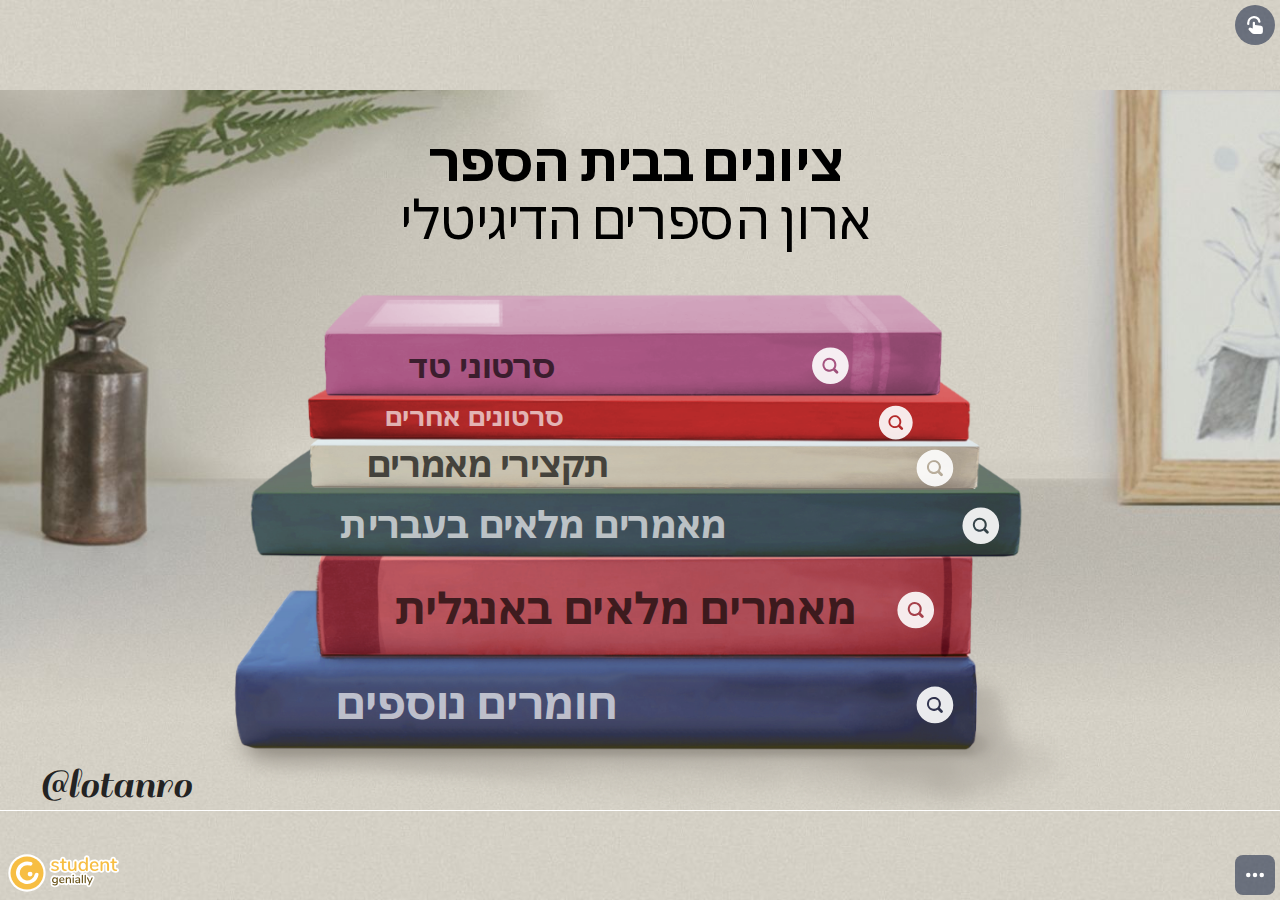
<file: index.html>
<!DOCTYPE html><html lang="en"><head><meta http-equiv="Content-Type" content="text/html; charset=utf-8"><meta name="viewport" content="width=device-width,initial-scale=1,shrink-to-fit=no"><meta name="theme-color" content="#000000"><meta name="robots" content="noindex, nofollow"><link rel="icon" href="favicon.ico" type="image/x-icon"><link rel="shortcut icon" href="favicon.ico" type="image/x-icon"><link href="css/view.0.0.61.css" rel="stylesheet"><title>Grades Board</title><link href="css/main.edc02693.css" rel="stylesheet"><link rel="stylesheet" href="css/css.css" media="all"><link rel="stylesheet" href="css/css_1.css" media="all"><link rel="stylesheet" href="css/css_3.css" media="all"><link rel="stylesheet" href="css/css_2.css" media="all"><link rel="stylesheet" href="css/css_4.css" media="all"><style>body,
      html {
        padding: 0 !important;
      }</style></head><body><noscript>You need to enable JavaScript to run this app.</noscript><script>window.dataBase64="[base64]/[base64]/[base64]/[base64]/[base64]/[base64]/[base64]/[base64]/[base64]/[base64]",window.dataParsed=atob(window.dataBase64),window.dataGeniallyOffline=JSON.parse(window.dataParsed)</script><input type="hidden" id="offline-62283743853e2f0012f13289" value="true"><div class="container-wrapper-genially" style="position: relative; min-height: 400px; width: 100%;"><video class="loader-genially" autoplay="" loop="" playsinline="playsInline" muted="" style="position: absolute;top: 45%;left: 50%;transform: translate(-50%, -50%);width: 120px;height: 120px;margin-bottom: 10%"><source src="panel-loader-low.mp4" type="video/mp4">Your browser does not support the video tag.</video><div id="62283743853e2f0012f13289" class="genially-embed" style="margin: 0px auto; position: relative; height: auto; width: 100%;"></div></div><script type="text/javascript" src="static/js/offline-runtime.82ccefbe.js"></script><script type="text/javascript" src="static/js/main.ed89c8c9.js"></script><div style="display: none;"><img src="images/cabc7a66-0fb6-471d-95d9-0afd75e60574.png" style="opacity: 0"> <img src="images/e9ac0aa6-f958-4b31-9c3e-4727370f33cb.png" style="opacity: 0"> <img src="images/d3d17122-2167-48ef-9b73-5a3cd474050d.png" style="opacity: 0"> <img src="images/f5315089-006f-460a-bf35-8b3fa639a7d4.png" style="opacity: 0"> <img src="images/f01d68bf-e1cf-47db-aa02-7c324e6bbb29.png" style="opacity: 0"> <img src="images/f284afda-c5d4-45a6-bcd0-8a23d98afd18.jpeg" style="opacity: 0"> <img src="images/0843c4f2-fbd9-4ba3-b500-b8868c4a6be2.jpeg" style="opacity: 0"> <img src="images/fc25707c-3206-4771-807c-ff1d92ea974a.jpeg" style="opacity: 0"> <img src="images/89aff023-073d-474e-bc8c-a2d95f885cf4.jpeg" style="opacity: 0"> <img src="images/a1774478-9651-4f0e-a847-08fb15ab2729.jpeg" style="opacity: 0"> <img src="images/34eaff42-ecdd-4ed8-a103-b60f37d99701.jpeg" style="opacity: 0"> <img src="images/mosca-edu.svg" style="opacity: 0"> <img src="images/genially-education-text-2.svg" style="opacity: 0"> <img src="images/03605311-7ea8-4c02-ad93-6fcdc2667f9e.jpeg" style="opacity: 0"> <img src="images/2b00d00d-737b-44d1-a12e-745ca4aa1683.jpeg" style="opacity: 0"> <img src="images/8149ddaf-c786-495f-a9fb-0a688d9c3824.png" style="opacity: 0"></div></body></html>
</file>
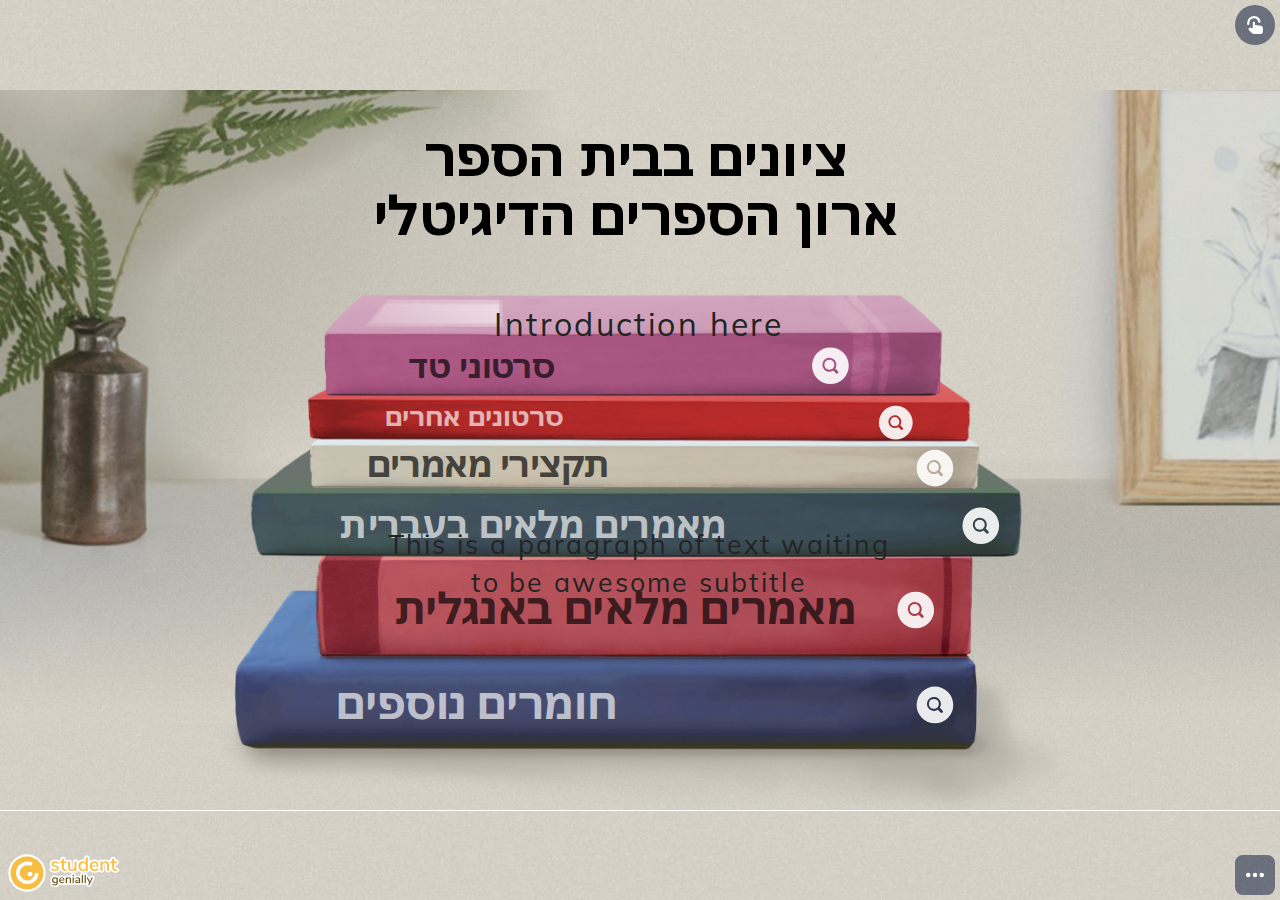
<file: genially_62283743853e2f0012f13289/genially.html>
<!DOCTYPE html><html lang="en"><head><meta http-equiv="Content-Type" content="text/html; charset=utf-8"><meta name="viewport" content="width=device-width,initial-scale=1,shrink-to-fit=no"><meta name="theme-color" content="#000000"><meta name="robots" content="noindex, nofollow"><link rel="icon" href="favicon.ico" type="image/x-icon"><link rel="shortcut icon" href="favicon.ico" type="image/x-icon"><link href="css/view.0.0.61.css" rel="stylesheet"><title>Grades Board</title><link href="css/main.451e556f.css" rel="stylesheet"><link rel="stylesheet" href="css/css_1.css" media="all"><link rel="stylesheet" href="css/css.css" media="all"><link rel="stylesheet" href="css/css_4.css" media="all"><link rel="stylesheet" href="css/css_2.css" media="all"><link rel="stylesheet" href="css/css_3.css" media="all"><style>body,
      html {
        padding: 0 !important;
      }</style></head><body><noscript>You need to enable JavaScript to run this app.</noscript><script>window.dataBase64="[base64]/[base64]/[base64]/[base64]/[base64]/[base64]/[base64]",window.dataParsed=atob(window.dataBase64),window.dataGeniallyOffline=JSON.parse(window.dataParsed)</script><input type="hidden" id="offline-62283743853e2f0012f13289" value="true"><div class="container-wrapper-genially" style="position: relative; min-height: 400px; width: 100%;"><video class="loader-genially" autoplay="" loop="" playsinline="playsInline" muted="" style="position: absolute;top: 45%;left: 50%;transform: translate(-50%, -50%);width: 120px;height: 120px;margin-bottom: 10%"><source src="panel-loader-low.mp4" type="video/mp4">Your browser does not support the video tag.</video><div id="62283743853e2f0012f13289" class="genially-embed" style="margin: 0px auto; position: relative; height: auto; width: 100%;"></div></div><script type="text/javascript" src="static/js/offline-runtime.3bff54df.js"></script><script type="text/javascript" src="static/js/main.25582266.js"></script><div style="display: none;"><img src="images/cabc7a66-0fb6-471d-95d9-0afd75e60574.png" style="opacity: 0"> <img src="images/e9ac0aa6-f958-4b31-9c3e-4727370f33cb.png" style="opacity: 0"> <img src="images/d3d17122-2167-48ef-9b73-5a3cd474050d.png" style="opacity: 0"> <img src="images/f5315089-006f-460a-bf35-8b3fa639a7d4.png" style="opacity: 0"> <img src="images/f01d68bf-e1cf-47db-aa02-7c324e6bbb29.png" style="opacity: 0"> <img src="images/f284afda-c5d4-45a6-bcd0-8a23d98afd18.jpeg" style="opacity: 0"> <img src="images/0843c4f2-fbd9-4ba3-b500-b8868c4a6be2.jpeg" style="opacity: 0"> <img src="images/fc25707c-3206-4771-807c-ff1d92ea974a.jpeg" style="opacity: 0"> <img src="images/89aff023-073d-474e-bc8c-a2d95f885cf4.jpeg" style="opacity: 0"> <img src="images/a1774478-9651-4f0e-a847-08fb15ab2729.jpeg" style="opacity: 0"> <img src="images/34eaff42-ecdd-4ed8-a103-b60f37d99701.jpeg" style="opacity: 0"> <img src="images/mosca-edu.svg" style="opacity: 0"> <img src="images/genially-education-text-2.svg" style="opacity: 0"> <img src="images/03605311-7ea8-4c02-ad93-6fcdc2667f9e.jpeg" style="opacity: 0"> <img src="images/2b00d00d-737b-44d1-a12e-745ca4aa1683.jpeg" style="opacity: 0"> <img src="images/8149ddaf-c786-495f-a9fb-0a688d9c3824.png" style="opacity: 0"></div></body></html>
</file>
<file: css/view.0.0.61.css>
body {
  margin: 0;
  width: 100%;
  display: flex;
  align-items: center; }

html,
body {
  height: 100%;
  max-height: 100%; }

.genially-embed {
  max-height: 100vh;
  height: 100% !important; }

@media only screen and (orientation: landscape) {
  body.is-ios {
    min-height: 101vh; } }

#onetrust-pc-sdk {
  font-family: Source Sans Pro; }
  #onetrust-pc-sdk .ot-pc-footer-logo {
    display: none; }

#onetrust-consent-sdk {
  font-family: Source Sans Pro; }
  #onetrust-consent-sdk #onetrust-policy #onetrust-policy-title {
    font-size: 18px;
    font-style: normal;
    font-weight: 700;
    line-height: 24px;
    letter-spacing: 0.1px;
    text-align: left;
    color: #ffffff;
    padding-bottom: 8px; }
  #onetrust-consent-sdk #onetrust-policy #onetrust-policy-text {
    font-style: normal;
    font-weight: normal;
    font-size: 12px;
    line-height: 16px;
    letter-spacing: 0.2px;
    color: #ffffff;
    padding-bottom: 40px; }
  #onetrust-consent-sdk #onetrust-button-group #onetrust-accept-btn-handler {
    font-style: normal;
    font-weight: bold;
    font-size: 12px;
    line-height: 16px;
    text-align: center;
    letter-spacing: 0.2px;
    color: #ffffff; }
  #onetrust-consent-sdk #onetrust-button-group #onetrust-pc-btn-handler {
    font-style: normal;
    font-weight: normal;
    font-size: 12px;
    line-height: 16px;
    text-align: center;
    letter-spacing: 0.2px;
    text-decoration-line: underline;
    color: #ffffff;
    margin: 0;
    background: rgba(0, 0, 0, 0); }
  #onetrust-consent-sdk #onetrust-banner-sdk {
    background: rgba(0, 15, 51, 0.9);
    border-radius: 8px;
    animation-duration: 0.5s !important; }
    #onetrust-consent-sdk #onetrust-banner-sdk a {
      color: white; }
      #onetrust-consent-sdk #onetrust-banner-sdk a:hover {
        color: #f2f4fc; }
</file>
<file: css/main.edc02693.css>
.tpd-tooltip{-webkit-font-smoothing:antialiased;-webkit-tap-highlight-color:rgba(0,0,0,0);box-sizing:initial;font-family:Roboto,sans-serif;line-height:1.42857143;outline-color:#000;outline-style:none;outline-width:0;position:absolute}.tpd-tooltip [class^=tpd-]{box-sizing:inherit}.tpd-content-wrapper{float:left;height:100%;left:0;overflow:hidden;position:absolute;top:0;width:100%}.tpd-content-relative,.tpd-content-relative-padder,.tpd-content-spacer{float:left;position:relative}.tpd-content-relative{width:100%}.tpd-content{box-sizing:border-box!important;clear:both;color:#fff;float:left;font-size:12px;font-stretch:normal;font-style:normal;font-weight:400;letter-spacing:.2px;line-height:1.33;padding:10px;position:relative}.tpd-has-inner-close .tpd-content-relative .tpd-content{padding-right:0!important}.tpd-tooltip .tpd-content-no-padding{padding:0!important}.tpd-title-wrapper{float:left;overflow:hidden;position:relative}.tpd-title-spacer{float:left}.tpd-title-relative,.tpd-title-relative-padder{float:left;position:relative}.tpd-title-relative{width:100%}.tpd-title{box-sizing:border-box!important;color:#fff;float:left;font-size:11px;font-weight:700;line-height:16px;padding:10px;position:relative;text-transform:uppercase}.tpd-has-title-close .tpd-title{padding-right:0!important}.tpd-close{color:#fff;cursor:pointer;height:28px;overflow:hidden;position:absolute;right:0;top:0;width:28px}.tpd-close-icon{float:left;font-family:Arial,Baskerville,monospace;font-size:28px;font-style:normal;font-weight:400;height:28px;line-height:28px;text-align:center;text-decoration:none;width:28px}.tpd-frames,.tpd-skin{left:0;position:absolute;top:0}.tpd-frames .tpd-frame{clear:both;display:none;float:left;height:100%;width:100%}.tpd-visible-frame-bottom .tpd-frame-bottom,.tpd-visible-frame-left .tpd-frame-left,.tpd-visible-frame-right .tpd-frame-right,.tpd-visible-frame-top .tpd-frame-top{display:block}.tpd-backgrounds{transform-origin:0 0}.tpd-background-shadow,.tpd-backgrounds{height:100%;left:0;position:absolute;top:0;width:100%}.tpd-background-shadow{background-color:initial;pointer-events:none}.tpd-no-shadow .tpd-skin .tpd-background-shadow{box-shadow:none!important}.tpd-background-box{height:100%;left:0;overflow:hidden;position:absolute;top:0;width:100%}.tpd-no-stem .tpd-background-box,.tpd-no-stem .tpd-shift-stem{display:none}.tpd-no-stem .tpd-background-box-top{display:block}.tpd-background-box-shift,.tpd-background-box-shift-further{float:left;height:100%;position:relative;width:100%}.tpd-background{background:none;-webkit-background-clip:padding-box;background-clip:padding-box;border:1px solid hsla(0,0%,100%,.1);border-radius:4px!important;clear:both;float:left}.tpd-background-loading{display:none}.tpd-no-radius .tpd-skin .tpd-frames .tpd-frame .tpd-backgrounds .tpd-background{border-radius:0}.tpd-background-content,.tpd-background-title{background-color:#232323;clear:both;float:left;width:100%}.tpd-background-border-hack{border-style:solid;height:100%;left:0;position:absolute;top:0;width:100%}.tpd-background-box-top{top:0}.tpd-background-box-bottom{bottom:0}.tpd-background-box-left{left:0}.tpd-background-box-right{right:0}.tpd-shift-stem{left:0;overflow:hidden;position:absolute;top:0}.tpd-shift-stem-side{display:none!important;position:absolute}.tpd-frame-bottom .tpd-shift-stem-side,.tpd-frame-top .tpd-shift-stem-side{width:100%}.tpd-frame-left .tpd-shift-stem-side,.tpd-frame-right .tpd-shift-stem-side{height:100%}.tpd-stem{height:8px;left:0;margin-left:3px;margin-top:2px;overflow:hidden;position:absolute;top:0;transform-origin:0 0;width:16px}.tpd-tooltip .tpd-skin .tpd-frames .tpd-frame .tpd-shift-stem .tpd-stem-reset{margin:0!important}.tpd-stem-spacer{height:100%;left:0;position:absolute;top:0;width:100%}.tpd-stem-reset .tpd-stem-spacer{margin-top:0}.tpd-stem-point{left:50%;position:absolute;top:0;width:100px}.tpd-stem-downscale,.tpd-stem-transform{float:left;height:100%;position:relative;transform-origin:0 0;width:100%}.tpd-stem-side{float:left;height:100%;overflow:hidden;position:relative;width:50%}.tpd-stem-side-inversed{transform:scaleX(-1)}.tpd-stem-triangle{border-bottom-style:solid;border-left-color:transparent;border-left-style:solid;height:0;left:0;position:absolute;top:0;width:0}.tpd-stem-border{background-color:#fff;border-right:0 solid #fff;width:20px}.tpd-stem-border,.tpd-stem-border-corner{height:100%;left:50%;position:absolute;top:0}.tpd-stem-border-corner{border-right-style:solid;border-right-width:0}.tpd-stem *{zoom:1;z-index:0}.tpd-stem-border-center-offset,.tpd-stem-border-center-offset-inverse{float:left;height:100%;overflow:hidden;position:relative;width:100%}.tpd-stem-notransform{float:left;height:100%;position:relative;width:100%}.tpd-stem-notransform .tpd-stem-border{float:left;height:100%;left:0;margin:0;position:relative;top:0}.tpd-stem-notransform .tpd-stem-border-center{position:absolute}.tpd-stem-notransform .tpd-stem-border-corner{background:#fff;border:0;left:auto;top:auto}.tpd-stem-notransform .tpd-stem-border-center,.tpd-stem-notransform .tpd-stem-triangle{border:0;height:0;left:50%}.tpd-stem-transform-left{transform:rotate(-90deg) scaleX(-1)}.tpd-stem-transform-right{transform:rotate(90deg) translateY(-100%)}.tpd-stem-transform-bottom{transform:scaleY(-1) translateY(-100%)}.tpd-spinner{height:36px;left:50%;position:absolute;top:50%;width:46px}.tpd-spinner-spin{animation:tpd-spinner-animation 1.1s linear infinite;border:2px solid rgba(0,0,0,.2);border-left-color:#000;border-style:solid!important;border-width:2px!important;box-sizing:border-box!important;float:left;margin:8px 0 0 13px;position:relative;text-indent:-9999em}.tpd-spinner-spin,.tpd-spinner-spin:after{border-radius:50%;height:20px;width:20px}@keyframes tpd-spinner-animation{0%{transform:rotate(0deg)}to{transform:rotate(1turn)}}.tpd-is-loading .tpd-background,.tpd-is-loading .tpd-content-wrapper,.tpd-is-loading .tpd-title-wrapper{display:none}.tpd-is-loading .tpd-background-loading{display:block}.tpd-tooltip-measuring{left:0;max-width:100%;position:absolute;top:0;width:100%}.tpd-tooltip-measuring .tpd-skin,.tpd-tooltip-measuring .tpd-spinner{display:none}.tpd-tooltip-measuring .tpd-content-wrapper,.tpd-tooltip-measuring .tpd-title-wrapper{display:block}.tpd-tooltip a,.tpd-tooltip a:hover{color:grey;text-decoration:underline}.tpd-tooltip a:hover{color:#6c6c6c}.tpd-size-medium .tpd-content,.tpd-size-medium .tpd-title{font-size:11px;line-height:16px;padding:10px}.tpd-size-medium .tpd-background{border-radius:4px}.tpd-size-medium .tpd-stem{height:8px;margin-left:6px;margin-top:2px;width:16px}.tpd-size-medium.tpd-no-radius .tpd-stem{margin-left:10px}.tpd-size-medium .tpd-close{margin:4px 2px}.tpd-size-medium .tpd-spinner{height:36px;width:50px}.tpd-size-medium .tpd-spinner-spin{margin:8px 0 0 15px}.tpd-size-medium .tpd-spinner-spin,.tpd-size-medium .tpd-spinner-spin:after{height:20px;width:20px}.tpd-skin-dark .tpd-close,.tpd-skin-dark .tpd-content,.tpd-skin-dark .tpd-title{color:#fff}.tpd-skin-dark .tpd-background-content,.tpd-skin-dark .tpd-background-title{background-color:#232323}.tpd-skin-dark .tpd-background{border-color:hsla(0,0%,100%,.1);border-width:1px}.tpd-skin-dark .tpd-title-wrapper{border-bottom:1px solid #404040}.tpd-skin-dark .tpd-spinner-spin{border-color:hsla(0,0%,100%,.2) hsla(0,0%,100%,.2) hsla(0,0%,100%,.2) #fff}.tpd-skin-dark a{color:#ccc}.tpd-skin-dark a:hover{color:silver}.tpd-skin-light .tpd-close,.tpd-skin-light .tpd-content,.tpd-skin-light .tpd-title{color:#333}.tpd-skin-light .tpd-background-content{background-color:#fff}.tpd-skin-light .tpd-background{border-color:#fff;border-width:1px}.tpd-skin-light .tpd-background-title{background-color:#f7f7f7}.tpd-skin-light .tpd-title-wrapper{border-bottom:1px solid silver}.tpd-skin-light .tpd-background-shadow{box-shadow:0 1px 4px 0 rgba(0,15,51,.2)}.tpd-skin-light.tpd-no-shadow .tpd-background{border-color:hsla(0,0%,39%,.3)}.tpd-skin-light .tpd-spinner-spin{border-color:rgba(51,51,51,.2) rgba(51,51,51,.2) rgba(51,51,51,.2) #333}.tpd-skin-light a{color:grey}.tpd-skin-light a:hover{color:#6c6c6c}.tpd-content p{margin-bottom:0;margin-top:0}.tpd-content{max-width:400px}.tpd-content img[style*="float: right"]{margin:5px 0 0 15px}.tpd-content iframe,.tpd-content img{max-width:100%}.tpd-tooltip img,.tpd-tooltip img:not([src*=".svg"]){width:auto}.tpd-content-wrapper{overflow:visible}.tpd-stem-border-corner{height:0!important}.tpd-stem-border-center{border:none!important}.tpd-background-border-hack{border-color:#fff!important;border-radius:4px!important;border-style:none!important;border:0}.tpd-stem-border-center-offset-inverse{margin-top:3px!important}.tpd-content-spacer{box-shadow:none;width:100%!important}.tpd-tooltip.tpd-skin-genially-view .tpd-close,.tpd-tooltip.tpd-skin-genially-view .tpd-content,.tpd-tooltip.tpd-skin-genially-view .tpd-title{color:#fff!important}.tpd-tooltip.tpd-skin-genially-view .tpd-content-wrapper .tpd-content-spacer .tpd-content-relative .tpd-content-relative-padder .tpd-content{min-width:32px;text-align:center}.tpd-tooltip.tpd-skin-genially-view .tpd-frame .tpd-shift-stem .tpd-stem .tpd-stem-triangle{border-bottom-color:#000f33!important;border-left-width:8px!important;border-right-width:8px!important;border-top-color:#000f33!important;border-top-width:8px!important;margin-left:0!important}.tpd-tooltip.tpd-skin-genially-view .tpd-frame .tpd-shift-stem .tpd-stem .tpd-stem-notransform{height:4px!important;width:0!important}.tpd-tooltip.tpd-skin-genially-view .tpd-content,.tpd-tooltip.tpd-skin-genially-view .tpd-title{margin-top:1px;padding:4px 8px!important}.tpd-tooltip.tpd-skin-genially-view .tpd-background-content{background-color:#000f33!important}.tpd-tooltip.tpd-skin-genially-view .tpd-background{background-color:#000f33!important;border:none!important;border-radius:4px}.tpd-tooltip.tpd-skin-genially-view .tpd-background-title{background-color:#000f33!important}.tpd-tooltip.tpd-skin-genially-view .tpd-title-wrapper{border:none!important}.tpd-tooltip.tpd-skin-genially-view .tpd-background-shadow{box-shadow:0 1px 4px 0 rgba(0,15,51,.2)}.tpd-tooltip.tpd-skin-genially-view .tpd-spinner-spin{border-color:rgba(0,0,0,.2) rgba(0,0,0,.2) rgba(0,0,0,.2) #000}.tpd-tooltip.tpd-skin-genially-view a,.tpd-tooltip.tpd-skin-genially-view a:hover{color:#fff!important}@font-face{font-family:Source Sans Pro;font-stretch:normal;font-style:normal;font-weight:400;src:local(SourceSansPro-Regular),url(../fonts/SourceSansPro-Regular.efa76f8326aa5cee3bdd.ttf) format("truetype")}@font-face{font-family:Source Sans Pro;font-stretch:normal;font-style:normal;font-weight:600;src:local(SourceSansPro-SemiBold),url(../fonts/SourceSansPro-SemiBold.43cc81b496222dc9ce3c.ttf) format("truetype")}@font-face{font-family:Source Sans Pro;font-stretch:normal;font-style:normal;font-weight:700;src:local(SourceSansPro-Bold),url(../fonts/SourceSansPro-Bold.12e6acd2589d00c9d0aa.ttf) format("truetype")}@font-face{font-family:Source Sans Pro;font-stretch:normal;font-style:normal;font-weight:900;src:local(SourceSansPro-Black),url(../fonts/SourceSansPro-Black.d286fd54526d9eff4dac.ttf) format("truetype")}.container-wrapper-genially{align-items:center;background-color:#fff;background-position:50%;background-repeat:repeat;background-size:cover;display:flex;font-family:Source Sans Pro,sans-serif;height:100%;justify-content:center;width:100%}.container-wrapper-genially .light-color{color:#fff}.container-wrapper-genially .light-bg{background-color:#fff}.container-wrapper-genially .gray1-color{color:#000f33}.container-wrapper-genially .gray1-bg{background-color:#000f33}.container-wrapper-genially .gray2-color{color:#696b74}.container-wrapper-genially .gray2-bg{background-color:#696b74}.container-wrapper-genially .gray3-color{color:#a3a5ae}.container-wrapper-genially .gray3-bg{background-color:#a3a5ae}.container-wrapper-genially .gray4-color{color:#c0c2cc}.container-wrapper-genially .gray4-bg{background-color:#c0c2cc}.container-wrapper-genially .gray5-color{color:#f2f4fc}.container-wrapper-genially .gray5-bg{background-color:#f2f4fc}.container-wrapper-genially .success-color{color:#696b74}.container-wrapper-genially .success-bg{background-color:#696b74}.container-wrapper-genially .info-color{color:rgba(0,15,51,.5)}.container-wrapper-genially .info-bg{background-color:rgba(0,15,51,.5)}.container-wrapper-genially .favourite-color{color:#f2c038}.container-wrapper-genially .favourite-bg{background-color:#f2c038}.container-wrapper-genially .white-color{color:#fff}.container-wrapper-genially .white-bg{background-color:#fff}.container-wrapper-genially .snow-color{color:#f2f4fc}.container-wrapper-genially .snow-bg{background-color:#f2f4fc}.container-wrapper-genially .cloud-color{color:#e0e2eb}.container-wrapper-genially .cloud-bg{background-color:#e0e2eb}.container-wrapper-genially .smoke-color{color:#c0c2cc}.container-wrapper-genially .smoke-bg{background-color:#c0c2cc}.container-wrapper-genially .cement-color{color:#a3a5ae}.container-wrapper-genially .cement-bg{background-color:#a3a5ae}.container-wrapper-genially .coal-color{color:#696b74}.container-wrapper-genially .coal-bg{background-color:#696b74}.container-wrapper-genially .black-color{color:#000f33}.container-wrapper-genially .black-bg{background-color:#000f33}.container-wrapper-genially .black90-color{color:rgba(0,15,51,.9)}.container-wrapper-genially .black90-bg{background-color:rgba(0,15,51,.9)}.container-wrapper-genially .black80-color{color:rgba(0,15,51,.8)}.container-wrapper-genially .black80-bg{background-color:rgba(0,15,51,.8)}.container-wrapper-genially .black50-color{color:rgba(0,15,51,.5)}.container-wrapper-genially .black50-bg{background-color:rgba(0,15,51,.5)}.container-wrapper-genially .black30-color{color:rgba(0,15,51,.3)}.container-wrapper-genially .black30-bg{background-color:rgba(0,15,51,.3)}.container-wrapper-genially .black20-color{color:rgba(0,15,51,.2)}.container-wrapper-genially .black20-bg{background-color:rgba(0,15,51,.2)}.container-wrapper-genially .black15-color{color:rgba(0,15,51,.15)}.container-wrapper-genially .black15-bg{background-color:rgba(0,15,51,.15)}.container-wrapper-genially .white90-color{color:hsla(0,0%,100%,.9)}.container-wrapper-genially .white90-bg{background-color:hsla(0,0%,100%,.9)}.container-wrapper-genially .white50-color{color:hsla(0,0%,100%,.5)}.container-wrapper-genially .white50-bg{background-color:hsla(0,0%,100%,.5)}.container-wrapper-genially .white30-color{color:hsla(0,0%,100%,.3)}.container-wrapper-genially .white30-bg{background-color:hsla(0,0%,100%,.3)}.container-wrapper-genially .white20-color{color:hsla(0,0%,100%,.2)}.container-wrapper-genially .white20-bg{background-color:hsla(0,0%,100%,.2)}.container-wrapper-genially .white15-color{color:hsla(0,0%,100%,.15)}.container-wrapper-genially .white15-bg{background-color:hsla(0,0%,100%,.15)}.container-wrapper-genially .danger-color{color:#ff4c4c}.container-wrapper-genially .danger-bg{background-color:#ff4c4c}.container-wrapper-genially .primary-color{color:#525fff}.container-wrapper-genially .primary-bg{background-color:#525fff}.container-wrapper-genially body.draft{height:auto}.container-wrapper-genially .genially-view-draft-wrapper{background-color:#f2f4fc;font-family:Source Sans Pro,sans-serif;height:100%;width:100%}.container-wrapper-genially .genially-view-draft-wrapper .genially-view-draft-sidebar{align-items:center;background-color:#f2f4fc;display:flex;flex:66px 1;height:66px;justify-content:flex-start;min-height:66px;width:100%}.container-wrapper-genially .genially-view-draft-wrapper .genially-view-draft-sidebar .genially-view-draft-logo{align-items:center;display:flex;flex-flow:row nowrap;height:36px;justify-content:center;margin-left:2%;-webkit-user-select:none;user-select:none;width:119px}.container-wrapper-genially .genially-view-draft-wrapper .genially-view-draft-sidebar .genially-view-draft-logo .genially-view-draft-logo-complete{max-height:30px}.container-wrapper-genially .genially-view-draft-wrapper .genially-view-draft-content{align-items:flex-start;display:flex;flex-direction:row;justify-content:center}.container-wrapper-genially .genially-view-draft-wrapper .genially-view-draft-content .genially-view-draft-image-container{display:flex;height:310px;margin:5% 6%;order:2;width:310px}.container-wrapper-genially .genially-view-draft-wrapper .genially-view-draft-content .genially-view-draft-image-container .genially-view-draft-image{height:inherit;width:inherit}.container-wrapper-genially .genially-view-draft-wrapper .genially-view-draft-content .genially-view-draft-text-container{align-items:flex-start;display:flex;flex-direction:column;justify-content:flex-start;margin:5% 6%;order:1}.container-wrapper-genially .genially-view-draft-wrapper .genially-view-draft-content .genially-view-draft-text-container .genially-view-draft-title{margin-top:17px}.container-wrapper-genially .genially-view-draft-wrapper .genially-view-draft-content .genially-view-draft-text-container .genially-view-draft-paragraph{margin-top:22px;max-width:392px}.container-wrapper-genially .genially-view-draft-wrapper .genially-view-draft-content .genially-view-draft-text-container .genially-styled-view-draft-btn-primary{margin-top:57px}.container-wrapper-genially .genially-embed[max-width~="720px"] .genially-view-draft-wrapper .genially-view-draft-content{align-items:center;flex-direction:column;justify-content:center}.container-wrapper-genially .genially-embed[max-width~="720px"] .genially-view-draft-wrapper .genially-view-draft-content .genially-view-draft-image-container{height:200px;margin-bottom:0;min-height:200px;order:1;width:200px}.container-wrapper-genially .genially-embed[max-width~="720px"] .genially-view-draft-wrapper .genially-view-draft-content .genially-view-draft-text-container{align-items:center;min-height:365px;order:2}.container-wrapper-genially .genially-embed[max-width~="720px"] .genially-view-draft-wrapper .genially-view-draft-content .genially-view-draft-text-container .genially-styled-view-draft-btn-primary{margin-top:33px}div:not(.modal-content)>.card-iframe{height:inherit;width:inherit}div:not(.modal-content)>.card-iframe iframe{max-height:100%!important;max-width:100%!important}@font-face{font-display:swap;font-family:_fb_;font-style:normal;font-weight:400;src:url(../fonts/05.woff2) format("woff2"),url(../fonts/05.woff) format("woff"),url(../fonts/05.ttf) format("truetype");unicode-range:u+0-fffd}@font-face{font-display:swap;font-family:_fb_;font-style:normal;font-weight:700;src:url(../fonts/02.woff2) format("woff2"),url(../fonts/02.woff) format("woff"),url(../fonts/02.ttf) format("truetype");unicode-range:u+0-fffd}@font-face{font-display:swap;font-family:_fb_;font-style:italic;font-weight:400;src:url(../fonts/04.woff2) format("woff2"),url(../fonts/04.woff) format("woff"),url(../fonts/04.ttf) format("truetype");unicode-range:u+0-fffd}@font-face{font-display:swap;font-family:_fb_;font-style:italic;font-weight:700;src:url(../fonts/03.woff2) format("woff2"),url(../fonts/03.woff) format("woff"),url(../fonts/03.ttf) format("truetype");unicode-range:u+0-fffd}@font-face{font-display:swap;font-family:_fb_;font-style:normal;font-weight:400;src:url(../fonts/7E.woff2) format("woff2"),url(../fonts/7E.woff) format("woff"),url(../fonts/7E-quadratic.woff) format("woff"),url(../fonts/7E.otf) format("truetype");unicode-range:u+2190-2b1a}@font-face{font-display:swap;font-family:_fb_;font-style:normal;font-weight:700;src:url(../fonts/7D.woff2) format("woff2"),url(../fonts/7D.woff) format("woff"),url(../fonts/7D-quadratic.woff) format("woff"),url(../fonts/7D.otf) format("truetype");unicode-range:u+2190-2b1a}@font-face{font-display:swap;font-family:_fb_;font-style:italic;font-weight:400;src:url(../fonts/7E.woff2) format("woff2"),url(../fonts/7E.woff) format("woff"),url(../fonts/7E-quadratic.woff) format("woff"),url(../fonts/7E.otf) format("truetype");unicode-range:u+2190-2b1a}@font-face{font-display:swap;font-family:_fb_;font-style:italic;font-weight:700;src:url(../fonts/7D.woff2) format("woff2"),url(../fonts/7D.woff) format("woff"),url(../fonts/7D-quadratic.woff) format("woff"),url(../fonts/7D.otf) format("truetype");unicode-range:u+2190-2b1a}@font-face{font-display:swap;font-family:_fb_;font-style:normal;font-weight:400;src:url(../fonts/17.woff2) format("woff2"),url(../fonts/17.woff) format("woff"),url(../fonts/17-quadratic.woff) format("woff"),url(../fonts/17.otf) format("truetype");unicode-range:u+11??,u+2002-2003,u+20dd-20de,u+2160-217b,u+2e80-9fd0,u+a960-a97c,u+ac00-fa6d,u+fe10-fe19,u+fe30-fe6b,u+ff01-ffee,u+1f100-2f9f4}@font-face{font-display:swap;font-family:_fb_;font-style:normal;font-weight:700;src:url(../fonts/16.woff2) format("woff2"),url(../fonts/16.woff) format("woff"),url(../fonts/16-quadratic.woff) format("woff"),url(../fonts/16.otf) format("truetype");unicode-range:u+11??,u+2002-2003,u+20dd-20de,u+2160-217b,u+2e80-9fd0,u+a960-a97c,u+ac00-fa6d,u+fe10-fe19,u+fe30-fe6b,u+ff01-ffee,u+1f100-2f9f4}@font-face{font-display:swap;font-family:_fb_;font-style:italic;font-weight:400;src:url(../fonts/17.woff2) format("woff2"),url(../fonts/17.woff) format("woff"),url(../fonts/17-quadratic.woff) format("woff"),url(../fonts/17.otf) format("truetype");unicode-range:u+11??,u+2002-2003,u+20dd-20de,u+2160-217b,u+2e80-9fd0,u+a960-a97c,u+ac00-fa6d,u+fe10-fe19,u+fe30-fe6b,u+ff01-ffee,u+1f100-2f9f4}@font-face{font-display:swap;font-family:_fb_;font-style:italic;font-weight:700;src:url(../fonts/16.woff2) format("woff2"),url(../fonts/16.woff) format("woff"),url(../fonts/16-quadratic.woff) format("woff"),url(../fonts/16.otf) format("truetype");unicode-range:u+11??,u+2002-2003,u+20dd-20de,u+2160-217b,u+2e80-9fd0,u+a960-a97c,u+ac00-fa6d,u+fe10-fe19,u+fe30-fe6b,u+ff01-ffee,u+1f100-2f9f4}@font-face{font-display:swap;font-family:_fb_;font-style:normal;font-weight:400;src:url(../fonts/61.woff2) format("woff2"),url(../fonts/61.woff) format("woff"),url(../fonts/61.ttf) format("truetype");unicode-range:u+d82-df4,u+111e1-111f4}@font-face{font-display:swap;font-family:_fb_;font-style:normal;font-weight:700;src:url(../fonts/60.woff2) format("woff2"),url(../fonts/60.woff) format("woff"),url(../fonts/60.ttf) format("truetype");unicode-range:u+d82-df4,u+111e1-111f4}@font-face{font-display:swap;font-family:_fb_;font-style:italic;font-weight:400;src:url(../fonts/61.woff2) format("woff2"),url(../fonts/61.woff) format("woff"),url(../fonts/61.ttf) format("truetype");unicode-range:u+d82-df4,u+111e1-111f4}@font-face{font-display:swap;font-family:_fb_;font-style:italic;font-weight:700;src:url(../fonts/60.woff2) format("woff2"),url(../fonts/60.woff) format("woff"),url(../fonts/60.ttf) format("truetype");unicode-range:u+d82-df4,u+111e1-111f4}@font-face{font-display:swap;font-family:_fb_;font-style:normal;font-weight:400;src:url(../fonts/24.woff2) format("woff2"),url(../fonts/24.woff) format("woff"),url(../fonts/24.ttf) format("truetype");unicode-range:u+900-97f,u+1cd0-1cf9,u+a830-a8fd}@font-face{font-display:swap;font-family:_fb_;font-style:normal;font-weight:700;src:url(../fonts/23.woff2) format("woff2"),url(../fonts/23.woff) format("woff"),url(../fonts/23.ttf) format("truetype");unicode-range:u+900-97f,u+1cd0-1cf9,u+a830-a8fd}@font-face{font-display:swap;font-family:_fb_;font-style:italic;font-weight:400;src:url(../fonts/24.woff2) format("woff2"),url(../fonts/24.woff) format("woff"),url(../fonts/24.ttf) format("truetype");unicode-range:u+900-97f,u+1cd0-1cf9,u+a830-a8fd}@font-face{font-display:swap;font-family:_fb_;font-style:italic;font-weight:700;src:url(../fonts/23.woff2) format("woff2"),url(../fonts/23.woff) format("woff"),url(../fonts/23.ttf) format("truetype");unicode-range:u+900-97f,u+1cd0-1cf9,u+a830-a8fd}@font-face{font-display:swap;font-family:_fb_;font-style:normal;font-weight:400;src:url(../fonts/4C.woff2) format("woff2"),url(../fonts/4C.woff) format("woff"),url(../fonts/4C.ttf) format("truetype");unicode-range:u+1000-109f,u+a9e0-aa7f}@font-face{font-display:swap;font-family:_fb_;font-style:normal;font-weight:700;src:url(../fonts/4B.woff2) format("woff2"),url(../fonts/4B.woff) format("woff"),url(../fonts/4B.ttf) format("truetype");unicode-range:u+1000-109f,u+a9e0-aa7f}@font-face{font-display:swap;font-family:_fb_;font-style:italic;font-weight:400;src:url(../fonts/4C.woff2) format("woff2"),url(../fonts/4C.woff) format("woff"),url(../fonts/4C.ttf) format("truetype");unicode-range:u+1000-109f,u+a9e0-aa7f}@font-face{font-display:swap;font-family:_fb_;font-style:italic;font-weight:700;src:url(../fonts/4B.woff2) format("woff2"),url(../fonts/4B.woff) format("woff"),url(../fonts/4B.ttf) format("truetype");unicode-range:u+1000-109f,u+a9e0-aa7f}@font-face{font-display:swap;font-family:_fb_;font-style:normal;font-weight:400;src:url(../fonts/0A.woff2) format("woff2"),url(../fonts/0A.woff) format("woff"),url(../fonts/0A.ttf) format("truetype");unicode-range:u+600-8ff,u+fb50-fdfd,u+fe70-fefc}@font-face{font-display:swap;font-family:_fb_;font-style:normal;font-weight:700;src:url(../fonts/09.woff2) format("woff2"),url(../fonts/09.woff) format("woff"),url(../fonts/09.ttf) format("truetype");unicode-range:u+600-8ff,u+fb50-fdfd,u+fe70-fefc}@font-face{font-display:swap;font-family:_fb_;font-style:italic;font-weight:400;src:url(../fonts/0A.woff2) format("woff2"),url(../fonts/0A.woff) format("woff"),url(../fonts/0A.ttf) format("truetype");unicode-range:u+600-8ff,u+fb50-fdfd,u+fe70-fefc}@font-face{font-display:swap;font-family:_fb_;font-style:italic;font-weight:700;src:url(../fonts/0A.woff2) format("woff2"),url(../fonts/0A.woff) format("woff"),url(../fonts/0A.ttf) format("truetype");unicode-range:u+600-8ff,u+fb50-fdfd,u+fe70-fefc}@font-face{font-display:swap;font-family:_fb_;font-style:italic;font-weight:700;src:url(../fonts/09.woff2) format("woff2"),url(../fonts/09.woff) format("woff"),url(../fonts/09.ttf) format("truetype");unicode-range:u+600-8ff,u+fb50-fdfd,u+fe70-fefc}@font-face{font-display:swap;font-family:_fb_;font-style:normal;font-weight:400;src:url(../fonts/2D.woff2) format("woff2"),url(../fonts/2D.woff) format("woff"),url(../fonts/2D.ttf) format("truetype");unicode-range:u+a81-af1}@font-face{font-display:swap;font-family:_fb_;font-style:normal;font-weight:700;src:url(../fonts/2C.woff2) format("woff2"),url(../fonts/2C.woff) format("woff"),url(../fonts/2C.ttf) format("truetype");unicode-range:u+a81-af1}@font-face{font-display:swap;font-family:_fb_;font-style:italic;font-weight:400;src:url(../fonts/2D.woff2) format("woff2"),url(../fonts/2D.woff) format("woff"),url(../fonts/2D.ttf) format("truetype");unicode-range:u+a81-af1}@font-face{font-display:swap;font-family:_fb_;font-style:italic;font-weight:700;src:url(../fonts/2C.woff2) format("woff2"),url(../fonts/2C.woff) format("woff"),url(../fonts/2C.ttf) format("truetype");unicode-range:u+a81-af1}@font-face{font-display:swap;font-family:_fb_;font-style:normal;font-weight:400;src:url(../fonts/12.woff2) format("woff2"),url(../fonts/12.woff) format("woff"),url(../fonts/12.ttf) format("truetype");unicode-range:u+951-952,u+964-965,u+980-9fb}@font-face{font-display:swap;font-family:_fb_;font-style:normal;font-weight:700;src:url(../fonts/11.woff2) format("woff2"),url(../fonts/11.woff) format("woff"),url(../fonts/11.ttf) format("truetype");unicode-range:u+951-952,u+964-965,u+980-9fb}@font-face{font-display:swap;font-family:_fb_;font-style:italic;font-weight:400;src:url(../fonts/12.woff2) format("woff2"),url(../fonts/12.woff) format("woff"),url(../fonts/12.ttf) format("truetype");unicode-range:u+951-952,u+964-965,u+980-9fb}@font-face{font-display:swap;font-family:_fb_;font-style:italic;font-weight:700;src:url(../fonts/11.woff2) format("woff2"),url(../fonts/11.woff) format("woff"),url(../fonts/11.ttf) format("truetype");unicode-range:u+951-952,u+964-965,u+980-9fb}@font-face{font-display:swap;font-family:_fb_;font-style:normal;font-weight:400;src:url(../fonts/72.woff2) format("woff2"),url(../fonts/72.woff) format("woff"),url(../fonts/72.ttf) format("truetype");unicode-range:u+c01-c7f}@font-face{font-display:swap;font-family:_fb_;font-style:normal;font-weight:700;src:url(../fonts/71.woff2) format("woff2"),url(../fonts/71.woff) format("woff"),url(../fonts/71.ttf) format("truetype");unicode-range:u+c01-c7f}@font-face{font-display:swap;font-family:_fb_;font-style:italic;font-weight:400;src:url(../fonts/72.woff2) format("woff2"),url(../fonts/72.woff) format("woff"),url(../fonts/72.ttf) format("truetype");unicode-range:u+c01-c7f}@font-face{font-display:swap;font-family:_fb_;font-style:italic;font-weight:700;src:url(../fonts/71.woff2) format("woff2"),url(../fonts/71.woff) format("woff"),url(../fonts/71.ttf) format("truetype");unicode-range:u+c01-c7f}@font-face{font-display:swap;font-family:_fb_;font-style:normal;font-weight:400;src:url(../fonts/56.woff2) format("woff2"),url(../fonts/56.woff) format("woff"),url(../fonts/56.ttf) format("truetype");unicode-range:u+b01-b77}@font-face{font-display:swap;font-family:_fb_;font-style:normal;font-weight:700;src:url(../fonts/55.woff2) format("woff2"),url(../fonts/55.woff) format("woff"),url(../fonts/55.ttf) format("truetype");unicode-range:u+b01-b77}@font-face{font-display:swap;font-family:_fb_;font-style:italic;font-weight:400;src:url(../fonts/56.woff2) format("woff2"),url(../fonts/56.woff) format("woff"),url(../fonts/56.ttf) format("truetype");unicode-range:u+b01-b77}@font-face{font-display:swap;font-family:_fb_;font-style:italic;font-weight:700;src:url(../fonts/55.woff2) format("woff2"),url(../fonts/55.woff) format("woff"),url(../fonts/55.ttf) format("truetype");unicode-range:u+b01-b77}@font-face{font-display:swap;font-family:_fb_;font-style:normal;font-weight:400;src:url(../fonts/39.woff2) format("woff2"),url(../fonts/39.woff) format("woff"),url(../fonts/39.ttf) format("truetype");unicode-range:u+c82-cf2}@font-face{font-display:swap;font-family:_fb_;font-style:normal;font-weight:700;src:url(../fonts/38.woff2) format("woff2"),url(../fonts/38.woff) format("woff"),url(../fonts/38.ttf) format("truetype");unicode-range:u+c82-cf2}@font-face{font-display:swap;font-family:_fb_;font-style:italic;font-weight:400;src:url(../fonts/39.woff2) format("woff2"),url(../fonts/39.woff) format("woff"),url(../fonts/39.ttf) format("truetype");unicode-range:u+c82-cf2}@font-face{font-display:swap;font-family:_fb_;font-style:italic;font-weight:700;src:url(../fonts/38.woff2) format("woff2"),url(../fonts/38.woff) format("woff"),url(../fonts/38.ttf) format("truetype");unicode-range:u+c82-cf2}@font-face{font-display:swap;font-family:_fb_;font-style:normal;font-weight:400;src:url(../fonts/47.woff2) format("woff2"),url(../fonts/47.woff) format("woff"),url(../fonts/47.ttf) format("truetype");unicode-range:u+d02-d7f}@font-face{font-display:swap;font-family:_fb_;font-style:normal;font-weight:700;src:url(../fonts/46.woff2) format("woff2"),url(../fonts/46.woff) format("woff"),url(../fonts/46.ttf) format("truetype");unicode-range:u+d02-d7f}@font-face{font-display:swap;font-family:_fb_;font-style:italic;font-weight:400;src:url(../fonts/47.woff2) format("woff2"),url(../fonts/47.woff) format("woff"),url(../fonts/47.ttf) format("truetype");unicode-range:u+d02-d7f}@font-face{font-display:swap;font-family:_fb_;font-style:italic;font-weight:700;src:url(../fonts/46.woff2) format("woff2"),url(../fonts/46.woff) format("woff"),url(../fonts/46.ttf) format("truetype");unicode-range:u+d02-d7f}@font-face{font-display:swap;font-family:_fb_;font-style:normal;font-weight:400;src:url(../fonts/70.woff2) format("woff2"),url(../fonts/70.woff) format("woff"),url(../fonts/70.ttf) format("truetype");unicode-range:u+b82-bfa,u+1cda,u+2212,u+11303-1133c}@font-face{font-display:swap;font-family:_fb_;font-style:normal;font-weight:700;src:url(../fonts/6F.woff2) format("woff2"),url(../fonts/6F.woff) format("woff"),url(../fonts/6F.ttf) format("truetype");unicode-range:u+b82-bfa,u+1cda,u+2212,u+11303-1133c}@font-face{font-display:swap;font-family:_fb_;font-style:italic;font-weight:400;src:url(../fonts/70.woff2) format("woff2"),url(../fonts/70.woff) format("woff"),url(../fonts/70.ttf) format("truetype");unicode-range:u+b82-bfa,u+1cda,u+2212,u+11303-1133c}@font-face{font-display:swap;font-family:_fb_;font-style:italic;font-weight:700;src:url(../fonts/6F.woff2) format("woff2"),url(../fonts/6F.woff) format("woff"),url(../fonts/6F.ttf) format("truetype");unicode-range:u+b82-bfa,u+1cda,u+2212,u+11303-1133c}@font-face{font-display:swap;font-family:_fb_;font-style:normal;font-weight:400;src:url(../fonts/3D.woff2) format("woff2"),url(../fonts/3D.woff) format("woff"),url(../fonts/3D.ttf) format("truetype");unicode-range:u+1780-19ff}@font-face{font-display:swap;font-family:_fb_;font-style:normal;font-weight:700;src:url(../fonts/3C.woff2) format("woff2"),url(../fonts/3C.woff) format("woff"),url(../fonts/3C.ttf) format("truetype");unicode-range:u+1780-19ff}@font-face{font-display:swap;font-family:_fb_;font-style:italic;font-weight:400;src:url(../fonts/3D.woff2) format("woff2"),url(../fonts/3D.woff) format("woff"),url(../fonts/3D.ttf) format("truetype");unicode-range:u+1780-19ff}@font-face{font-display:swap;font-family:_fb_;font-style:italic;font-weight:700;src:url(../fonts/3C.woff2) format("woff2"),url(../fonts/3C.woff) format("woff"),url(../fonts/3C.ttf) format("truetype");unicode-range:u+1780-19ff}@font-face{font-display:swap;font-family:_fb_;font-style:normal;font-weight:400;src:url(../fonts/29.woff2) format("woff2"),url(../fonts/29.woff) format("woff"),url(../fonts/29.ttf) format("truetype");unicode-range:u+10a0-10ff,u+2d00-2d2d}@font-face{font-display:swap;font-family:_fb_;font-style:normal;font-weight:700;src:url(../fonts/28.woff2) format("woff2"),url(../fonts/28.woff) format("woff"),url(../fonts/28.ttf) format("truetype");unicode-range:u+10a0-10ff,u+2d00-2d2d}@font-face{font-display:swap;font-family:_fb_;font-style:italic;font-weight:400;src:url(../fonts/29.woff2) format("woff2"),url(../fonts/29.woff) format("woff"),url(../fonts/29.ttf) format("truetype");unicode-range:u+10a0-10ff,u+2d00-2d2d}@font-face{font-display:swap;font-family:_fb_;font-style:italic;font-weight:700;src:url(../fonts/28.woff2) format("woff2"),url(../fonts/28.woff) format("woff"),url(../fonts/28.ttf) format("truetype");unicode-range:u+10a0-10ff,u+2d00-2d2d}@font-face{font-display:swap;font-family:_fb_;font-style:normal;font-weight:400;src:url(../fonts/76.woff2) format("woff2"),url(../fonts/76.woff) format("woff"),url(../fonts/76.ttf) format("truetype");unicode-range:u+e01-e5b}@font-face{font-display:swap;font-family:_fb_;font-style:normal;font-weight:700;src:url(../fonts/75.woff2) format("woff2"),url(../fonts/75.woff) format("woff"),url(../fonts/75.ttf) format("truetype");unicode-range:u+e01-e5b}@font-face{font-display:swap;font-family:_fb_;font-style:italic;font-weight:400;src:url(../fonts/76.woff2) format("woff2"),url(../fonts/76.woff) format("woff"),url(../fonts/76.ttf) format("truetype");unicode-range:u+e01-e5b}@font-face{font-display:swap;font-family:_fb_;font-style:italic;font-weight:700;src:url(../fonts/75.woff2) format("woff2"),url(../fonts/75.woff) format("woff"),url(../fonts/75.ttf) format("truetype");unicode-range:u+e01-e5b}@font-face{font-display:swap;font-family:_fb_;font-style:normal;font-weight:400;src:url(../fonts/3F.woff2) format("woff2"),url(../fonts/3F.woff) format("woff"),url(../fonts/3F.ttf) format("truetype");unicode-range:u+e81-edf,u+200b-200d}@font-face{font-display:swap;font-family:_fb_;font-style:normal;font-weight:700;src:url(../fonts/3E.woff2) format("woff2"),url(../fonts/3E.woff) format("woff"),url(../fonts/3E.ttf) format("truetype");unicode-range:u+e81-edf,u+200b-200d}@font-face{font-display:swap;font-family:_fb_;font-style:italic;font-weight:400;src:url(../fonts/3F.woff2) format("woff2"),url(../fonts/3F.woff) format("woff"),url(../fonts/3F.ttf) format("truetype");unicode-range:u+e81-edf,u+200b-200d}@font-face{font-display:swap;font-family:_fb_;font-style:italic;font-weight:700;src:url(../fonts/3E.woff2) format("woff2"),url(../fonts/3E.woff) format("woff"),url(../fonts/3E.ttf) format("truetype");unicode-range:u+e81-edf,u+200b-200d}@font-face{font-display:swap;font-family:_fb_;font-style:normal;font-weight:400;src:url(../fonts/0C.woff2) format("woff2"),url(../fonts/0C.woff) format("woff"),url(../fonts/0C.ttf) format("truetype");unicode-range:u+531-58f,u+fb13-fb17}@font-face{font-display:swap;font-family:_fb_;font-style:normal;font-weight:700;src:url(../fonts/0B.woff2) format("woff2"),url(../fonts/0B.woff) format("woff"),url(../fonts/0B.ttf) format("truetype");unicode-range:u+531-58f,u+fb13-fb17}@font-face{font-display:swap;font-family:_fb_;font-style:italic;font-weight:400;src:url(../fonts/0C.woff2) format("woff2"),url(../fonts/0C.woff) format("woff"),url(../fonts/0C.ttf) format("truetype");unicode-range:u+531-58f,u+fb13-fb17}@font-face{font-display:swap;font-family:_fb_;font-style:italic;font-weight:700;src:url(../fonts/0B.woff2) format("woff2"),url(../fonts/0B.woff) format("woff"),url(../fonts/0B.ttf) format("truetype");unicode-range:u+531-58f,u+fb13-fb17}@font-face{font-display:swap;font-family:_fb_;font-style:normal;font-weight:400;src:url(../fonts/32.woff2) format("woff2"),url(../fonts/32.woff) format("woff"),url(../fonts/32.ttf) format("truetype");unicode-range:u+591-5f4,u+200c-200f,u+25cc,u+fb1d-fb4f}@font-face{font-display:swap;font-family:_fb_;font-style:normal;font-weight:700;src:url(../fonts/31.woff2) format("woff2"),url(../fonts/31.woff) format("woff"),url(../fonts/31.ttf) format("truetype");unicode-range:u+591-5f4,u+200c-200f,u+25cc,u+fb1d-fb4f}@font-face{font-display:swap;font-family:_fb_;font-style:italic;font-weight:400;src:url(../fonts/32.woff2) format("woff2"),url(../fonts/32.woff) format("woff"),url(../fonts/32.ttf) format("truetype");unicode-range:u+591-5f4,u+200c-200f,u+25cc,u+fb1d-fb4f}@font-face{font-display:swap;font-family:_fb_;font-style:italic;font-weight:700;src:url(../fonts/31.woff2) format("woff2"),url(../fonts/31.woff) format("woff"),url(../fonts/31.ttf) format("truetype");unicode-range:u+591-5f4,u+200c-200f,u+25cc,u+fb1d-fb4f}@font-face{font-display:swap;font-family:_fb_;font-style:normal;font-weight:400;src:url(../fonts/2F.woff2) format("woff2"),url(../fonts/2F.woff) format("woff"),url(../fonts/2F.ttf) format("truetype");unicode-range:u+a01-a75,u+2013-20b9,u+feff}@font-face{font-display:swap;font-family:_fb_;font-style:normal;font-weight:700;src:url(../fonts/2E.woff2) format("woff2"),url(../fonts/2E.woff) format("woff"),url(../fonts/2E.ttf) format("truetype");unicode-range:u+a01-a75,u+2013-20b9,u+feff}@font-face{font-display:swap;font-family:_fb_;font-style:italic;font-weight:400;src:url(../fonts/2F.woff2) format("woff2"),url(../fonts/2F.woff) format("woff"),url(../fonts/2F.ttf) format("truetype");unicode-range:u+a01-a75,u+2013-20b9,u+feff}@font-face{font-display:swap;font-family:_fb_;font-style:italic;font-weight:700;src:url(../fonts/2E.woff2) format("woff2"),url(../fonts/2E.woff) format("woff"),url(../fonts/2E.ttf) format("truetype");unicode-range:u+a01-a75,u+2013-20b9,u+feff}@font-face{font-display:swap;font-family:_fb_;font-style:normal;font-weight:400;src:url(../fonts/27.woff2) format("woff2"),url(../fonts/27.woff) format("woff"),url(../fonts/27.ttf) format("truetype");unicode-range:u+1200-1399,u+22ee,u+2d80-2dde,u+ab01-ab2e}@font-face{font-display:swap;font-family:_fb_;font-style:normal;font-weight:700;src:url(../fonts/26.woff2) format("woff2"),url(../fonts/26.woff) format("woff"),url(../fonts/26.ttf) format("truetype");unicode-range:u+1200-1399,u+22ee,u+2d80-2dde,u+ab01-ab2e}@font-face{font-display:swap;font-family:_fb_;font-style:italic;font-weight:400;src:url(../fonts/27.woff2) format("woff2"),url(../fonts/27.woff) format("woff"),url(../fonts/27.ttf) format("truetype");unicode-range:u+1200-1399,u+22ee,u+2d80-2dde,u+ab01-ab2e}@font-face{font-display:swap;font-family:_fb_;font-style:italic;font-weight:700;src:url(../fonts/26.woff2) format("woff2"),url(../fonts/26.woff) format("woff"),url(../fonts/26.ttf) format("truetype");unicode-range:u+1200-1399,u+22ee,u+2d80-2dde,u+ab01-ab2e}@font-face{font-family:Notification;font-style:normal;font-weight:400;src:url(../fonts/notification.3657084dc0419605a91c.eot);src:url(../fonts/notification.3657084dc0419605a91c.eot?#iefixs3g3t9) format("embedded-opentype"),url(../fonts/notification.c392cd33d9d9de730f9d.woff) format("woff"),url(../fonts/notification.c5d9251ea82e42f75381.ttf) format("truetype"),url(../images/notification.5d0158671dd860c714c4.svg) format("svg")}@font-face{font-family:genially-icon-font;font-style:normal;font-weight:400;src:url(../fonts/genially-icon-font.7208d419b5b168dddc33.ttf) format("truetype")}.genially-embed .notification-container,.genially-ssr .notification-container{-webkit-backface-visibility:hidden;backface-visibility:hidden;box-sizing:border-box;max-height:calc(100% - 30px);overflow-x:hidden;overflow-y:auto;padding:0;position:fixed;right:0;top:0;width:417px;z-index:999999}.genially-embed .notification,.genially-ssr .notification{background-color:#ccc;border-radius:3px;box-shadow:0 -2px 4px 0 rgba(0,0,0,.2);box-sizing:border-box;color:#fff;cursor:pointer;font-size:13px;line-height:1.7;margin-top:1px;opacity:.75;position:relative}.genially-embed .notification .title,.genially-ssr .notification .title{font-size:18px;font-weight:700;line-height:1.7;margin:0 0 5px}.genially-embed .notification:first-of-type,.genially-ssr .notification:first-of-type{margin-top:0}.genially-embed .notification:focus,.genially-embed .notification:hover,.genially-ssr .notification:focus,.genially-ssr .notification:hover{opacity:.8}.genially-embed .notification .notification-message,.genially-ssr .notification .notification-message{align-items:center;display:flex;height:auto;min-height:44px;padding-bottom:15px;padding-left:35px;padding-top:15px}.genially-embed .notification .message,.genially-ssr .notification .message{display:inline-block;overflow:hidden;padding-right:1px}.genially-embed .notification-enter,.genially-ssr .notification-enter{transform:translate3d(0,-100%,0);visibility:hidden}.genially-embed .notification-enter.notification-enter-active,.genially-ssr .notification-enter.notification-enter-active{transform:translateZ(0);transition:all .4s;visibility:visible}.genially-embed .notification-leave,.genially-ssr .notification-leave{transform:translateZ(0);visibility:visible}.genially-embed .notification-leave.notification-leave-active,.genially-ssr .notification-leave.notification-leave-active{transform:translate3d(0,-100%,0);transition:all .4s;visibility:hidden}.genially-embed .notification:before,.genially-ssr .notification:before{display:flex;font-family:Notification,genially-icon-font,serif;font-size:13px;height:13px;left:13px;line-height:1.7;position:absolute;text-align:center;top:calc(50% - 10px);width:13px}.genially-embed .notification-success,.genially-ssr .notification-success{background-color:rgba(35,35,35,.8)}.genially-embed .notification-success:before,.genially-ssr .notification-success:before{color:#fff;content:"";opacity:1}.genially-embed .notification-warning,.genially-ssr .notification-warning{background-color:rgba(35,35,35,.8)}.genially-embed .notification-warning:before,.genially-ssr .notification-warning:before{color:#f68e62;content:""}.genially-embed .notification-error,.genially-ssr .notification-error{background-color:rgba(35,35,35,.8)}.genially-embed .notification-error:before,.genially-ssr .notification-error:before{color:#ff4c4c;content:""}@keyframes notification-loader{0%{transform:rotate(0deg)}to{transform:rotate(1turn)}}.genially-embed .notification-info,.genially-ssr .notification-info{background-color:rgba(35,35,35,.8)}.genially-embed .notification-info:before,.genially-ssr .notification-info:before{align-items:center;animation:notification-loader 1s linear infinite;color:#fff;content:"l";display:flex;justify-content:center;transform-origin:center center}.genially-embed .notification-container-empty,.genially-ssr .notification-container-empty{visibility:hidden}@media(max-width:767px){.genially-embed .notification-container,.genially-ssr .notification-container{left:0;min-height:44px;padding:0;position:fixed;top:0;width:100%}.genially-embed .notification,.genially-ssr .notification{background:rgba(35,35,35,.8);border-radius:0;box-shadow:0 -2px 4px 0;color:#fff;font-family:Source Sans Pro,sans-serif;font-size:13px}.genially-embed .notification .notification-message,.genially-ssr .notification .notification-message{align-items:center;display:block;height:auto;line-height:normal;min-height:44px;padding-top:15px;text-align:center}.genially-embed .notification .message,.genially-ssr .notification .message{display:inline-block;overflow:hidden;padding:0}.genially-embed .notification:before,.genially-ssr .notification:before{bottom:0;font-size:13px}}.genially-embed{font-family:Source Sans Pro,sans-serif;height:100%;line-height:1.42857143;margin:0;width:100%;@import"../app/vendors/animate/animate.css"}.genially-embed .genially-animated-wrapper .genially-view-item{pointer-events:all}.genially-embed .provider-container{align-items:center;display:flex;height:100%;justify-content:center;width:100%}.genially-embed .router-container{height:100%;overflow:hidden;perspective:1200px;position:relative;width:100%}.genially-embed .pre-container{height:100%;overflow:hidden;perspective:1200px;position:absolute;width:100%}.genially-embed .pre-container .genially-view-route{height:100%;overflow:auto;position:absolute;width:100%;z-index:0}.genially-embed .pre-container .genially-view-route--animating{perspective:1200px}.genially-embed .pre-container .genially-view-route-hidden-scroll{overflow:hidden!important}.genially-embed .genially-view-slide-container{height:100%;left:0;margin:0 auto;overflow:hidden;position:absolute;top:0;transform:translateZ(0);transform-style:preserve-3d;width:100%;z-index:1}.genially-embed .genially-view-slide-container.genially-view-unselectable{-webkit-user-select:none;user-select:none}.genially-embed .genially-view-slide-container .genially-view-slide{-webkit-backface-visibility:hidden;backface-visibility:hidden;transform-style:preserve-3d}.genially-embed .genially-view-slide-container .genially-view-slide .genially-view-slide-wrapper-transform{height:100%;width:100%}.genially-embed .genially-view-group img,.genially-embed .genially-view-image img{display:block;max-width:100%}.genially-embed p{-webkit-margin-before:0;-webkit-margin-after:0;-webkit-margin-start:0;-webkit-margin-end:0;display:block}.genially-embed .genially-view-text{display:block;-webkit-line-break:after-white-space;line-break:after-white-space;outline:none}.genially-embed .genially-view-text.text-bold{font-weight:700!important}.genially-embed .genially-view-text.text-italic{font-style:italic}.genially-embed .genially-view-text.text-align-left{text-align:left}.genially-embed .genially-view-text.text-align-right{text-align:right}.genially-embed .genially-view-text.text-align-justify{text-align:justify}.genially-embed .genially-view-text.text-align-center{text-align:center}.genially-embed .genially-view-text.uppercase{text-transform:uppercase}.genially-embed .genially-view-text.text-effect-shadow{text-shadow:2px 2px 6px rgba(0,0,0,.5)!important}.genially-embed .genially-view-text.interparagraph_medium div,.genially-embed .genially-view-text.interparagraph_medium>div,.genially-embed .genially-view-text.interparagraph_medium>span{margin-top:.5em}.genially-embed .genially-view-text.interparagraph_medium div:first-child,.genially-embed .genially-view-text.interparagraph_medium>div:first-child,.genially-embed .genially-view-text.interparagraph_medium>span:first-child{margin-top:0}.genially-embed .genially-view-text.interparagraph_medium div,.genially-embed .genially-view-text.interparagraph_medium div span+b,.genially-embed .genially-view-text.interparagraph_medium div span+i,.genially-embed .genially-view-text.interparagraph_medium div span+li,.genially-embed .genially-view-text.interparagraph_medium div span+ol,.genially-embed .genially-view-text.interparagraph_medium div span+p,.genially-embed .genially-view-text.interparagraph_medium div span+span,.genially-embed .genially-view-text.interparagraph_medium div span+u,.genially-embed .genially-view-text.interparagraph_medium div span+ul,.genially-embed .genially-view-text.interparagraph_medium span+b,.genially-embed .genially-view-text.interparagraph_medium span+i,.genially-embed .genially-view-text.interparagraph_medium span+li,.genially-embed .genially-view-text.interparagraph_medium span+ol,.genially-embed .genially-view-text.interparagraph_medium span+p,.genially-embed .genially-view-text.interparagraph_medium span+span,.genially-embed .genially-view-text.interparagraph_medium span+u,.genially-embed .genially-view-text.interparagraph_medium span+ul,.genially-embed .genially-view-text.interparagraph_medium>div,.genially-embed .genially-view-text.interparagraph_medium>p{margin-top:.5em}.genially-embed .genially-view-text.interparagraph_medium div:first-child,.genially-embed .genially-view-text.interparagraph_medium>div:first-child,.genially-embed .genially-view-text.interparagraph_medium>p:first-child{margin-top:0}.genially-embed .genially-view-text.interparagraph_medium div,.genially-embed .genially-view-text.interparagraph_medium div p+b,.genially-embed .genially-view-text.interparagraph_medium div p+i,.genially-embed .genially-view-text.interparagraph_medium div p+li,.genially-embed .genially-view-text.interparagraph_medium div p+ol,.genially-embed .genially-view-text.interparagraph_medium div p+p,.genially-embed .genially-view-text.interparagraph_medium div p+span,.genially-embed .genially-view-text.interparagraph_medium div p+u,.genially-embed .genially-view-text.interparagraph_medium div p+ul,.genially-embed .genially-view-text.interparagraph_medium p+b,.genially-embed .genially-view-text.interparagraph_medium p+i,.genially-embed .genially-view-text.interparagraph_medium p+li,.genially-embed .genially-view-text.interparagraph_medium p+ol,.genially-embed .genially-view-text.interparagraph_medium p+p,.genially-embed .genially-view-text.interparagraph_medium p+span,.genially-embed .genially-view-text.interparagraph_medium p+u,.genially-embed .genially-view-text.interparagraph_medium p+ul,.genially-embed .genially-view-text.interparagraph_medium>b,.genially-embed .genially-view-text.interparagraph_medium>div{margin-top:.5em}.genially-embed .genially-view-text.interparagraph_medium div:first-child,.genially-embed .genially-view-text.interparagraph_medium>b:first-child,.genially-embed .genially-view-text.interparagraph_medium>div:first-child{margin-top:0}.genially-embed .genially-view-text.interparagraph_medium b+b,.genially-embed .genially-view-text.interparagraph_medium b+i,.genially-embed .genially-view-text.interparagraph_medium b+li,.genially-embed .genially-view-text.interparagraph_medium b+ol,.genially-embed .genially-view-text.interparagraph_medium b+p,.genially-embed .genially-view-text.interparagraph_medium b+span,.genially-embed .genially-view-text.interparagraph_medium b+u,.genially-embed .genially-view-text.interparagraph_medium b+ul,.genially-embed .genially-view-text.interparagraph_medium div,.genially-embed .genially-view-text.interparagraph_medium div b+b,.genially-embed .genially-view-text.interparagraph_medium div b+i,.genially-embed .genially-view-text.interparagraph_medium div b+li,.genially-embed .genially-view-text.interparagraph_medium div b+ol,.genially-embed .genially-view-text.interparagraph_medium div b+p,.genially-embed .genially-view-text.interparagraph_medium div b+span,.genially-embed .genially-view-text.interparagraph_medium div b+u,.genially-embed .genially-view-text.interparagraph_medium div b+ul,.genially-embed .genially-view-text.interparagraph_medium>div,.genially-embed .genially-view-text.interparagraph_medium>i{margin-top:.5em}.genially-embed .genially-view-text.interparagraph_medium div:first-child,.genially-embed .genially-view-text.interparagraph_medium>div:first-child,.genially-embed .genially-view-text.interparagraph_medium>i:first-child{margin-top:0}.genially-embed .genially-view-text.interparagraph_medium div,.genially-embed .genially-view-text.interparagraph_medium div i+b,.genially-embed .genially-view-text.interparagraph_medium div i+i,.genially-embed .genially-view-text.interparagraph_medium div i+li,.genially-embed .genially-view-text.interparagraph_medium div i+ol,.genially-embed .genially-view-text.interparagraph_medium div i+p,.genially-embed .genially-view-text.interparagraph_medium div i+span,.genially-embed .genially-view-text.interparagraph_medium div i+u,.genially-embed .genially-view-text.interparagraph_medium div i+ul,.genially-embed .genially-view-text.interparagraph_medium i+b,.genially-embed .genially-view-text.interparagraph_medium i+i,.genially-embed .genially-view-text.interparagraph_medium i+li,.genially-embed .genially-view-text.interparagraph_medium i+ol,.genially-embed .genially-view-text.interparagraph_medium i+p,.genially-embed .genially-view-text.interparagraph_medium i+span,.genially-embed .genially-view-text.interparagraph_medium i+u,.genially-embed .genially-view-text.interparagraph_medium i+ul,.genially-embed .genially-view-text.interparagraph_medium>div,.genially-embed .genially-view-text.interparagraph_medium>u{margin-top:.5em}.genially-embed .genially-view-text.interparagraph_medium div:first-child,.genially-embed .genially-view-text.interparagraph_medium>div:first-child,.genially-embed .genially-view-text.interparagraph_medium>u:first-child{margin-top:0}.genially-embed .genially-view-text.interparagraph_medium div,.genially-embed .genially-view-text.interparagraph_medium div u+b,.genially-embed .genially-view-text.interparagraph_medium div u+i,.genially-embed .genially-view-text.interparagraph_medium div u+li,.genially-embed .genially-view-text.interparagraph_medium div u+ol,.genially-embed .genially-view-text.interparagraph_medium div u+p,.genially-embed .genially-view-text.interparagraph_medium div u+span,.genially-embed .genially-view-text.interparagraph_medium div u+u,.genially-embed .genially-view-text.interparagraph_medium div u+ul,.genially-embed .genially-view-text.interparagraph_medium u+b,.genially-embed .genially-view-text.interparagraph_medium u+i,.genially-embed .genially-view-text.interparagraph_medium u+li,.genially-embed .genially-view-text.interparagraph_medium u+ol,.genially-embed .genially-view-text.interparagraph_medium u+p,.genially-embed .genially-view-text.interparagraph_medium u+span,.genially-embed .genially-view-text.interparagraph_medium u+u,.genially-embed .genially-view-text.interparagraph_medium u+ul,.genially-embed .genially-view-text.interparagraph_medium>div,.genially-embed .genially-view-text.interparagraph_medium>ul{margin-top:.5em}.genially-embed .genially-view-text.interparagraph_medium div:first-child,.genially-embed .genially-view-text.interparagraph_medium>div:first-child,.genially-embed .genially-view-text.interparagraph_medium>ul:first-child{margin-top:0}.genially-embed .genially-view-text.interparagraph_medium div,.genially-embed .genially-view-text.interparagraph_medium div ul+b,.genially-embed .genially-view-text.interparagraph_medium div ul+i,.genially-embed .genially-view-text.interparagraph_medium div ul+li,.genially-embed .genially-view-text.interparagraph_medium div ul+ol,.genially-embed .genially-view-text.interparagraph_medium div ul+p,.genially-embed .genially-view-text.interparagraph_medium div ul+span,.genially-embed .genially-view-text.interparagraph_medium div ul+u,.genially-embed .genially-view-text.interparagraph_medium div ul+ul,.genially-embed .genially-view-text.interparagraph_medium ul+b,.genially-embed .genially-view-text.interparagraph_medium ul+i,.genially-embed .genially-view-text.interparagraph_medium ul+li,.genially-embed .genially-view-text.interparagraph_medium ul+ol,.genially-embed .genially-view-text.interparagraph_medium ul+p,.genially-embed .genially-view-text.interparagraph_medium ul+span,.genially-embed .genially-view-text.interparagraph_medium ul+u,.genially-embed .genially-view-text.interparagraph_medium ul+ul,.genially-embed .genially-view-text.interparagraph_medium>div,.genially-embed .genially-view-text.interparagraph_medium>ol{margin-top:.5em}.genially-embed .genially-view-text.interparagraph_medium div:first-child,.genially-embed .genially-view-text.interparagraph_medium>div:first-child,.genially-embed .genially-view-text.interparagraph_medium>ol:first-child{margin-top:0}.genially-embed .genially-view-text.interparagraph_medium div,.genially-embed .genially-view-text.interparagraph_medium div ol+b,.genially-embed .genially-view-text.interparagraph_medium div ol+i,.genially-embed .genially-view-text.interparagraph_medium div ol+li,.genially-embed .genially-view-text.interparagraph_medium div ol+ol,.genially-embed .genially-view-text.interparagraph_medium div ol+p,.genially-embed .genially-view-text.interparagraph_medium div ol+span,.genially-embed .genially-view-text.interparagraph_medium div ol+u,.genially-embed .genially-view-text.interparagraph_medium div ol+ul,.genially-embed .genially-view-text.interparagraph_medium ol+b,.genially-embed .genially-view-text.interparagraph_medium ol+i,.genially-embed .genially-view-text.interparagraph_medium ol+li,.genially-embed .genially-view-text.interparagraph_medium ol+ol,.genially-embed .genially-view-text.interparagraph_medium ol+p,.genially-embed .genially-view-text.interparagraph_medium ol+span,.genially-embed .genially-view-text.interparagraph_medium ol+u,.genially-embed .genially-view-text.interparagraph_medium ol+ul,.genially-embed .genially-view-text.interparagraph_medium>div,.genially-embed .genially-view-text.interparagraph_medium>li{margin-top:.5em}.genially-embed .genially-view-text.interparagraph_medium div:first-child,.genially-embed .genially-view-text.interparagraph_medium>div:first-child,.genially-embed .genially-view-text.interparagraph_medium>li:first-child{margin-top:0}.genially-embed .genially-view-text.interparagraph_medium div li+b,.genially-embed .genially-view-text.interparagraph_medium div li+i,.genially-embed .genially-view-text.interparagraph_medium div li+li,.genially-embed .genially-view-text.interparagraph_medium div li+ol,.genially-embed .genially-view-text.interparagraph_medium div li+p,.genially-embed .genially-view-text.interparagraph_medium div li+span,.genially-embed .genially-view-text.interparagraph_medium div li+u,.genially-embed .genially-view-text.interparagraph_medium div li+ul,.genially-embed .genially-view-text.interparagraph_medium li+b,.genially-embed .genially-view-text.interparagraph_medium li+i,.genially-embed .genially-view-text.interparagraph_medium li+li,.genially-embed .genially-view-text.interparagraph_medium li+ol,.genially-embed .genially-view-text.interparagraph_medium li+p,.genially-embed .genially-view-text.interparagraph_medium li+span,.genially-embed .genially-view-text.interparagraph_medium li+u,.genially-embed .genially-view-text.interparagraph_medium li+ul{margin-top:.5em}.genially-embed .genially-view-text.interparagraph_big div,.genially-embed .genially-view-text.interparagraph_big>div,.genially-embed .genially-view-text.interparagraph_big>span{margin-top:1.125em}.genially-embed .genially-view-text.interparagraph_big div:first-child,.genially-embed .genially-view-text.interparagraph_big>div:first-child,.genially-embed .genially-view-text.interparagraph_big>span:first-child{margin-top:0}.genially-embed .genially-view-text.interparagraph_big div,.genially-embed .genially-view-text.interparagraph_big div span+b,.genially-embed .genially-view-text.interparagraph_big div span+i,.genially-embed .genially-view-text.interparagraph_big div span+li,.genially-embed .genially-view-text.interparagraph_big div span+ol,.genially-embed .genially-view-text.interparagraph_big div span+p,.genially-embed .genially-view-text.interparagraph_big div span+span,.genially-embed .genially-view-text.interparagraph_big div span+u,.genially-embed .genially-view-text.interparagraph_big div span+ul,.genially-embed .genially-view-text.interparagraph_big span+b,.genially-embed .genially-view-text.interparagraph_big span+i,.genially-embed .genially-view-text.interparagraph_big span+li,.genially-embed .genially-view-text.interparagraph_big span+ol,.genially-embed .genially-view-text.interparagraph_big span+p,.genially-embed .genially-view-text.interparagraph_big span+span,.genially-embed .genially-view-text.interparagraph_big span+u,.genially-embed .genially-view-text.interparagraph_big span+ul,.genially-embed .genially-view-text.interparagraph_big>div,.genially-embed .genially-view-text.interparagraph_big>p{margin-top:1.125em}.genially-embed .genially-view-text.interparagraph_big div:first-child,.genially-embed .genially-view-text.interparagraph_big>div:first-child,.genially-embed .genially-view-text.interparagraph_big>p:first-child{margin-top:0}.genially-embed .genially-view-text.interparagraph_big div,.genially-embed .genially-view-text.interparagraph_big div p+b,.genially-embed .genially-view-text.interparagraph_big div p+i,.genially-embed .genially-view-text.interparagraph_big div p+li,.genially-embed .genially-view-text.interparagraph_big div p+ol,.genially-embed .genially-view-text.interparagraph_big div p+p,.genially-embed .genially-view-text.interparagraph_big div p+span,.genially-embed .genially-view-text.interparagraph_big div p+u,.genially-embed .genially-view-text.interparagraph_big div p+ul,.genially-embed .genially-view-text.interparagraph_big p+b,.genially-embed .genially-view-text.interparagraph_big p+i,.genially-embed .genially-view-text.interparagraph_big p+li,.genially-embed .genially-view-text.interparagraph_big p+ol,.genially-embed .genially-view-text.interparagraph_big p+p,.genially-embed .genially-view-text.interparagraph_big p+span,.genially-embed .genially-view-text.interparagraph_big p+u,.genially-embed .genially-view-text.interparagraph_big p+ul,.genially-embed .genially-view-text.interparagraph_big>b,.genially-embed .genially-view-text.interparagraph_big>div{margin-top:1.125em}.genially-embed .genially-view-text.interparagraph_big div:first-child,.genially-embed .genially-view-text.interparagraph_big>b:first-child,.genially-embed .genially-view-text.interparagraph_big>div:first-child{margin-top:0}.genially-embed .genially-view-text.interparagraph_big b+b,.genially-embed .genially-view-text.interparagraph_big b+i,.genially-embed .genially-view-text.interparagraph_big b+li,.genially-embed .genially-view-text.interparagraph_big b+ol,.genially-embed .genially-view-text.interparagraph_big b+p,.genially-embed .genially-view-text.interparagraph_big b+span,.genially-embed .genially-view-text.interparagraph_big b+u,.genially-embed .genially-view-text.interparagraph_big b+ul,.genially-embed .genially-view-text.interparagraph_big div,.genially-embed .genially-view-text.interparagraph_big div b+b,.genially-embed .genially-view-text.interparagraph_big div b+i,.genially-embed .genially-view-text.interparagraph_big div b+li,.genially-embed .genially-view-text.interparagraph_big div b+ol,.genially-embed .genially-view-text.interparagraph_big div b+p,.genially-embed .genially-view-text.interparagraph_big div b+span,.genially-embed .genially-view-text.interparagraph_big div b+u,.genially-embed .genially-view-text.interparagraph_big div b+ul,.genially-embed .genially-view-text.interparagraph_big>div,.genially-embed .genially-view-text.interparagraph_big>i{margin-top:1.125em}.genially-embed .genially-view-text.interparagraph_big div:first-child,.genially-embed .genially-view-text.interparagraph_big>div:first-child,.genially-embed .genially-view-text.interparagraph_big>i:first-child{margin-top:0}.genially-embed .genially-view-text.interparagraph_big div,.genially-embed .genially-view-text.interparagraph_big div i+b,.genially-embed .genially-view-text.interparagraph_big div i+i,.genially-embed .genially-view-text.interparagraph_big div i+li,.genially-embed .genially-view-text.interparagraph_big div i+ol,.genially-embed .genially-view-text.interparagraph_big div i+p,.genially-embed .genially-view-text.interparagraph_big div i+span,.genially-embed .genially-view-text.interparagraph_big div i+u,.genially-embed .genially-view-text.interparagraph_big div i+ul,.genially-embed .genially-view-text.interparagraph_big i+b,.genially-embed .genially-view-text.interparagraph_big i+i,.genially-embed .genially-view-text.interparagraph_big i+li,.genially-embed .genially-view-text.interparagraph_big i+ol,.genially-embed .genially-view-text.interparagraph_big i+p,.genially-embed .genially-view-text.interparagraph_big i+span,.genially-embed .genially-view-text.interparagraph_big i+u,.genially-embed .genially-view-text.interparagraph_big i+ul,.genially-embed .genially-view-text.interparagraph_big>div,.genially-embed .genially-view-text.interparagraph_big>u{margin-top:1.125em}.genially-embed .genially-view-text.interparagraph_big div:first-child,.genially-embed .genially-view-text.interparagraph_big>div:first-child,.genially-embed .genially-view-text.interparagraph_big>u:first-child{margin-top:0}.genially-embed .genially-view-text.interparagraph_big div,.genially-embed .genially-view-text.interparagraph_big div u+b,.genially-embed .genially-view-text.interparagraph_big div u+i,.genially-embed .genially-view-text.interparagraph_big div u+li,.genially-embed .genially-view-text.interparagraph_big div u+ol,.genially-embed .genially-view-text.interparagraph_big div u+p,.genially-embed .genially-view-text.interparagraph_big div u+span,.genially-embed .genially-view-text.interparagraph_big div u+u,.genially-embed .genially-view-text.interparagraph_big div u+ul,.genially-embed .genially-view-text.interparagraph_big u+b,.genially-embed .genially-view-text.interparagraph_big u+i,.genially-embed .genially-view-text.interparagraph_big u+li,.genially-embed .genially-view-text.interparagraph_big u+ol,.genially-embed .genially-view-text.interparagraph_big u+p,.genially-embed .genially-view-text.interparagraph_big u+span,.genially-embed .genially-view-text.interparagraph_big u+u,.genially-embed .genially-view-text.interparagraph_big u+ul,.genially-embed .genially-view-text.interparagraph_big>div,.genially-embed .genially-view-text.interparagraph_big>ul{margin-top:1.125em}.genially-embed .genially-view-text.interparagraph_big div:first-child,.genially-embed .genially-view-text.interparagraph_big>div:first-child,.genially-embed .genially-view-text.interparagraph_big>ul:first-child{margin-top:0}.genially-embed .genially-view-text.interparagraph_big div,.genially-embed .genially-view-text.interparagraph_big div ul+b,.genially-embed .genially-view-text.interparagraph_big div ul+i,.genially-embed .genially-view-text.interparagraph_big div ul+li,.genially-embed .genially-view-text.interparagraph_big div ul+ol,.genially-embed .genially-view-text.interparagraph_big div ul+p,.genially-embed .genially-view-text.interparagraph_big div ul+span,.genially-embed .genially-view-text.interparagraph_big div ul+u,.genially-embed .genially-view-text.interparagraph_big div ul+ul,.genially-embed .genially-view-text.interparagraph_big ul+b,.genially-embed .genially-view-text.interparagraph_big ul+i,.genially-embed .genially-view-text.interparagraph_big ul+li,.genially-embed .genially-view-text.interparagraph_big ul+ol,.genially-embed .genially-view-text.interparagraph_big ul+p,.genially-embed .genially-view-text.interparagraph_big ul+span,.genially-embed .genially-view-text.interparagraph_big ul+u,.genially-embed .genially-view-text.interparagraph_big ul+ul,.genially-embed .genially-view-text.interparagraph_big>div,.genially-embed .genially-view-text.interparagraph_big>ol{margin-top:1.125em}.genially-embed .genially-view-text.interparagraph_big div:first-child,.genially-embed .genially-view-text.interparagraph_big>div:first-child,.genially-embed .genially-view-text.interparagraph_big>ol:first-child{margin-top:0}.genially-embed .genially-view-text.interparagraph_big div,.genially-embed .genially-view-text.interparagraph_big div ol+b,.genially-embed .genially-view-text.interparagraph_big div ol+i,.genially-embed .genially-view-text.interparagraph_big div ol+li,.genially-embed .genially-view-text.interparagraph_big div ol+ol,.genially-embed .genially-view-text.interparagraph_big div ol+p,.genially-embed .genially-view-text.interparagraph_big div ol+span,.genially-embed .genially-view-text.interparagraph_big div ol+u,.genially-embed .genially-view-text.interparagraph_big div ol+ul,.genially-embed .genially-view-text.interparagraph_big ol+b,.genially-embed .genially-view-text.interparagraph_big ol+i,.genially-embed .genially-view-text.interparagraph_big ol+li,.genially-embed .genially-view-text.interparagraph_big ol+ol,.genially-embed .genially-view-text.interparagraph_big ol+p,.genially-embed .genially-view-text.interparagraph_big ol+span,.genially-embed .genially-view-text.interparagraph_big ol+u,.genially-embed .genially-view-text.interparagraph_big ol+ul,.genially-embed .genially-view-text.interparagraph_big>div,.genially-embed .genially-view-text.interparagraph_big>li{margin-top:1.125em}.genially-embed .genially-view-text.interparagraph_big div:first-child,.genially-embed .genially-view-text.interparagraph_big>div:first-child,.genially-embed .genially-view-text.interparagraph_big>li:first-child{margin-top:0}.genially-embed .genially-view-text.interparagraph_big div li+b,.genially-embed .genially-view-text.interparagraph_big div li+i,.genially-embed .genially-view-text.interparagraph_big div li+li,.genially-embed .genially-view-text.interparagraph_big div li+ol,.genially-embed .genially-view-text.interparagraph_big div li+p,.genially-embed .genially-view-text.interparagraph_big div li+span,.genially-embed .genially-view-text.interparagraph_big div li+u,.genially-embed .genially-view-text.interparagraph_big div li+ul,.genially-embed .genially-view-text.interparagraph_big li+b,.genially-embed .genially-view-text.interparagraph_big li+i,.genially-embed .genially-view-text.interparagraph_big li+li,.genially-embed .genially-view-text.interparagraph_big li+ol,.genially-embed .genially-view-text.interparagraph_big li+p,.genially-embed .genially-view-text.interparagraph_big li+span,.genially-embed .genially-view-text.interparagraph_big li+u,.genially-embed .genially-view-text.interparagraph_big li+ul{margin-top:1.125em}.genially-embed .genially-view-text sub{font-size:60%;vertical-align:sub}.genially-embed .genially-view-text sup{font-size:60%;vertical-align:super}.genially-embed .genially-view-text p{margin:0 0 10px}.genially-embed .genially-view-text ol,.genially-embed .genially-view-text ul{display:block;line-break:after-white-space;list-style-position:inside;margin-bottom:0;margin-top:0;padding-left:25px}.genially-embed .genially-view-text.genially-view-text-indent-list-v3 ol,.genially-embed .genially-view-text.genially-view-text-indent-list-v3 ul{list-style-position:outside;padding-left:50px}.genially-embed .genially-view-text.genially-view-text-indent-list-v4 ol,.genially-embed .genially-view-text.genially-view-text-indent-list-v4 ul{list-style-position:outside;padding-left:1.8em}.genially-embed .genially-view-text.genially-view-text-indent-paragraph-v5 blockquote{border:none;margin:0 0 0 40px;padding:0}.genially-embed .genially-view-text *{pointer-events:none!important}.genially-embed .genially-view-text ul{list-style-type:disc}.genially-embed .genially-view-text ul ul{list-style-type:circle}.genially-embed .genially-view-text ul ul ul{list-style-type:square}.genially-embed .genially-view-text ol{list-style-type:decimal}.genially-embed .genially-view-text ol ol{list-style-type:lower-latin}.genially-embed .genially-view-text ol ol ol{list-style-type:lower-roman}.genially-embed .text-align-center{text-align:center}.genially-embed .card-iframe{height:inherit;width:inherit}.genially-embed .card-iframe iframe{max-height:100%!important;max-width:100%!important}.genially-embed .genially-view-rich-content{cursor:pointer;overflow:hidden;position:absolute}.genially-embed .genially-view-out-rich-contents{left:0!important;opacity:0;overflow:hidden;pointer-events:none;top:0!important;visibility:hidden}.genially-embed .genially-view-pin{height:100%;max-width:100%;width:100%}.genially-embed .genially-view-area{border:0 dotted transparent;height:100%;margin:0;width:100%}.genially-embed .genially-view-svg-container{position:absolute;width:100%}.genially-embed .genially-view-svg-container .genially-view-svg{display:block}.genially-embed .genially-view-svg-container .genially-view-svg svg{display:inherit}.genially-embed .genially-view-cursor-pointer,.genially-embed .tooltip-active{cursor:pointer}.genially-embed .dragg-active{cursor:move}.genially-embed .card-body,.genially-embed .content-element,.genially-embed .tpd-content iframe,.genially-embed .tpd-content img{max-width:100%}.genially-embed .content-element{display:block;height:100%}.genially-embed .widget-audio-player{align-items:center;background-color:#fff;border-radius:4px;box-shadow:0 1px 4px 0 rgba(0,15,51,.2);display:flex!important;flex-direction:row;height:100%;justify-content:center;padding:1.167%;position:absolute;-webkit-user-select:none;user-select:none;width:100%;z-index:-1}.genially-embed .widget-audio-player .widget-audio-player-play-container{align-items:center;border-right:1px solid #c0c2cc;display:flex;height:100%;justify-content:center;padding-right:calc(1.167% - 1px);width:27.79%}.genially-embed .widget-audio-player .widget-audio-player-play-container:hover svg{transform:scale(1.15)}.genially-embed .widget-audio-player .widget-audio-player-play-container svg{color:#a3a5ae;cursor:pointer;height:36.23%;transform-origin:50% 50%;transition:transform .2s ease-in-out;width:35.4%}.genially-embed .widget-audio-player .widget-audio-player-info-container{align-items:center;display:flex;flex-direction:column;height:100%;justify-content:center;margin:0 4.235%;max-width:68.35%;width:100%}.genially-embed .widget-audio-player .widget-audio-player-info-container .widget-audio-player-bars-group{align-items:flex-end;display:flex;height:30%;justify-content:center;width:100%}.genially-embed .widget-audio-player .widget-audio-player-info-container .widget-audio-player-bars-group .widget-audio-player-music-bar{background-color:#a3a5ae;border-radius:1.03%;margin-right:1.03%;transform-origin:50% 100%;transition:height .2s ease-in-out;width:1.06%}.genially-embed .widget-audio-player .widget-audio-player-info-container .widget-audio-player-file-progress-bar{align-self:flex-start;background:#a3a5ae;display:flex;height:1%;margin:1% 0;min-height:1px;opacity:0;width:0}.genially-embed .widget-audio-player .widget-audio-player-info-container .widget-audio-player-file-progress-bar.animated{opacity:1;width:100%}.genially-embed .widget-audio-player .widget-audio-player-info-container .widget-audio-player-file-name-container{display:flex;flex-direction:column;height:50%;justify-content:flex-start;padding-top:.2rem;position:relative;width:100%}.genially-embed .widget-audio-player .widget-audio-player-info-container .widget-audio-player-file-name-container .widget-audio-player-file-name{word-wrap:break-word;color:#a3a5ae;font-family:Source Sans Pro,sans-serif;font-size:84.61%;font-weight:500;height:70%;line-height:100%;overflow:hidden;text-align:left;text-overflow:ellipsis;white-space:nowrap}.genially-embed .bars-group{align-items:flex-end;display:flex;height:100%;padding-top:7%;width:100%}.genially-embed .bars-group .music-bar{animation:music-bar .8s cubic-bezier(.4,0,.4,1) infinite;background-color:#a3a5ae;border-radius:1.26%;height:100%;margin-right:1.26%;transform-origin:50% 100%;width:1.26%}.genially-embed .bars-group .music-bar:first-child,.genially-embed .bars-group .music-bar:nth-child(2){animation-delay:-.5s!important}.genially-embed .bars-group .music-bar:nth-child(3),.genially-embed .bars-group .music-bar:nth-child(4){animation-delay:-.4s!important}.genially-embed .bars-group .music-bar:nth-child(5),.genially-embed .bars-group .music-bar:nth-child(6){animation-delay:-.7s!important}.genially-embed .bars-group .music-bar:nth-child(7){animation-delay:-1s!important}.genially-embed .bars-group .music-bar:nth-child(8),.genially-embed .bars-group .music-bar:nth-child(9){animation-delay:-.9s!important}.genially-embed .bars-group .music-bar:nth-child(10){animation-delay:-.7s!important}.genially-embed .bars-group .music-bar:nth-child(11){animation-delay:-.2s!important}.genially-embed .bars-group .music-bar:nth-child(12){animation-delay:-.5s!important}.genially-embed .bars-group .music-bar:nth-child(13){animation-delay:-.6s!important}.genially-embed .bars-group .music-bar:nth-child(14){animation-delay:-.3s!important}.genially-embed .bars-group .music-bar:nth-child(15){animation-delay:-.7s!important}.genially-embed .bars-group .music-bar:nth-child(16){animation-delay:-.3s!important}.genially-embed .bars-group .music-bar:nth-child(17){animation-delay:-1s!important}.genially-embed .bars-group .music-bar:nth-child(18){animation-delay:-.1s!important}.genially-embed .bars-group .music-bar:nth-child(19){animation-delay:-.7s!important}.genially-embed .bars-group .music-bar:nth-child(20){animation-delay:-.5s!important}.genially-embed .bars-group .music-bar:nth-child(21){animation-delay:-.6s!important}.genially-embed .bars-group .music-bar:nth-child(22){animation-delay:-.3s!important}.genially-embed .bars-group .music-bar:nth-child(23),.genially-embed .bars-group .music-bar:nth-child(24){animation-delay:-1s!important}.genially-embed .bars-group .music-bar:nth-child(25){animation-delay:-.2s!important}.genially-embed .bars-group .music-bar:nth-child(26){animation-delay:-.3s!important}.genially-embed .bars-group .music-bar:nth-child(27){animation-delay:-.5s!important}.genially-embed .bars-group .music-bar:nth-child(28),.genially-embed .bars-group .music-bar:nth-child(29){animation-delay:-.4s!important}.genially-embed .bars-group .music-bar:nth-child(30){animation-delay:-1s!important}.genially-embed .bars-group .music-bar:nth-child(31){animation-delay:-.7s!important}.genially-embed .bars-group .music-bar:nth-child(32){animation-delay:-.4s!important}.genially-embed .bars-group .music-bar:nth-child(33){animation-delay:-.3s!important}.genially-embed .bars-group .music-bar:nth-child(34){animation-delay:-.2s!important}.genially-embed .bars-group .music-bar:nth-child(35){animation-delay:-.7s!important}.genially-embed .bars-group .music-bar:nth-child(36){animation-delay:-.3s!important}.genially-embed .bars-group .music-bar:nth-child(37),.genially-embed .bars-group .music-bar:nth-child(38){animation-delay:-.6s!important}.genially-embed .bars-group .music-bar:nth-child(39){animation-delay:-.4s!important}.genially-embed .bars-group .music-bar:nth-child(40){animation-delay:-.2s!important}.genially-embed .bars-group .music-bar:nth-child(41){animation-delay:-.3s!important}.genially-embed .bars-group .music-bar:nth-child(42){animation-delay:-.4s!important}.genially-embed .bars-group .music-bar:nth-child(43){animation-delay:-.1s!important}.genially-embed .bars-group .music-bar:nth-child(44){animation-delay:-.4s!important}.genially-embed .bars-group .music-bar:nth-child(45){animation-delay:-.6s!important}.genially-embed .bars-group .music-bar:nth-child(46){animation-delay:-.4s!important}.genially-embed .bars-group .music-bar:nth-child(47){animation-delay:-.2s!important}.genially-embed .bars-group .music-bar:nth-child(48){animation-delay:-.9s!important}.genially-embed .bars-group .music-bar:nth-child(49){animation-delay:-.4s!important}.genially-embed .bars-group .music-bar:nth-child(50){animation-delay:-.5s!important}.genially-embed .bars-group .music-bar:last-child{margin-right:0}.genially-embed .bars-group.pause .music-bar{animation:none;height:20%;transform-origin:50% 100%}@keyframes music-bar{0%{transform:scaleY(1)}50%{transform:scaleY(.5)}to{transform:scaleY(1)}}.genially-embed .postit-adhesive-frame,.genially-embed .postit-base-frame,.genially-embed .postit-base02-frame,.genially-embed .postit-clip-frame,.genially-embed .postit-corner-frame,.genially-embed .postit-frame,.genially-embed .postit-lines-frame,.genially-embed .postit-squared-frame{width:100%!important}.genially-embed .apexcharts-canvas{position:relative;-webkit-user-select:none;user-select:none}.genially-embed .apexcharts-canvas .apexcharts-canvas ::-webkit-scrollbar{-webkit-appearance:none;width:6px}.genially-embed .apexcharts-canvas .apexcharts-canvas ::-webkit-scrollbar-thumb{background-color:rgba(0,0,0,.5);border-radius:4px;box-shadow:0 0 1px hsla(0,0%,100%,.5);-webkit-box-shadow:0 0 1px hsla(0,0%,100%,.5)}.genially-embed .apexcharts-canvas .apexcharts-canvas.apexcharts-theme-dark{background:#343f57}.genially-embed .apexcharts-canvas .apexcharts-inner{position:relative}.genially-embed .apexcharts-canvas .apexcharts-text tspan{font-family:inherit}.genially-embed .apexcharts-canvas .legend-mouseover-inactive{opacity:.2;transition:all .15s ease}.genially-embed .apexcharts-canvas .apexcharts-series-collapsed{opacity:0}.genially-embed .apexcharts-canvas .apexcharts-tooltip{border-radius:5px;box-shadow:2px 2px 6px -4px #999;cursor:default;font-size:14px;left:62px;opacity:0;overflow:hidden;pointer-events:none;position:absolute;top:20px;transition:all .15s ease;white-space:nowrap;z-index:12}.genially-embed .apexcharts-canvas .apexcharts-tooltip.apexcharts-active{opacity:1;transition:all .15s ease}.genially-embed .apexcharts-canvas .apexcharts-tooltip.apexcharts-theme-light{background:hsla(0,0%,100%,.96);border:1px solid #e3e3e3}.genially-embed .apexcharts-canvas .apexcharts-tooltip.apexcharts-theme-dark{background:rgba(30,30,30,.8);color:#fff}.genially-embed .apexcharts-canvas .apexcharts-tooltip *{font-family:inherit}.genially-embed .apexcharts-canvas .apexcharts-tooltip-title{font-size:15px;margin-bottom:4px;padding:6px}.genially-embed .apexcharts-canvas .apexcharts-tooltip.apexcharts-theme-light .apexcharts-tooltip-title{background:#eceff1;border-bottom:1px solid #ddd}.genially-embed .apexcharts-canvas .apexcharts-tooltip.apexcharts-theme-dark .apexcharts-tooltip-title{background:rgba(0,0,0,.7);border-bottom:1px solid #333}.genially-embed .apexcharts-canvas .apexcharts-tooltip-text-value,.genially-embed .apexcharts-canvas .apexcharts-tooltip-text-z-value{display:inline-block;margin-left:5px}.genially-embed .apexcharts-canvas .apexcharts-tooltip-text-z-label:empty,.genially-embed .apexcharts-canvas .apexcharts-tooltip-text-z-value:empty{display:none}.genially-embed .apexcharts-canvas .apexcharts-tooltip-text-value,.genially-embed .apexcharts-canvas .apexcharts-tooltip-text-z-value{font-weight:600}.genially-embed .apexcharts-canvas .apexcharts-tooltip-marker{border-radius:50%;height:12px;margin-right:10px;position:relative;top:0;width:12px}.genially-embed .apexcharts-canvas .apexcharts-tooltip-series-group{align-items:center;display:none;justify-content:left;padding:0 10px;text-align:left}.genially-embed .apexcharts-canvas .apexcharts-tooltip-series-group.apexcharts-active .apexcharts-tooltip-marker{opacity:1}.genially-embed .apexcharts-canvas .apexcharts-tooltip-series-group.apexcharts-active,.genially-embed .apexcharts-canvas .apexcharts-tooltip-series-group:last-child{padding-bottom:4px}.genially-embed .apexcharts-canvas .apexcharts-tooltip-series-group-hidden{height:0;line-height:0;opacity:0;padding:0!important}.genially-embed .apexcharts-canvas .apexcharts-tooltip-y-group{padding:6px 0 5px}.genially-embed .apexcharts-canvas .apexcharts-tooltip-candlestick{padding:4px 8px}.genially-embed .apexcharts-canvas .apexcharts-tooltip-candlestick>div{margin:4px 0}.genially-embed .apexcharts-canvas .apexcharts-tooltip-candlestick span.value{font-weight:700}.genially-embed .apexcharts-canvas .apexcharts-tooltip-rangebar{padding:5px 8px}.genially-embed .apexcharts-canvas .apexcharts-tooltip-rangebar .category{color:#777;font-weight:600}.genially-embed .apexcharts-canvas .apexcharts-tooltip-rangebar .series-name{display:none;font-weight:700;margin-bottom:5px}.genially-embed .apexcharts-canvas .apexcharts-xaxistooltip{background:#eceff1;border:1px solid #90a4ae;border-radius:2px;color:#373d3f;font-size:13px;opacity:0;padding:9px 10px;pointer-events:none;position:absolute;text-align:center;transition:all .15s ease;z-index:10}.genially-embed .apexcharts-canvas .apexcharts-xaxistooltip.apexcharts-theme-dark{background:rgba(0,0,0,.7);border:1px solid rgba(0,0,0,.5);color:#fff}.genially-embed .apexcharts-canvas .apexcharts-xaxistooltip:after,.genially-embed .apexcharts-canvas .apexcharts-xaxistooltip:before{border:solid transparent;content:" ";height:0;left:50%;pointer-events:none;position:absolute;width:0}.genially-embed .apexcharts-canvas .apexcharts-xaxistooltip:after{border-color:rgba(236,239,241,0);border-width:6px;margin-left:-6px}.genially-embed .apexcharts-canvas .apexcharts-xaxistooltip:before{border-color:rgba(144,164,174,0);border-width:7px;margin-left:-7px}.genially-embed .apexcharts-canvas .apexcharts-xaxistooltip-bottom:after,.genially-embed .apexcharts-canvas .apexcharts-xaxistooltip-bottom:before{bottom:100%}.genially-embed .apexcharts-canvas .apexcharts-xaxistooltip-top:after,.genially-embed .apexcharts-canvas .apexcharts-xaxistooltip-top:before{top:100%}.genially-embed .apexcharts-canvas .apexcharts-xaxistooltip-bottom:after{border-bottom-color:#eceff1}.genially-embed .apexcharts-canvas .apexcharts-xaxistooltip-bottom:before{border-bottom-color:#90a4ae}.genially-embed .apexcharts-canvas .apexcharts-xaxistooltip-bottom.apexcharts-theme-dark:after,.genially-embed .apexcharts-canvas .apexcharts-xaxistooltip-bottom.apexcharts-theme-dark:before{border-bottom-color:rgba(0,0,0,.5)}.genially-embed .apexcharts-canvas .apexcharts-xaxistooltip-top:after{border-top-color:#eceff1}.genially-embed .apexcharts-canvas .apexcharts-xaxistooltip-top:before{border-top-color:#90a4ae}.genially-embed .apexcharts-canvas .apexcharts-xaxistooltip-top.apexcharts-theme-dark:after,.genially-embed .apexcharts-canvas .apexcharts-xaxistooltip-top.apexcharts-theme-dark:before{border-top-color:rgba(0,0,0,.5)}.genially-embed .apexcharts-canvas .apexcharts-xaxistooltip.apexcharts-active{opacity:1;transition:all .15s ease}.genially-embed .apexcharts-canvas .apexcharts-yaxistooltip{background:#eceff1;border:1px solid #90a4ae;border-radius:2px;color:#373d3f;font-size:13px;opacity:0;padding:4px 10px;pointer-events:none;position:absolute;text-align:center;z-index:10}.genially-embed .apexcharts-canvas .apexcharts-yaxistooltip.apexcharts-theme-dark{background:rgba(0,0,0,.7);border:1px solid rgba(0,0,0,.5);color:#fff}.genially-embed .apexcharts-canvas .apexcharts-yaxistooltip:after,.genially-embed .apexcharts-canvas .apexcharts-yaxistooltip:before{border:solid transparent;content:" ";height:0;pointer-events:none;position:absolute;top:50%;width:0}.genially-embed .apexcharts-canvas .apexcharts-yaxistooltip:after{border-color:rgba(236,239,241,0);border-width:6px;margin-top:-6px}.genially-embed .apexcharts-canvas .apexcharts-yaxistooltip:before{border-color:rgba(144,164,174,0);border-width:7px;margin-top:-7px}.genially-embed .apexcharts-canvas .apexcharts-yaxistooltip-left:after,.genially-embed .apexcharts-canvas .apexcharts-yaxistooltip-left:before{left:100%}.genially-embed .apexcharts-canvas .apexcharts-yaxistooltip-right:after,.genially-embed .apexcharts-canvas .apexcharts-yaxistooltip-right:before{right:100%}.genially-embed .apexcharts-canvas .apexcharts-yaxistooltip-left:after{border-left-color:#eceff1}.genially-embed .apexcharts-canvas .apexcharts-yaxistooltip-left:before{border-left-color:#90a4ae}.genially-embed .apexcharts-canvas .apexcharts-yaxistooltip-left.apexcharts-theme-dark:after,.genially-embed .apexcharts-canvas .apexcharts-yaxistooltip-left.apexcharts-theme-dark:before{border-left-color:rgba(0,0,0,.5)}.genially-embed .apexcharts-canvas .apexcharts-yaxistooltip-right:after{border-right-color:#eceff1}.genially-embed .apexcharts-canvas .apexcharts-yaxistooltip-right:before{border-right-color:#90a4ae}.genially-embed .apexcharts-canvas .apexcharts-yaxistooltip-right.apexcharts-theme-dark:after,.genially-embed .apexcharts-canvas .apexcharts-yaxistooltip-right.apexcharts-theme-dark:before{border-right-color:rgba(0,0,0,.5)}.genially-embed .apexcharts-canvas .apexcharts-yaxistooltip.apexcharts-active{opacity:1}.genially-embed .apexcharts-canvas .apexcharts-yaxistooltip-hidden{display:none}.genially-embed .apexcharts-canvas .apexcharts-xcrosshairs,.genially-embed .apexcharts-canvas .apexcharts-ycrosshairs{opacity:0;pointer-events:none;transition:all .15s ease}.genially-embed .apexcharts-canvas .apexcharts-xcrosshairs.apexcharts-active,.genially-embed .apexcharts-canvas .apexcharts-ycrosshairs.apexcharts-active{opacity:1;transition:all .15s ease}.genially-embed .apexcharts-canvas .apexcharts-ycrosshairs-hidden{opacity:0}.genially-embed .apexcharts-canvas .apexcharts-selection-rect{cursor:move}.genially-embed .apexcharts-canvas .svg_select_boundingRect,.genially-embed .apexcharts-canvas .svg_select_points_rot{opacity:0;pointer-events:none;visibility:hidden}.genially-embed .apexcharts-canvas .apexcharts-selection-rect+g .svg_select_boundingRect,.genially-embed .apexcharts-canvas .apexcharts-selection-rect+g .svg_select_points_rot{opacity:0;visibility:hidden}.genially-embed .apexcharts-canvas .apexcharts-selection-rect+g .svg_select_points_l,.genially-embed .apexcharts-canvas .apexcharts-selection-rect+g .svg_select_points_r{cursor:ew-resize;opacity:1;visibility:visible}.genially-embed .apexcharts-canvas .svg_select_points{fill:#efefef;stroke:#333;rx:2}.genially-embed .apexcharts-canvas .apexcharts-canvas.apexcharts-zoomable .hovering-zoom{cursor:crosshair}.genially-embed .apexcharts-canvas .apexcharts-canvas.apexcharts-zoomable .hovering-pan{cursor:move}.genially-embed .apexcharts-canvas .apexcharts-menu-icon,.genially-embed .apexcharts-canvas .apexcharts-pan-icon,.genially-embed .apexcharts-canvas .apexcharts-reset-icon,.genially-embed .apexcharts-canvas .apexcharts-selection-icon,.genially-embed .apexcharts-canvas .apexcharts-toolbar-custom-icon,.genially-embed .apexcharts-canvas .apexcharts-zoom-icon,.genially-embed .apexcharts-canvas .apexcharts-zoomin-icon,.genially-embed .apexcharts-canvas .apexcharts-zoomout-icon{color:#6e8192;cursor:pointer;height:20px;line-height:24px;text-align:center;width:20px}.genially-embed .apexcharts-canvas .apexcharts-menu-icon svg,.genially-embed .apexcharts-canvas .apexcharts-reset-icon svg,.genially-embed .apexcharts-canvas .apexcharts-zoom-icon svg,.genially-embed .apexcharts-canvas .apexcharts-zoomin-icon svg,.genially-embed .apexcharts-canvas .apexcharts-zoomout-icon svg{fill:#6e8192}.genially-embed .apexcharts-canvas .apexcharts-selection-icon svg{fill:#444;transform:scale(.76)}.genially-embed .apexcharts-canvas .apexcharts-theme-dark .apexcharts-menu-icon svg,.genially-embed .apexcharts-canvas .apexcharts-theme-dark .apexcharts-pan-icon svg,.genially-embed .apexcharts-canvas .apexcharts-theme-dark .apexcharts-reset-icon svg,.genially-embed .apexcharts-canvas .apexcharts-theme-dark .apexcharts-selection-icon svg,.genially-embed .apexcharts-canvas .apexcharts-theme-dark .apexcharts-toolbar-custom-icon svg,.genially-embed .apexcharts-canvas .apexcharts-theme-dark .apexcharts-zoom-icon svg,.genially-embed .apexcharts-canvas .apexcharts-theme-dark .apexcharts-zoomin-icon svg,.genially-embed .apexcharts-canvas .apexcharts-theme-dark .apexcharts-zoomout-icon svg{fill:#f3f4f5}.genially-embed .apexcharts-canvas .apexcharts-canvas .apexcharts-reset-zoom-icon.apexcharts-selected svg,.genially-embed .apexcharts-canvas .apexcharts-canvas .apexcharts-selection-icon.apexcharts-selected svg,.genially-embed .apexcharts-canvas .apexcharts-canvas .apexcharts-zoom-icon.apexcharts-selected svg{fill:#008ffb}.genially-embed .apexcharts-canvas .apexcharts-theme-light .apexcharts-menu-icon:hover svg,.genially-embed .apexcharts-canvas .apexcharts-theme-light .apexcharts-reset-icon:hover svg,.genially-embed .apexcharts-canvas .apexcharts-theme-light .apexcharts-selection-icon:not(.apexcharts-selected):hover svg,.genially-embed .apexcharts-canvas .apexcharts-theme-light .apexcharts-zoom-icon:not(.apexcharts-selected):hover svg,.genially-embed .apexcharts-canvas .apexcharts-theme-light .apexcharts-zoomin-icon:hover svg,.genially-embed .apexcharts-canvas .apexcharts-theme-light .apexcharts-zoomout-icon:hover svg{fill:#333}.genially-embed .apexcharts-canvas .apexcharts-menu-icon,.genially-embed .apexcharts-canvas .apexcharts-selection-icon{position:relative}.genially-embed .apexcharts-canvas .apexcharts-reset-icon{margin-left:5px}.genially-embed .apexcharts-canvas .apexcharts-menu-icon,.genially-embed .apexcharts-canvas .apexcharts-reset-icon,.genially-embed .apexcharts-canvas .apexcharts-zoom-icon{transform:scale(.85)}.genially-embed .apexcharts-canvas .apexcharts-zoomin-icon,.genially-embed .apexcharts-canvas .apexcharts-zoomout-icon{transform:scale(.7)}.genially-embed .apexcharts-canvas .apexcharts-zoomout-icon{margin-right:3px}.genially-embed .apexcharts-canvas .apexcharts-pan-icon{left:1px;position:relative;top:0;transform:scale(.62)}.genially-embed .apexcharts-canvas .apexcharts-pan-icon svg{fill:#fff;stroke:#6e8192;stroke-width:2}.genially-embed .apexcharts-canvas .apexcharts-pan-icon.apexcharts-selected svg{stroke:#008ffb}.genially-embed .apexcharts-canvas .apexcharts-pan-icon:not(.apexcharts-selected):hover svg{stroke:#333}.genially-embed .apexcharts-canvas .apexcharts-toolbar{align-items:center;border-radius:3px;display:flex;justify-content:space-between;max-width:176px;padding:0 6px 2px;position:absolute;text-align:right;z-index:11}.genially-embed .apexcharts-canvas .apexcharts-menu{background:#fff;border:1px solid #ddd;border-radius:3px;min-width:110px;opacity:0;padding:3px;pointer-events:none;position:absolute;right:10px;top:100%;transition:all .15s ease}.genially-embed .apexcharts-canvas .apexcharts-menu.apexcharts-menu-open{opacity:1;pointer-events:all;transition:all .15s ease}.genially-embed .apexcharts-canvas .apexcharts-menu-item{cursor:pointer;font-size:12px;padding:6px 7px}.genially-embed .apexcharts-canvas .apexcharts-theme-light .apexcharts-menu-item:hover{background:#eee}.genially-embed .apexcharts-canvas .apexcharts-theme-dark .apexcharts-menu{background:rgba(0,0,0,.7);color:#fff}@media screen and (min-width:768px){.genially-embed .apexcharts-canvas .apexcharts-canvas:hover .apexcharts-toolbar{opacity:1}}.genially-embed .apexcharts-canvas .apexcharts-datalabel.apexcharts-element-hidden{opacity:0}.genially-embed .apexcharts-canvas .apexcharts-datalabel,.genially-embed .apexcharts-canvas .apexcharts-datalabel-label,.genially-embed .apexcharts-canvas .apexcharts-datalabel-value,.genially-embed .apexcharts-canvas .apexcharts-datalabels,.genially-embed .apexcharts-canvas .apexcharts-pie-label{cursor:default;pointer-events:none}.genially-embed .apexcharts-canvas .apexcharts-pie-label-delay{animation-duration:.2s;animation-fill-mode:forwards;animation-name:opaque;animation-timing-function:ease;opacity:0}.genially-embed .apexcharts-canvas .apexcharts-canvas .apexcharts-element-hidden,.genially-embed .apexcharts-canvas .apexcharts-hide .apexcharts-series-points{opacity:0}.genially-embed .apexcharts-canvas .apexcharts-annotation-rect,.genially-embed .apexcharts-canvas .apexcharts-area-series .apexcharts-area,.genially-embed .apexcharts-canvas .apexcharts-area-series .apexcharts-series-markers .apexcharts-marker.no-pointer-events,.genially-embed .apexcharts-canvas .apexcharts-gridline,.genially-embed .apexcharts-canvas .apexcharts-line,.genially-embed .apexcharts-canvas .apexcharts-line-series .apexcharts-series-markers .apexcharts-marker.no-pointer-events,.genially-embed .apexcharts-canvas .apexcharts-radar-series path,.genially-embed .apexcharts-canvas .apexcharts-radar-series polygon,.genially-embed .apexcharts-canvas .apexcharts-toolbar svg,.genially-embed .apexcharts-canvas .apexcharts-tooltip .apexcharts-marker,.genially-embed .apexcharts-canvas .apexcharts-zoom-rect{pointer-events:none}.genially-embed .apexcharts-canvas .apexcharts-marker{transition:all .15s ease}@keyframes opaque{0%{opacity:0}to{opacity:1}}@keyframes resizeanim{0%{opacity:0}to{opacity:0}}.genially-embed .apexcharts-canvas .resize-triggers{animation:resizeanim 1ms;opacity:0;visibility:hidden}.genially-embed .apexcharts-canvas .contract-trigger:before,.genially-embed .apexcharts-canvas .resize-triggers,.genially-embed .apexcharts-canvas .resize-triggers>div{content:" ";display:block;height:100%;left:0;overflow:hidden;position:absolute;top:0;width:100%}.genially-embed .apexcharts-canvas .resize-triggers>div{background:#eee;overflow:auto}.genially-embed .apexcharts-canvas .contract-trigger:before{height:200%;width:200%}.genially-embed .apexcharts-canvas .apexcharts-legend{display:flex;overflow:auto;padding:0 10px}.genially-embed .apexcharts-canvas .apexcharts-legend.position-bottom,.genially-embed .apexcharts-canvas .apexcharts-legend.position-top{flex-wrap:wrap}.genially-embed .apexcharts-canvas .apexcharts-legend.position-left,.genially-embed .apexcharts-canvas .apexcharts-legend.position-right{bottom:0;flex-direction:column}.genially-embed .apexcharts-canvas .apexcharts-legend.position-bottom.apexcharts-align-left,.genially-embed .apexcharts-canvas .apexcharts-legend.position-left,.genially-embed .apexcharts-canvas .apexcharts-legend.position-right,.genially-embed .apexcharts-canvas .apexcharts-legend.position-top.apexcharts-align-left{justify-content:flex-start}.genially-embed .apexcharts-canvas .apexcharts-legend.position-bottom.apexcharts-align-center,.genially-embed .apexcharts-canvas .apexcharts-legend.position-top.apexcharts-align-center{justify-content:center}.genially-embed .apexcharts-canvas .apexcharts-legend.position-bottom.apexcharts-align-right,.genially-embed .apexcharts-canvas .apexcharts-legend.position-top.apexcharts-align-right{justify-content:flex-end}.genially-embed .apexcharts-canvas .apexcharts-legend-series{cursor:pointer;line-height:normal}.genially-embed .apexcharts-canvas .apexcharts-legend.position-bottom .apexcharts-legend-series,.genially-embed .apexcharts-canvas .apexcharts-legend.position-top .apexcharts-legend-series{align-items:center;display:flex}.genially-embed .apexcharts-canvas .apexcharts-legend-text{font-size:14px;position:relative}.genially-embed .apexcharts-canvas .apexcharts-legend-marker *,.genially-embed .apexcharts-canvas .apexcharts-legend-text *{pointer-events:none}.genially-embed .apexcharts-canvas .apexcharts-legend-marker{border-style:solid;cursor:pointer;display:inline-block;margin-right:3px;position:relative}.genially-embed .apexcharts-canvas .apexcharts-legend.apexcharts-align-left .apexcharts-legend-series,.genially-embed .apexcharts-canvas .apexcharts-legend.apexcharts-align-right .apexcharts-legend-series{display:inline-block}.genially-embed .apexcharts-canvas .apexcharts-legend-series.apexcharts-no-click{cursor:auto}.genially-embed .apexcharts-canvas .apexcharts-legend .apexcharts-hidden-null-series,.genially-embed .apexcharts-canvas .apexcharts-legend .apexcharts-hidden-zero-series{display:none!important}.genially-embed .apexcharts-canvas .apexcharts-inactive-legend{opacity:.45}.genially-embed *,.genially-embed a,.genially-embed button,.genially-embed i,.genially-embed input{-webkit-font-smoothing:antialiased}.genially-embed .provider-container *,.genially-embed .provider-container :active,.genially-embed .provider-container :hover{-webkit-tap-highlight-color:transparent!important;outline:none!important}@keyframes ping{0%{opacity:0;transform:scale(1)}30%{opacity:.8}80%{opacity:0;transform:scale(1.3)}to{opacity:0;transform:scale(2.2)}}.genially-embed .genially-view-navigation-actions-toggle-button{bottom:0;height:40px;margin:5px;position:absolute;right:0;width:40px;z-index:5}.genially-embed .genially-view-navigation-actions-toggle-button.colored .genially-view-icon{background:#fff;box-shadow:0 1px 4px 0 rgba(0,15,51,.2);color:#696b74!important}.genially-embed .genially-view-navigation-actions-toggle-button.disabled .genially-view-icon{color:#696b74!important}.genially-embed .genially-view-navigation-actions-toggle-button .genially-view-icon{border-radius:8px}.genially-embed .genially-view-navigation-actions-background-audio .genially-view-bg-audio-animation,.genially-embed .genially-view-navigation-actions-background-audio-timeline .genially-view-bg-audio-animation{fill:#fff;animation:animation-sound 1s cubic-bezier(.4,0,.4,1) infinite;color:#fff;height:80px;left:-65px;position:absolute;top:-65px;transform-origin:80px 80px;width:80px;z-index:5}@keyframes animation-sound{0%{opacity:0;transform:scale(.4)}5%{opacity:1}20%{opacity:1}40%{opacity:0;transform:scale(1)}to{opacity:0;transform:scale(1)}}.genially-embed .genially-view-navigation-actions-background-audio{bottom:0;height:40px;margin:5px;position:absolute;right:45px;transition:right .2s ease-in-out;width:40px;z-index:5}.genially-embed .genially-view-navigation-actions-background-audio .genially-view-icon{border-radius:8px}.genially-embed .genially-view-navigation-actions-container{bottom:0;height:40px;margin:5px;overflow:hidden;pointer-events:none;position:absolute;right:20px;width:120px;z-index:4}.genially-embed .genially-view-navigation-actions-container:not(.genially-view-with-navigation-actions-toogle-button){overflow:visible}.genially-embed .genially-view-navigation-actions-container.genially-view-without-option-button{bottom:5px;height:30px;margin:0;right:5px}.genially-embed .genially-view-navigation-actions-container.genially-view-without-option-button.genially-view-no-in-autopagination-and-without-option-button{bottom:5px;height:40px}.genially-embed .genially-view-navigation-actions-container.genially-view-without-option-button.genially-view-no-in-autopagination-and-without-option-button.genially-view-mono-slide-horizontal .genially-view-navigation-actions{padding:0 5px}.genially-embed .genially-view-navigation-actions-container.genially-view-without-option-button.genially-view-no-in-autopagination-and-without-option-button .genially-view-navigation-actions{background-color:rgba(0,15,51,.5);border-radius:8px;height:40px;overflow:hidden}.genially-embed .genially-view-navigation-actions-container.genially-view-without-option-button.genially-view-no-in-autopagination-and-without-option-button .genially-view-navigation-actions:empty{padding:0}.genially-embed .genially-view-navigation-actions-container.genially-view-without-option-button.genially-view-no-in-autopagination-and-without-option-button .genially-view-navigation-actions .genially-view-icon{border-radius:8px;height:30px;transition:all .2s ease-in-out;width:30px}.genially-embed .genially-view-navigation-actions-container.genially-view-without-option-button.genially-view-no-in-autopagination-and-without-option-button .genially-view-navigation-actions .genially-view-icon:last-child{margin-right:0}.genially-embed .genially-view-navigation-actions-container.genially-view-without-option-button.genially-view-is-full-screen{height:40px;width:200px}.genially-embed .genially-view-navigation-actions-container.genially-view-without-option-button.genially-view-zoom_no-fs{width:175px}.genially-embed .genially-view-navigation-actions-container.genially-view-without-option-button .genially-view-navigation-actions{align-items:center;background-color:initial;border-radius:0;display:flex;height:30px;justify-content:center;padding:4px;right:0}.genially-embed .genially-view-navigation-actions-container.genially-view-without-option-button .genially-view-navigation-actions.genially-view-expanded{right:0}.genially-embed .genially-view-navigation-actions-container.genially-view-without-option-button .genially-view-navigation-actions .genially-view-icon{border-radius:8px;color:#fff;height:30px;width:30px}.genially-embed .genially-view-navigation-actions-container.genially-view-without-option-button .genially-view-navigation-actions .genially-view-icon[disabled]{color:hsla(0,0%,100%,.5);cursor:none;pointer-events:none}.genially-embed .genially-view-navigation-actions-container.genially-view-with-pagination{width:250px}.genially-embed .genially-view-navigation-actions-container.genially-view-navigation-actions-container-overflow-visible{overflow:visible}.genially-embed .genially-view-navigation-actions-container .genially-view-navigation-actions{background-color:rgba(0,15,51,.5);border-bottom-left-radius:8px;border-top-left-radius:8px;bottom:0;display:inline-flex;flex-flow:row nowrap;height:100%;padding:4px;pointer-events:all;position:absolute;right:-250px;transition:right .2s ease-in-out;z-index:3}.genially-embed .genially-view-navigation-actions-container .genially-view-navigation-actions.genially-view-expanded{right:15px}.genially-embed .genially-view-navigation-actions-container .genially-view-navigation-actions .genially-view-icon{background:transparent!important;border-radius:4px!important;height:32px;width:32px}.genially-embed .genially-view-navigation-actions-container .genially-view-navigation-actions .genially-view-icon:hover{background:rgba(0,15,51,.5)!important;color:#fff}.genially-embed .genially-view-navigation-actions-container .genially-view-navigation-actions .genially-view-icon:last-child{margin-right:4px}.genially-embed .genially-view-navigation-actions-container .genially-view-navigation-actions .genially-view-icon svg{height:16px;width:16px}.genially-embed .genially-view-navigation-actions-container .genially-view-navigation-actions button.genially-view-icon{margin-left:4px}.genially-embed .genially-view-navigation-actions-container .genially-view-navigation-actions[disabled]{color:hsla(0,0%,100%,.5);cursor:none;pointer-events:none}.genially-embed .genially-view-navigation-actions-container .genially-view-navigation-actions .genially-view-navigation-zoom{display:inline-flex;flex-flow:row nowrap;overflow:hidden}.genially-embed .genially-view-navigation-actions-background-audio-timeline{bottom:0}.genially-embed .genially-view-navigation-actions-background-audio-timeline .genially-view-icon{height:30px;width:30px}.genially-embed .genially-view-navigation-actions-background-audio-timeline .genially-view-icon svg{height:16px;width:16px}.genially-embed .genially-view-time-line-actions .genially-view-without-option-button.genially-view-no-in-autopagination-and-without-option-button .genially-view-navigation-actions,.genially-embed .genially-view-time-line-actions .genially-view-without-option-button.genially-view-no-in-autopagination-and-without-option-button .genially-view-navigation-actions .genially-view-icon{height:30px;width:30px}.genially-embed .genially-view-time-line-actions .genially-view-without-option-button.genially-view-no-in-autopagination-and-without-option-button .genially-view-navigation-actions .genially-view-icon svg{height:16px;width:16px}.genially-embed .genially-view-time-line-actions .genially-view-navigation-actions{bottom:-40px;height:37px;margin:0;right:0;transition:bottom .2s ease-in-out}.genially-embed .genially-view-time-line-actions .genially-view-navigation-actions .genially-view-icon{background:transparent;border-radius:0}.genially-embed .genially-view-time-line-actions .genially-view-navigation-actions .genially-view-icon:hover{background:rgba(0,15,51,.5)!important}.genially-embed .genially-view-time-line-actions .genially-view-navigation-actions .genially-view-icon svg{height:16px;width:16px}.genially-embed .genially-view-menu-action{display:inline-flex;flex-flow:row nowrap;margin:5px;position:absolute;right:0;top:0;z-index:3}.genially-embed .genially-view-menu-action .genially-view-icon:not(.genially-view-no_more_animations){animation:cool-button .4s cubic-bezier(.2,0,.2,1);animation-delay:1s;animation-fill-mode:backwards}.genially-embed .genially-view-menu-action.disabled .genially-view-icon{color:rgba(0,15,51,.5)}@keyframes cool-button{0%{box-shadow:inset 0 0 0 25px #525fff;transform:scale(0)}30%{box-shadow:inset 0 0 0 20px #525fff}to{box-shadow:inset 0 0 0 0 #525fff;transform:scale(1)}}.genially-embed .genially-view-icon{align-items:center;background-color:rgba(0,15,51,.5);color:#fff;cursor:pointer;display:flex;height:40px;justify-content:center;width:40px;z-index:2}.genially-embed .genially-view-icon:focus,.genially-embed .genially-view-icon:hover{background-color:rgba(0,15,51,.8)}.genially-embed .genially-view-icon:active{background-color:#fff;box-shadow:0 1px 4px 0 rgba(0,15,51,.2);color:#696b74}.genially-embed .genially-view-icon svg{height:18px;width:18px}.genially-embed .genially-view-icon.genially-view-icon-circle{border-radius:50%;margin:0 2px}.genially-embed .genially-view-icon.genially-view-icon-circle:last-of-type{margin-right:0}.genially-embed .genially-view-icon.genially-view-icon-interactive{background-color:rgba(0,15,51,.8);box-shadow:0 1px 4px 0 rgba(0,15,51,.2);z-index:21}.genially-embed .genially-view-icon.genially-view-icon-interactive svg{height:16px;width:16px}.genially-embed .genially-view-icon-interactive-border{align-items:center;animation:interactivity 3s ease-in-out infinite;display:flex;justify-content:center;pointer-events:none;position:absolute;z-index:20}.genially-embed .genially-view-icon-interactive-border.ping:before{animation:ping .8s ease-in-out infinite both;background-color:initial;border:3px solid #525fff;border-radius:50%;bottom:0;content:"";left:0;margin:auto;position:absolute;right:0;top:0;z-index:19}.genially-embed .genially-view-background_audio_notice-container{height:100%;position:absolute;width:100%;z-index:1}.genially-embed .genially-view-background_audio_notice-container.genially-view-background_audio_notice-hidden{pointer-events:none}.genially-embed .genially-view-background_audio_notice-container .genially-view-background_audio_notice-bg{background:rgba(0,15,51,.8);bottom:0;height:100%;left:0;position:absolute;right:0;top:0;width:100%}.genially-embed .genially-view-background_audio_notice-container .genially-view-background_audio_notice{align-items:center;display:flex;flex-direction:column;justify-content:center;left:50%;max-width:80%;position:absolute;top:50%;transform:translate(-50%,-50%);width:80%;z-index:1}.genially-embed .genially-view-background_audio_notice-container .genially-view-background_audio_notice svg{color:#fff;height:33px;width:33px}.genially-embed .genially-view-background_audio_notice-container .genially-view-background_audio_notice p{max-width:100%;padding:22px}.genially-embed .is-zoomed .genially-view-menu-action{margin-right:15px}.genially-embed .is-zoomed .genially-view-arrow-right,.genially-embed .is-zoomed .genially-view-navigation-actions-container{margin-right:10px}.genially-embed .genially-view-time-line-actions .genially-view-logo{margin-bottom:5px}.genially-embed .genially-view-time-line-actions .genially-view-logo .genially-view-logo-custom,.genially-embed .genially-view-time-line-actions .genially-view-logo .genially-view-logo-horizontal-mosca{height:30px;max-width:90px}.genially-embed .genially-view-logo{align-items:center;display:flex;flex-flow:row nowrap;margin:5px;position:absolute;-webkit-user-select:none;user-select:none;width:auto;z-index:2}.genially-embed .genially-view-logo.bottom-left{bottom:0;left:0}.genially-embed .genially-view-logo.top-left{left:0;top:0}.genially-embed .genially-view-logo .custom-watermark-link{align-items:center;display:flex}.genially-embed .genially-view-logo .genially-view-genially_logo,.genially-embed .genially-view-logo .genially-view-logo-custom{-webkit-backface-visibility:hidden;backface-visibility:hidden;max-height:100%;max-width:100%}.genially-embed .genially-view-logo .genially-view-genially_logo{align-items:center;display:flex;height:100%;justify-content:flex-start;transform:translateZ(0);width:auto}.genially-embed .genially-view-logo .genially-view-logo-custom.default-size{max-height:40px;max-width:140px}.genially-embed .genially-view-logo .genially-view-logo-custom.default-size .genially-view-logo-horizontal-mosca{height:40px;min-width:40px;width:40px}.genially-embed .genially-view-logo .genially-view-logo-custom.small-size{max-height:33px;max-width:110px}.genially-embed .genially-view-logo .genially-view-logo-custom.small-size .genially-view-logo-horizontal-mosca{height:33px;min-width:33px;width:33px}.genially-embed .genially-view-logo .genially-view-logo-custom.medium-size{max-height:44px;max-width:143px}.genially-embed .genially-view-logo .genially-view-logo-custom.medium-size .genially-view-logo-horizontal-mosca{height:44px;min-width:44px;width:44px}.genially-embed .genially-view-logo .genially-view-logo-custom.big-size{max-height:66px;max-width:176px}.genially-embed .genially-view-logo .genially-view-logo-custom.big-size .genially-view-logo-horizontal-mosca{height:66px;min-width:66px;width:66px}.genially-embed .genially-view-logo.default-size{max-height:40px;max-width:140px}.genially-embed .genially-view-logo.default-size .genially-view-logo-horizontal-mosca{height:40px;min-width:40px;width:40px}.genially-embed .genially-view-logo.small-size{max-height:33px;max-width:110px}.genially-embed .genially-view-logo.small-size .genially-view-logo-horizontal-mosca{height:33px;min-width:33px;width:33px}.genially-embed .genially-view-logo.medium-size{max-height:44px;max-width:143px}.genially-embed .genially-view-logo.medium-size .genially-view-logo-horizontal-mosca{height:44px;min-width:44px;width:44px}.genially-embed .genially-view-logo.big-size{max-height:66px;max-width:176px}.genially-embed .genially-view-logo.big-size .genially-view-logo-horizontal-mosca{height:66px;min-width:66px;width:66px}.genially-embed .genially-view-logo.genially-view-logo_genially-watermark.default-size svg{max-height:40px;max-width:140px}.genially-embed .genially-view-logo.genially-view-logo_genially-watermark.default-size .genially-view-logo-horizontal-mosca{height:40px;min-width:40px;width:40px}.genially-embed .genially-view-logo.genially-view-logo_genially-watermark.small-size svg{max-height:33px;max-width:110px}.genially-embed .genially-view-logo.genially-view-logo_genially-watermark.small-size .genially-view-logo-horizontal-mosca{height:33px;min-width:33px;width:33px}.genially-embed .genially-view-logo.genially-view-logo_genially-watermark.medium-size svg{max-height:44px;max-width:143px}.genially-embed .genially-view-logo.genially-view-logo_genially-watermark.medium-size .genially-view-logo-horizontal-mosca{height:44px;min-width:44px;width:44px}.genially-embed .genially-view-logo.genially-view-logo_genially-watermark.big-size svg{max-height:66px;max-width:176px}.genially-embed .genially-view-logo.genially-view-logo_genially-watermark.big-size .genially-view-logo-horizontal-mosca{height:66px;min-width:66px;width:66px}.genially-embed .genially-view-logo .genially-view-genially_logo .genially-view-logo-horizontal-mosca{-webkit-backface-visibility:hidden;backface-visibility:hidden;max-height:100%;max-width:100%}.genially-embed .genially-view-watermarks-education .secondary-color{fill:#673853}.genially-embed .genially-view-watermarks-education .edu-text,.genially-embed .genially-view-watermarks-education .genially-text{opacity:0;transform:translate(-100px)}.genially-embed .genially-view-watermarks-education .edu-text{animation:text-hide 1s cubic-bezier(.56,-.15,.3,1.28) 2s backwards;transition:all .4s cubic-bezier(.56,-.15,.3,1.28)}.genially-embed .genially-view-watermarks-education .genially-text{animation:text-hide 1s cubic-bezier(.56,-.15,.3,1.28) 1.9s backwards;transition:all .4s cubic-bezier(.56,-.15,.3,1.28) .1s}.genially-embed .genially-view-watermarks-education .bg-isotype{animation:bg-isotype-scale 1s cubic-bezier(.56,-.15,.3,1.28) 1.9s backwards;transform:scale(1.05);transform-origin:13.55% 50%;transition:transform .3s cubic-bezier(0,0,.4,3)}.genially-embed .genially-view-watermarks-education:hover .edu-text,.genially-embed .genially-view-watermarks-education:hover .genially-text{opacity:1;transform:translate(0)}.genially-embed .genially-view-watermarks-education:hover .bg-isotype{transform:scale(1)}.genially-embed .genially-view-watermarks-education:active .edu-text,.genially-embed .genially-view-watermarks-education:active .genially-text{opacity:0;transform:translate(-100px);transition:all .1s cubic-bezier(.56,-.15,.3,1.28)}.genially-embed .genially-view-watermarks-education:active .bg-isotype{transform:scale(1.05);transition:all .1s cubic-bezier(0,0,.4,3)}@keyframes text-hide{0%{opacity:1;transform:translate(0)}50%{opacity:0;transform:translate(-100px)}to{opacity:0;transform:translate(-100px)}}@keyframes bg-isotype-scale{0%{transform:scale(1)}to{transform:scale(1.05)}}.genially-embed .genially-view-watermarks-education{width:100%}.genially-embed .genially-view-watermarks-education .base-color{fill:#fff}.genially-embed .genially-view-watermarks-education .primary-color{fill:#f969d7}.genially-embed .genially-view-watermarks-education .isotype{animation:wink 10s cubic-bezier(.2,1.06,.61,.97) infinite}.genially-embed .genially-view-watermarks-education .isotype .icon-g{animation:icon-g 10s cubic-bezier(.2,1.06,.61,.97) infinite}.genially-embed .genially-view-watermarks-education .isotype .point-g{animation:point-g 10s cubic-bezier(.2,1.06,.61,.97) infinite}.genially-embed .genially-view-watermarks-student .secondary-color{fill:#6a541a}.genially-embed .genially-view-watermarks-student{width:100%}.genially-embed .genially-view-watermarks-student .base-color{fill:#fff}.genially-embed .genially-view-watermarks-student .primary-color{fill:#f7be43}.genially-embed .genially-view-watermarks-student .isotype{animation:wink 10s cubic-bezier(.2,1.06,.61,.97) infinite}.genially-embed .genially-view-watermarks-student .isotype .icon-g{animation:icon-g 10s cubic-bezier(.2,1.06,.61,.97) infinite}.genially-embed .genially-view-watermarks-student .isotype .point-g{animation:point-g 10s cubic-bezier(.2,1.06,.61,.97) infinite}.genially-embed .genially-view-watermarks-default{width:100%}.genially-embed .genially-view-watermarks-default .base-color{fill:#fff}.genially-embed .genially-view-watermarks-default .primary-color{fill:#000f33}.genially-embed .genially-view-watermarks-default .isotype{animation:wink 10s cubic-bezier(.2,1.06,.61,.97) infinite}.genially-embed .genially-view-watermarks-default .isotype .icon-g{animation:icon-g 10s cubic-bezier(.2,1.06,.61,.97) infinite}.genially-embed .genially-view-watermarks-default .isotype .point-g{animation:point-g 10s cubic-bezier(.2,1.06,.61,.97) infinite}.genially-embed .genially-view-watermarks-default .gradient{animation:rotate-gradient 10s cubic-bezier(.2,1.06,.61,.97) infinite;transform-origin:18.54% 50%}.genially-embed .default-isotype{width:100%}.genially-embed .default-isotype .base-color{fill:#fff}.genially-embed .default-isotype .primary-color{fill:#000f33}.genially-embed .default-isotype .isotype .icon-g{animation:icon-g 10s cubic-bezier(.2,1.06,.61,.97) infinite}.genially-embed .default-isotype .isotype .point-g{animation:point-g 10s cubic-bezier(.2,1.06,.61,.97) infinite}.genially-embed .default-isotype .gradient{animation:rotate-gradient 10s cubic-bezier(.2,1.06,.61,.97) infinite;transform-origin:50% 50%}@keyframes wink{0%{-webkit-clip-path:inset(0 0 0 0);clip-path:inset(0 0 0 0)}23.3%{-webkit-clip-path:inset(0 0 0 0);clip-path:inset(0 0 0 0)}24.6%{-webkit-clip-path:inset(50% 0 50% 0);clip-path:inset(50% 0 50% 0)}25.6%{-webkit-clip-path:inset(0 0 0 0);clip-path:inset(0 0 0 0)}26%{-webkit-clip-path:inset(0 0 0 0);clip-path:inset(0 0 0 0)}27.3%{-webkit-clip-path:inset(50% 0 50% 0);clip-path:inset(50% 0 50% 0)}28.3%{-webkit-clip-path:inset(0 0 0 0);clip-path:inset(0 0 0 0)}70.3%{-webkit-clip-path:inset(0 0 0 0);clip-path:inset(0 0 0 0)}71.6%{-webkit-clip-path:inset(50% 0 50% 0);clip-path:inset(50% 0 50% 0)}72.6%{-webkit-clip-path:inset(0 0 0 0);clip-path:inset(0 0 0 0)}73%{-webkit-clip-path:inset(0 0 0 0);clip-path:inset(0 0 0 0)}74.3%{-webkit-clip-path:inset(50% 0 50% 0);clip-path:inset(50% 0 50% 0)}75.3%{-webkit-clip-path:inset(0 0 0 0);clip-path:inset(0 0 0 0)}to{-webkit-clip-path:inset(0 0 0 0);clip-path:inset(0 0 0 0)}}@keyframes point-g{1%{transform:translate(0)}4.33%{transform:translate(-36px,-36px)}6%{transform:translate(-36px,-36px)}9.33%{transform:translate(-39px,19px)}11%{transform:translate(-39px,19px)}14.66%{transform:translate(0)}to{transform:translate(0)}}@keyframes icon-g{1%{transform:translate(0)}4.33%{transform:translate(-9px,-9px)}6%{transform:translate(-9px,-9px)}9.3%{transform:translate(-9px,9px)}11%{transform:translate(-9px,9px)}14.6%{transform:translate(0)}to{transform:translate(0)}}@keyframes rotate-gradient{0%{transform:rotate(0deg)}6%{transform:rotate(90deg)}11%{transform:rotate(-90deg)}18.33%{transform:rotate(0deg)}to{transform:rotate(0deg)}}.genially-embed .genially-view-private-bg{align-items:center;background-color:#000f33;display:flex;flex-flow:column;height:100%;justify-content:center;padding:0 10%;width:100%}.genially-embed .genially-view-private-bg .genially-view-private-card{align-items:center;background-color:#000f33;border:2px solid #fff;border-radius:16px;display:flex;flex-flow:column nowrap;height:325px;justify-content:center;max-height:calc(100% - 60px);max-width:560px;padding:0 5%;position:relative;width:575px}.genially-embed .genially-view-private-bg .genially-view-private-card .genially-view-private-card-icon-container{align-items:center;background:#fff;border-radius:50%;box-shadow:0 2px 20px 0 #fff;display:flex;height:40px;justify-content:center;left:0;margin-left:auto;margin-right:auto;position:absolute;right:0;top:-20px;width:40px}.genially-embed .genially-view-private-bg .genially-view-private-card .genially-view-private-card-icon-container .genially-view-private-icon{height:16px;width:16px}.genially-embed .genially-view-private-bg .genially-view-private-card .genially-view-private-card-title{color:#fff;margin-bottom:32px;text-align:center}.genially-embed .genially-view-private-bg .genially-view-private-card .genially-view-private-actions-container{align-items:center;display:flex;flex-flow:row nowrap;justify-content:center;position:relative;width:80%}.genially-embed .genially-view-private-bg .genially-view-private-card .genially-view-private-actions-container>div{width:100%}.genially-embed .genially-view-private-bg .genially-view-private-card .genially-view-private-actions-container .genially-view-private-submit{align-items:center;background-color:#525fff;border-radius:50%;bottom:5px;cursor:pointer;display:flex;height:30px;justify-content:center;position:absolute;right:0;transition:background-color .5s ease-in-out;width:30px}.genially-embed .genially-view-private-bg .genially-view-private-card .genially-view-private-actions-container .genially-view-private-submit:hover{background-color:rgba(0,15,51,.9)}.genially-embed .genially-view-private-bg .genially-view-private-card .genially-view-private-actions-container .genially-view-private-submit svg{color:#fff;height:50%;transform:rotate(180deg);width:50%}.genially-embed .genially-view-play-button-wrapper{align-items:center;display:flex;height:100%;justify-content:center;width:100%}.genially-embed .genially-view-play-button-wrapper .genially-view-play-button-container{align-items:center;background-color:#525fff;border-radius:50%;cursor:pointer;display:flex;height:96px;justify-content:center;transition:background-color .2s ease-in-out;width:96px;z-index:2}.genially-embed .genially-view-play-button-wrapper .genially-view-play-button-container:hover{background-color:#221ab2!important}.genially-embed .genially-view-play-button-wrapper .genially-view-play-button-container svg{color:#fff;height:24px;margin-left:5%;width:24px}.genially-embed .genially-view-play-button-wrapper .genially-view-miniature{background-position:50%;background-repeat:no-repeat;background-size:cover;bottom:0;height:100%;left:0;position:absolute;right:0;top:0;width:100%;z-index:1}.genially-embed .genially-view-play-button-wrapper .genially-view-miniature:before{background:rgba(0,15,51,.9);content:"";height:100%;left:0;position:absolute;top:0;width:100%}.genially-embed .infinite{animation-iteration-count:infinite}.genially-embed .vel1{animation-duration:.5s!important;animation-fill-mode:both}.genially-embed .vel2{animation-duration:1s!important;animation-fill-mode:both}.genially-embed .vel3{animation-duration:2s!important;animation-fill-mode:both}.genially-embed .vel4{animation-duration:3s!important;animation-fill-mode:both}.genially-embed .vel5{animation-duration:4s!important;animation-fill-mode:both}.genially-embed .notransition{animation:none!important}.genially-embed .notransition-in{opacity:1}.genially-embed .notransition-out{opacity:0}.genially-embed .pt-page-standard-out{animation:standard-out 1.2s forwards}@keyframes standard-out{0%{opacity:1}to{opacity:0}}.genially-embed .pt-page-standard-in{animation:standard-in 1.2s}@keyframes standard-in{0%{opacity:0}to{opacity:1}}.genially-embed .pt-page-ontop{z-index:999}.genially-embed .pt-page-moveToLeftWithoutEffect{opacity:0}.genially-embed .pt-page-moveFromRightWithoutEffect{opacity:1}.genially-embed .pt-page-moveToRightWithoutEffect{opacity:0}.genially-embed .pt-page-moveFromLeftWithoutEffect{opacity:1}.genially-embed .pt-page-moveFromLeft,.genially-embed .pt-page-moveFromLeftSlow{animation:moveFromLeft 1.2s cubic-bezier(.4,0,.2,1) both}@keyframes moveFromLeft{0%{transform:translateX(-100%)}}.genially-embed .pt-page-moveFromRight,.genially-embed .pt-page-moveFromRightSlow{animation:moveFromRight 1.2s cubic-bezier(.4,0,.2,1) both}@keyframes moveFromRight{0%{transform:translateX(100%)}}.genially-embed .pt-page-moveFromTop{animation:moveFromTop 1.2s cubic-bezier(.4,0,.2,1) both}@keyframes moveFromTop{0%{transform:translateY(-100%)}}.genially-embed .pt-page-moveFromBottom{animation:moveFromBottom 1.2s cubic-bezier(.4,0,.2,1) both}@keyframes moveFromBottom{0%{transform:translateY(100%)}}.genially-embed .pt-page-moveToLeft,.genially-embed .pt-page-moveToLeftSlow{animation:moveToLeft 1.2s cubic-bezier(.4,0,.2,1) both}@keyframes moveToLeft{to{transform:translateX(-100%)}}.genially-embed .pt-page-moveToRight{animation:moveToRight 1.2s cubic-bezier(.4,0,.2,1) both}@keyframes moveToRight{to{transform:translateX(100%)}}.genially-embed .pt-page-moveToRightSlow{animation:moveToRight 1.2s cubic-bezier(.4,0,.2,1) both}.genially-embed .pt-page-moveToTop{animation:moveToTop 1.2s cubic-bezier(.4,0,.2,1) both}@keyframes moveToTop{to{transform:translateY(-100%)}}.genially-embed .pt-page-moveToBottom{animation:moveToBottom 1.2s cubic-bezier(.4,0,.2,1) both}@keyframes moveToBottom{to{transform:translateY(100%)}}.genially-embed .pt-page-fadeModIn{animation:fadeModIn .7s ease both}@keyframes fadeModIn{to{opacity:1}}.genially-embed .pt-page-fadeModIn-first{animation:fadeModIn-first .7s ease both}@keyframes fadeModIn-first{0%{opacity:0}to{opacity:1}}@keyframes fade{to{opacity:.3}}.genially-embed .pt-page-fade{animation:new-fade 1.2s ease both}@keyframes new-fade{to{opacity:0}}.genially-embed .pt-page-fadeModOut{animation:fadeModOut .7s ease both}@keyframes fadeModOut{to{opacity:0}}.genially-embed .pt-page-fadeModOut-first{animation:fadeModOut-first .7s ease both}@keyframes fadeModOut-first{0%{opacity:1}to{opacity:0}}.genially-embed .pt-page-moveFromLeftFade{animation:moveFromLeftFade 1s cubic-bezier(.4,0,.4,1) both}@keyframes moveFromLeftFade{0%{opacity:.3;transform:translateX(-100%)}}.genially-embed .pt-page-moveFromRightFade{animation:moveFromRightFade 1s cubic-bezier(.4,0,.4,1) both}@keyframes moveFromRightFade{0%{opacity:.3;transform:translateX(100%)}}.genially-embed .pt-page-moveFromTopFade{animation:moveFromTopFade 1s cubic-bezier(.4,0,.4,1) both}@keyframes moveFromTopFade{0%{opacity:.3;transform:translateY(-100%)}}.genially-embed .pt-page-moveFromBottomFade{animation:moveFromBottomFade 1s cubic-bezier(.4,0,.4,1) both}@keyframes moveFromBottomFade{0%{opacity:.3;transform:translateY(100%)}}.genially-embed .pt-page-moveToLeftFade{animation:moveToLeftFade 1s cubic-bezier(.4,0,.4,1) both}@keyframes moveToLeftFade{to{opacity:.3;transform:translateX(-100%)}}.genially-embed .pt-page-moveToRightFade{animation:moveToRightFade 1s cubic-bezier(.4,0,.4,1) both}@keyframes moveToRightFade{to{opacity:.3;transform:translateX(100%)}}.genially-embed .pt-page-moveToTopFade{animation:moveToTopFade 1s cubic-bezier(.4,0,.4,1) both}@keyframes moveToTopFade{to{opacity:.3;transform:translateY(-100%)}}.genially-embed .pt-page-moveToBottomFade{animation:moveToBottomFade 1s cubic-bezier(.4,0,.4,1) both}@keyframes moveToBottomFade{to{opacity:.3;transform:translateY(100%)}}.genially-embed .pt-page-moveToLeftEasing{animation:moveToLeft 1.2s cubic-bezier(.4,0,.4,1) both}.genially-embed .pt-page-moveToRightEasing{animation:moveToRight 1.2s cubic-bezier(.4,0,.4,1) both}.genially-embed .pt-page-moveToTopEasing{animation:moveToTop 1.2s cubic-bezier(.4,0,.4,1) both}.genially-embed .pt-page-moveToBottomEasing{animation:moveToBottom 1.2s cubic-bezier(.4,0,.4,1) both}.genially-embed .pt-page-scaleDown{animation:scaleDown 1.2s cubic-bezier(.4,0,.4,1) both}@keyframes scaleDown{to{opacity:0;transform:scale(.8)}}.genially-embed .pt-page-scaleUp{animation:scaleUp 1.2s cubic-bezier(.4,0,.4,1) both}@keyframes scaleUp{0%{opacity:0;transform:scale(.8)}}.genially-embed .pt-page-scaleUpDown{animation:scaleUpDown 1.2s cubic-bezier(.4,0,.4,1) both}@keyframes scaleUpDown{0%{opacity:0;transform:scale(1.2)}}.genially-embed .pt-page-scaleDownUp{animation:scaleDownUp 1.2s cubic-bezier(.4,0,.4,1) both}@keyframes scaleDownUp{to{opacity:0;transform:scale(1.2)}}.genially-embed .pt-page-scaleDownCenter{animation:scaleDownCenter 1.2s cubic-bezier(.4,0,.2,1) both}@keyframes scaleDownCenter{0%{opacity:1;transform:scale(1)}to{opacity:0;transform:scale(1.2)}}.genially-embed .pt-page-scaleUpCenter{animation:scaleUpCenter 1.2s cubic-bezier(.4,0,.2,1) both}@keyframes scaleUpCenter{0%{opacity:0;transform:scale(1.2)}to{opacity:1;transform:scale(1)}}.genially-embed .pt-page-rotateRightSideFirst{animation:rotateRightSideFirst 1s both;transform-origin:0 50%}@keyframes rotateRightSideFirst{0%{animation-timing-function:cubic-bezier(0,0,.4,1)}50%{animation-timing-function:cubic-bezier(.5,0,.4,1);opacity:.8;transform:rotateY(15deg)}to{opacity:0;transform:scale(.8) translateZ(-200px)}}.genially-embed .pt-page-rotateLeftSideFirst{animation:rotateLeftSideFirst 1s both;transform-origin:100% 50%}@keyframes rotateLeftSideFirst{0%{animation-timing-function:cubic-bezier(0,0,.4,1)}50%{animation-timing-function:cubic-bezier(.5,0,.4,1);opacity:.8;transform:rotateY(-15deg)}to{opacity:0;transform:scale(.8) translateZ(-200px)}}.genially-embed .pt-page-rotateTopSideFirst{animation:rotateTopSideFirst 1s both;transform-origin:50% 100%}@keyframes rotateTopSideFirst{0%{animation-timing-function:cubic-bezier(0,0,.4,1)}50%{animation-timing-function:cubic-bezier(.5,0,.4,1);opacity:.8;transform:rotateX(15deg)}to{opacity:0;transform:scale(.8) translateZ(-200px)}}.genially-embed .pt-page-rotateBottomSideFirst{animation:rotateBottomSideFirst 1s both;transform-origin:50% 0}@keyframes rotateBottomSideFirst{0%{animation-timing-function:cubic-bezier(0,0,.4,1)}50%{animation-timing-function:cubic-bezier(.5,0,.4,1);opacity:.8;transform:rotateX(-15deg)}to{opacity:0;transform:scale(.8) translateZ(-200px)}}.genially-embed .pt-page-flipInLeft{animation:flipInLeft .6s cubic-bezier(.8,0,1,1) both;transform-origin:50% 50%}@keyframes flipInLeft{0%{transform:translateZ(-1000px) rotateY(-90deg)}}.genially-embed .pt-page-flipInRight{animation:flipInRight .6s cubic-bezier(.8,0,1,1) both;transform-origin:50% 50%}@keyframes flipInRight{0%{transform:translateZ(-1000px) rotateY(90deg)}}.genially-embed .pt-page-flipInTop{animation:flipInTop .6s cubic-bezier(.8,0,1,1) both;transform-origin:50% 50%}@keyframes flipInTop{0%{transform:translateZ(-1000px) rotateX(90deg)}}.genially-embed .pt-page-flipInBottom{animation:flipInBottom .6s cubic-bezier(.8,0,1,1) both;transform-origin:50% 50%}@keyframes flipInBottom{0%{transform:translateZ(-1000px) rotateX(-90deg)}}.genially-embed .pt-page-flipOutLeft{animation:flipOutLeft .6s cubic-bezier(0,0,.2,1) both;transform-origin:50% 50%}@keyframes flipOutLeft{to{transform:translateZ(-1000px) rotateY(-90deg)}}.genially-embed .pt-page-flipOutRight{animation:flipOutRight .6s cubic-bezier(0,0,.2,1) both;transform-origin:50% 50%}@keyframes flipOutRight{to{transform:translateZ(-1000px) rotateY(90deg)}}.genially-embed .pt-page-flipOutTop{animation:flipOutTop .6s cubic-bezier(0,0,.2,1) both;transform-origin:50% 50%}@keyframes flipOutTop{to{transform:translateZ(-1000px) rotateX(90deg)}}.genially-embed .pt-page-flipOutBottom{animation:flipOutBottom .6s cubic-bezier(0,0,.2,1) both;transform-origin:50% 50%}@keyframes flipOutBottom{to{transform:translateZ(-1000px) rotateX(-90deg)}}.genially-embed .pt-page-rotateFall{animation:rotateFall 1.2s cubic-bezier(.4,0,.4,1) both;transform-origin:0 0}@keyframes rotateFall{0%{transform:rotate(0deg)}20%{transform:rotate(10deg)}45%{transform:translateY(0) rotate(8deg)}55%{animation-timing-function:cubic-bezier(.8,0,1,1);transform:translateY(0) rotate(8deg)}to{transform:translateY(100%) rotate(15deg)}}.genially-embed .pt-page-rotateInNewspaper{animation:rotateInNewspaper .6s cubic-bezier(.4,0,.4,1) both;transform-origin:50% 50%}@keyframes rotateInNewspaper{0%{opacity:0;transform:translateZ(-3000px)}}.genially-embed .pt-page-rotateOutNewspaper{animation:rotateOutNewspaper .6s cubic-bezier(.4,0,.4,1) both;transform-origin:50% 50%}@keyframes rotateOutNewspaper{to{opacity:0;transform:translateZ(-3000px)}}.genially-embed .pt-page-rotatePushLeft{animation:rotatePushLeft 1.2s cubic-bezier(.4,0,.2,1) both;transform-origin:0 50%}@keyframes rotatePushLeft{to{opacity:0;transform:rotateY(90deg)}}.genially-embed .pt-page-rotatePushRight{animation:rotatePushRight 1.2s cubic-bezier(.4,0,.2,1) both;transform-origin:100% 50%}@keyframes rotatePushRight{to{opacity:0;transform:rotateY(-90deg)}}.genially-embed .pt-page-rotatePushTop{animation:rotatePushTop 1.2s cubic-bezier(.4,0,.2,1) both;transform-origin:50% 0}@keyframes rotatePushTop{to{opacity:0;transform:rotateX(-90deg)}}.genially-embed .pt-page-rotatePushBottom{animation:rotatePushBottom 1.2s cubic-bezier(.4,0,.2,1) both;transform-origin:50% 100%}@keyframes rotatePushBottom{to{opacity:0;transform:rotateX(90deg)}}.genially-embed .pt-page-rotatePullRight{animation:rotatePullRight 1s cubic-bezier(.4,0,.2,1) both;transform-origin:100% 50%}@keyframes rotatePullRight{0%{opacity:0;transform:rotateY(-90deg)}}.genially-embed .pt-page-rotatePullLeft{animation:rotatePullLeft 1s cubic-bezier(.4,0,.2,1) both;transform-origin:0 50%}@keyframes rotatePullLeft{0%{opacity:0;transform:rotateY(90deg)}}.genially-embed .pt-page-rotatePullTop{animation:rotatePullTop 1s cubic-bezier(.4,0,.2,1) both;transform-origin:50% 0}@keyframes rotatePullTop{0%{opacity:0;transform:rotateX(-90deg)}}.genially-embed .pt-page-rotatePullBottom{animation:rotatePullBottom 1s cubic-bezier(.4,0,.2,1) both;transform-origin:50% 100%}@keyframes rotatePullBottom{0%{opacity:0;transform:rotateX(90deg)}}.genially-embed .pt-page-rotateFoldRight{animation:rotateFoldRight 1s cubic-bezier(.4,0,.4,1) both;transform-origin:0 50%}@keyframes rotateFoldRight{to{opacity:0;transform:translateX(100%) rotateY(90deg)}}.genially-embed .pt-page-rotateFoldLeft{animation:rotateFoldLeft 1s cubic-bezier(.4,0,.4,1) both;transform-origin:100% 50%}@keyframes rotateFoldLeft{to{opacity:0;transform:translateX(-100%) rotateY(-90deg)}}.genially-embed .pt-page-rotateFoldTop{animation:rotateFoldTop 1s cubic-bezier(.4,0,.4,1) both;transform-origin:50% 100%}@keyframes rotateFoldTop{to{opacity:0;transform:translateY(-100%) rotateX(90deg)}}.genially-embed .pt-page-rotateFoldBottom{animation:rotateFoldBottom 1s cubic-bezier(.4,0,.4,1) both;transform-origin:50% 0}@keyframes rotateFoldBottom{to{opacity:0;transform:translateY(100%) rotateX(-90deg)}}.genially-embed .pt-page-rotateUnfoldLeft{animation:rotateUnfoldLeft 1s cubic-bezier(.4,0,.4,1) both;transform-origin:100% 50%}@keyframes rotateUnfoldLeft{0%{opacity:0;transform:translateX(-100%) rotateY(-90deg)}}.genially-embed .pt-page-rotateUnfoldRight{animation:rotateUnfoldRight 1s cubic-bezier(.4,0,.4,1) both;transform-origin:0 50%}@keyframes rotateUnfoldRight{0%{opacity:0;transform:translateX(100%) rotateY(90deg)}}.genially-embed .pt-page-rotateUnfoldTop{animation:rotateUnfoldTop 1s cubic-bezier(.4,0,.4,1) both;transform-origin:50% 100%}@keyframes rotateUnfoldTop{0%{opacity:0;transform:translateY(-100%) rotateX(90deg)}}.genially-embed .pt-page-rotateUnfoldBottom{animation:rotateUnfoldBottom 1s cubic-bezier(.4,0,.4,1) both;transform-origin:50% 0}@keyframes rotateUnfoldBottom{0%{opacity:0;transform:translateY(100%) rotateX(-90deg)}}.genially-embed .pt-page-rotateRoomLeftIn{animation:rotateRoomLeftIn 1.2s cubic-bezier(.5,0,.2,1) both;transform-origin:0 50%}@keyframes rotateRoomLeftIn{0%{transform:translateX(100%) rotateY(-90deg)}}.genially-embed .pt-page-rotateRoomRightIn{animation:rotateRoomRightIn 1.2s cubic-bezier(.5,0,.2,1) both;transform-origin:100% 50%}@keyframes rotateRoomRightIn{0%{transform:translateX(-100%) rotateY(90deg)}}.genially-embed .pt-page-rotateRoomTopIn{animation:rotateRoomTopIn 1.2s cubic-bezier(.5,0,.2,1) both;transform-origin:50% 0}@keyframes rotateRoomTopIn{0%{transform:translateY(100%) rotateX(90deg)}}.genially-embed .pt-page-rotateRoomBottomIn{animation:rotateRoomBottomIn 1.2s cubic-bezier(.5,0,.2,1) both;transform-origin:50% 100%}@keyframes rotateRoomBottomIn{0%{transform:translateY(-100%) rotateX(-90deg)}}.genially-embed .pt-page-rotateRoomLeftOut{animation:rotateRoomLeftOut 1.2s cubic-bezier(.5,0,.2,1) both;transform-origin:100% 50%}@keyframes rotateRoomLeftOut{to{transform:translateX(-100%) rotateY(90deg)}}.genially-embed .pt-page-rotateRoomRightOut{animation:rotateRoomRightOut 1.2s cubic-bezier(.5,0,.2,1) both;transform-origin:0 50%}@keyframes rotateRoomRightOut{to{transform:translateX(100%) rotateY(-90deg)}}.genially-embed .pt-page-rotateRoomTopOut{animation:rotateRoomTopOut 1.2s cubic-bezier(.5,0,.2,1) both;transform-origin:50% 100%}@keyframes rotateRoomTopOut{to{transform:translateY(-100%) rotateX(-90deg)}}.genially-embed .pt-page-rotateRoomBottomOut{animation:rotateRoomBottomOut 1.2s cubic-bezier(.5,0,.2,1) both;transform-origin:50% 0}@keyframes rotateRoomBottomOut{to{transform:translateY(100%) rotateX(90deg)}}.genially-embed .pt-page-rotateCubeLeftIn{animation:rotateCubeLeftIn 1.2s cubic-bezier(.6,0,1,1) both;transform-origin:0 50%}@keyframes rotateCubeLeftIn{0%{transform:translateX(100%) rotateY(90deg);z-index:1}50%{animation-timing-function:cubic-bezier(0,0,.4,1);transform:translateX(50%) translateZ(-200px) rotateY(45deg);z-index:999}to{z-index:999}}.genially-embed .pt-page-rotateCubeRightIn{animation:rotateCubeRightIn 1.2s cubic-bezier(.6,0,1,1) both;transform-origin:100% 50%}@keyframes rotateCubeRightIn{0%{transform:translateX(-100%) rotateY(-90deg);z-index:1}50%{animation-timing-function:cubic-bezier(0,0,.4,1);transform:translateX(-50%) translateZ(-200px) rotateY(-45deg);z-index:999}to{z-index:999}}.genially-embed .pt-page-rotateCubeTopIn{animation:rotateCubeTopIn 1.2s cubic-bezier(.6,0,1,1) both;transform-origin:50% 0}@keyframes rotateCubeTopIn{0%{transform:translateY(100%) rotateX(-90deg);z-index:1}50%{animation-timing-function:cubic-bezier(0,0,.4,1);transform:translateY(50%) translateZ(-200px) rotateX(-45deg);z-index:999}to{z-index:999}}.genially-embed .pt-page-rotateCubeBottomIn{animation:rotateCubeBottomIn 1.2s cubic-bezier(.6,0,1,1) both;transform-origin:50% 100%}@keyframes rotateCubeBottomIn{0%{transform:translateY(-100%) rotateX(90deg);z-index:1}50%{animation-timing-function:cubic-bezier(0,0,.4,1);transform:translateY(-50%) translateZ(-200px) rotateX(45deg);z-index:999}to{z-index:999}}.genially-embed .pt-page-rotateCubeLeftOut{animation:rotateCubeLeftOut 1.2s cubic-bezier(.6,0,1,1) both;transform-origin:100% 50%}@keyframes rotateCubeLeftOut{0%{z-index:999}50%{animation-timing-function:cubic-bezier(0,0,.4,1);transform:translateX(-50%) translateZ(-200px) rotateY(-45deg);z-index:1}to{transform:translateX(-100%) rotateY(-90deg);z-index:1}}.genially-embed .pt-page-rotateCubeRightOut{animation:rotateCubeRightOut 1.2s cubic-bezier(.6,0,1,1) both;transform-origin:0 50%}@keyframes rotateCubeRightOut{0%{z-index:999}50%{animation-timing-function:cubic-bezier(0,0,.4,1);transform:translateX(50%) translateZ(-200px) rotateY(45deg);z-index:1}to{transform:translateX(100%) rotateY(90deg);z-index:1}}.genially-embed .pt-page-rotateCubeTopOut{animation:rotateCubeTopOut 1.2s cubic-bezier(.6,0,1,1) both;transform-origin:50% 100%}@keyframes rotateCubeTopOut{0%{z-index:999}50%{animation-timing-function:cubic-bezier(0,0,.4,1);transform:translateY(-50%) translateZ(-200px) rotateX(45deg);z-index:1}to{transform:translateY(-100%) rotateX(90deg);z-index:1}}.genially-embed .pt-page-rotateCubeBottomOut{animation:rotateCubeBottomOut 1.2s cubic-bezier(.6,0,1,1) both;transform-origin:50% 0}@keyframes rotateCubeBottomOut{0%{z-index:999}50%{animation-timing-function:cubic-bezier(0,0,.4,1);transform:translateY(50%) translateZ(-200px) rotateX(-45deg);z-index:1}to{transform:translateY(100%) rotateX(-90deg);z-index:1}}.genially-embed .pt-page-rotateCarouselLeftIn{animation:rotateCarouselLeftIn .8s ease both;transform-origin:0 50%}@keyframes rotateCarouselLeftIn{0%{transform:translateX(200%) scale(.4) rotateY(65deg)}}.genially-embed .pt-page-rotateCarouselRightIn{animation:rotateCarouselRightIn .8s ease both;transform-origin:100% 50%}@keyframes rotateCarouselRightIn{0%{transform:translateX(-200%) scale(.4) rotateY(-65deg)}}.genially-embed .pt-page-rotateCarouselTopIn{animation:rotateCarouselTopIn .8s ease both;transform-origin:50% 0}@keyframes rotateCarouselTopIn{0%{transform:translateY(200%) scale(.4) rotateX(-65deg)}}.genially-embed .pt-page-rotateCarouselBottomIn{animation:rotateCarouselBottomIn .8s ease both;transform-origin:50% 100%}@keyframes rotateCarouselBottomIn{0%{transform:translateY(-200%) scale(.4) rotateX(65deg)}}.genially-embed .pt-page-rotateCarouselLeftOut{animation:rotateCarouselLeftOut 1.2s ease both;transform-origin:100% 50%}@keyframes rotateCarouselLeftOut{to{transform:translateX(-150%) scale(.4) rotateY(-65deg)}}.genially-embed .pt-page-rotateCarouselRightOut{animation:rotateCarouselRightOut 1.2s ease both;transform-origin:0 50%}@keyframes rotateCarouselRightOut{to{transform:translateX(200%) scale(.4) rotateY(65deg)}}.genially-embed .pt-page-rotateCarouselTopOut{animation:rotateCarouselTopOut 1.2s ease both;transform-origin:50% 100%}@keyframes rotateCarouselTopOut{to{transform:translateY(-200%) scale(.4) rotateX(65deg)}}.genially-embed .pt-page-rotateCarouselBottomOut{animation:rotateCarouselBottomOut 1.2s ease both;transform-origin:50% 0}@keyframes rotateCarouselBottomOut{to{transform:translateY(200%) scale(.4) rotateX(-65deg)}}.genially-embed .pt-page-rotateSidesIn{animation:rotateSidesIn .5s ease-out both;transform-origin:150% 50%}@keyframes rotateSidesIn{0%{opacity:0;transform:translateZ(-500px) rotateY(-90deg)}}.genially-embed .pt-page-rotateSidesOut{animation:rotateSidesOut .5s ease-in both;transform-origin:-50% 50%}@keyframes rotateSidesOut{to{opacity:0;transform:translateZ(-500px) rotateY(90deg)}}.genially-embed .pt-page-rotateSlideIn{animation:rotateSlideIn 1.2s cubic-bezier(.4,0,.4,1) both}@keyframes rotateSlideIn{0%{transform:translateZ(-500px) translateX(200%)}25%{transform:translateZ(-500px) translateX(200%)}75%{transform:translateZ(-500px)}to{transform:translateZ(0) translateX(0)}}.genially-embed .pt-page-rotateSlideIn-right{animation:rotateSlideIn-right 1.2s cubic-bezier(.4,0,.4,1) both}@keyframes rotateSlideIn-right{0%{transform:translateZ(-500px) translateX(-200%)}25%{transform:translateZ(-500px) translateX(-200%)}75%{transform:translateZ(-500px)}to{transform:translateZ(0) translateX(0)}}.genially-embed .pt-page-rotateSlideOut{animation:rotateSlideOut 1.2s cubic-bezier(.4,0,.4,1) both}@keyframes rotateSlideOut{0%{transform:translateZ(0)}25%{transform:translateZ(-500px)}75%{transform:translateZ(-500px) translateX(-200%)}to{transform:translateZ(-500px) translateX(-200%)}}.genially-embed .pt-page-rotateSlideOut-right{animation:rotateSlideOut-right 1.2s cubic-bezier(.4,0,.4,1) both}@keyframes rotateSlideOut-right{0%{transform:translateZ(0)}25%{transform:translateZ(-500px)}75%{transform:translateZ(-500px) translateX(200%)}to{transform:translateZ(-500px) translateX(200%)}}.genially-embed .pt-page-delay100{animation-delay:.1s}.genially-embed .pt-page-delay180{animation-delay:.18s}.genially-embed .pt-page-delay200{animation-delay:.2s}.genially-embed .pt-page-delay300{animation-delay:.3s}.genially-embed .pt-page-delay400{animation-delay:.4s}.genially-embed .pt-page-delay500{animation-delay:.5s}.genially-embed .pt-page-delay600{animation-delay:.6s}.genially-embed .pt-page-delay700{animation-delay:.7s}.genially-embed .pt-page-delay1000{animation-delay:1s}.genially-embed .pt-page-noTransition-fake-in{animation:noTransition-fake-in .3s ease both}@keyframes noTransition-fake-in{0%{opacity:0}to{opacity:1}}.genially-embed .pt-page-noTransition-fake-out{animation:noTransition-fake-out .3s ease both}@keyframes noTransition-fake-out{0%{opacity:1}to{opacity:0}}.genially-embed .pt-page-right-reveal{animation:right-reveal 1.2s cubic-bezier(.2,0,.3,1);overflow:hidden}@keyframes right-reveal{0%{width:0}to{width:100%}}.genially-embed .pt-page-left-reveal{animation:left-reveal 1.2s cubic-bezier(.2,0,.3,1) forwards;overflow:hidden}@keyframes left-reveal{0%{width:100%}to{width:0}}.genially-embed .pt-page-bottom-reveal{animation:bottom-reveal 1.2s cubic-bezier(.2,0,.3,1);overflow:hidden}@keyframes bottom-reveal{0%{height:0%}to{height:100%}}.genially-embed .pt-page-top-reveal{animation:top-reveal 1.2s cubic-bezier(.2,0,.3,1) forwards;overflow:hidden}@keyframes top-reveal{0%{height:100%}to{height:0%}}.genially-embed .pt-page-reveal-in{animation:reveal-in 1.2s}@keyframes reveal-in{0%{opacity:0}10%{opacity:1}to{opacity:1}}.genially-embed .pt-page-reveal-out{animation:reveal-out 1.2s}@keyframes reveal-out{0%{opacity:1}90%{opacity:1}to{opacity:0}}.genially-embed .pt-page-ParallaxIn-left{animation:ParallaxIn-left 1.2s cubic-bezier(.4,0,.4,1)}@keyframes ParallaxIn-left{0%{transform:translateX(100%)}to{transform:translateX(0)}}.genially-embed .pt-page-ParallaxIn-right{animation:ParallaxIn-right 1.2s cubic-bezier(.4,0,.4,1)}@keyframes ParallaxIn-right{0%{transform:translateX(-100%)}to{transform:translateX(0)}}.genially-embed .pt-page-ParallaxIn-top{animation:ParallaxIn-top 1.2s cubic-bezier(.4,0,.4,1)}@keyframes ParallaxIn-top{0%{transform:translateY(100%)}to{transform:translateY(0)}}.genially-embed .pt-page-ParallaxIn-bottom{animation:ParallaxIn-bottom 1.2s cubic-bezier(.4,0,.4,1)}@keyframes ParallaxIn-bottom{0%{transform:translateY(-100%)}to{transform:translateY(0)}}.genially-embed .pt-page-ParallaxOut-left{animation:ParallaxOut-left 1.2s cubic-bezier(.4,0,.4,1)}@keyframes ParallaxOut-left{0%{transform:translateX(0)}80%{opacity:1}to{opacity:0;transform:translateX(-50%)}}.genially-embed .pt-page-ParallaxOut-right{animation:ParallaxOut-right 1.2s cubic-bezier(.4,0,.4,1)}@keyframes ParallaxOut-right{0%{transform:translateX(0)}80%{opacity:1}to{opacity:0;transform:translateX(50%)}}.genially-embed .pt-page-ParallaxOut-top{animation:ParallaxOut-top 1.2s cubic-bezier(.4,0,.4,1)}@keyframes ParallaxOut-top{0%{transform:translateY(0)}80%{opacity:1}to{opacity:0;transform:translateY(-50%)}}.genially-embed .pt-page-ParallaxOut-bottom{animation:ParallaxOut-bottom 1.2s cubic-bezier(.4,0,.4,1)}@keyframes ParallaxOut-bottom{0%{transform:translateY(0)}80%{opacity:1}to{opacity:0;transform:translateY(50%)}}.genially-embed .pt-page-FadeMove-left{animation:FadeMove-left 1.2s cubic-bezier(.6,0,.3,1)}@keyframes FadeMove-left{0%{opacity:0;transform:translateX(20%)}to{opacity:1;transform:translateX(0)}}.genially-embed .pt-page-FadeMove-right{animation:FadeMove-right 1.2s cubic-bezier(.6,0,.3,1)}@keyframes FadeMove-right{0%{opacity:0;transform:translateX(-20%)}to{opacity:1;transform:translateX(0)}}.genially-embed .pt-page-FadeMove-top{animation:FadeMove-top 1.2s cubic-bezier(.6,0,.3,1)}@keyframes FadeMove-top{0%{opacity:0;transform:translateY(20%)}to{opacity:1;transform:translateY(0)}}.genially-embed .pt-page-FadeMove-bottom{animation:FadeMove-bottom 1.2s cubic-bezier(.6,0,.3,1)}@keyframes FadeMove-bottom{0%{opacity:0;transform:translateY(-20%)}to{opacity:1;transform:translateY(0)}}.genially-embed .pt-page-FadeMove-central{animation:FadeMove-central 1.2s cubic-bezier(.6,0,.3,1)}@keyframes FadeMove-central{0%{opacity:0}to{opacity:1}}.genially-embed .pt-page-FadeMove-central-fast{animation:FadeMove-central-fast 1.2s cubic-bezier(.4,0,.4,1)}@keyframes FadeMove-central-fast{0%{opacity:0}60%{opacity:1}to{opacity:1}}.genially-embed .pt-page-scaled-focus{animation:scaled-focus 1.2s cubic-bezier(.6,0,.3,1)}@keyframes scaled-focus{0%{filter:blur(10px);opacity:0;transform:scale(1.05)}to{filter:blur(0);opacity:1;transform:scale(1)}}.genially-embed .pt-page-PopIn{animation:pt-page-PopIn 1.2s cubic-bezier(.5,0,.5,1) both;transform-origin:50% 50%}@keyframes pt-page-PopIn{0%{opacity:0;transform:scale(.6)}25%{opacity:1;transform:scale(1.08)}45%{transform:scale(.97)}60%{transform:scale(1.03)}75%{transform:scale(.99)}85%{transform:scale(1.01)}to{transform:scale(1)}}.genially-embed .pt-page-FrontZoom-in{animation:FrontZoom-in 1.2s cubic-bezier(.6,0,.4,1) both;transform-origin:50% 50%}@keyframes FrontZoom-in{0%{opacity:0;transform:scale(.2)}to{opacity:1;transform:scale(1)}}.genially-embed .pt-page-BackZoom-in{animation:BackZoom-in 1.2s cubic-bezier(.6,0,.4,1) both;transform-origin:50% 50%}@keyframes BackZoom-in{0%{opacity:1;transform:scale(1)}to{opacity:0;transform:scale(1.3)}}.genially-embed .pt-page-FrontZoom-out{animation:FrontZoom-out 1.2s cubic-bezier(.6,0,.4,1) both;transform-origin:50% 50%}@keyframes FrontZoom-out{0%{opacity:1;transform:scale(1)}to{opacity:0;transform:scale(.2)}}.genially-embed .pt-page-BackZoom-out{animation:BackZoom-out 1.2s cubic-bezier(.6,0,.4,1) both;transform-origin:50% 50%}@keyframes BackZoom-out{0%{opacity:0;transform:scale(1.3)}to{opacity:1;transform:scale(1)}}.genially-embed .pt-page-swirl-in{animation:swirl-in 1.2s cubic-bezier(.6,0,.4,1) both;transform-origin:50% 50%}@keyframes swirl-in{0%{opacity:0;transform:scale(0) rotate(0deg)}10%{opacity:1}to{transform:scale(1) rotate(1turn)}}.genially-embed .pt-page-swirl-out{animation:swirl-out 1.2s cubic-bezier(.6,0,.4,1) both;transform-origin:50% 50%}@keyframes swirl-out{0%{transform:scale(1) rotate(1turn)}90%{opacity:1}to{opacity:0;transform:scale(0) rotate(0deg)}}.genially-embed .pt-page-SpinOut-forward{animation:SpinOut-forward 1.2s cubic-bezier(.4,0,.4,1)}@keyframes SpinOut-forward{0%{opacity:1;transform:scale(1) rotate(0deg)}20%{opacity:1}to{opacity:0;transform:scale(1.3) rotate(-10deg)}}.genially-embed .pt-page-SpinIn-forward{animation:SpinIn-forward 1.2s cubic-bezier(.4,0,.4,1)}@keyframes SpinIn-forward{0%{opacity:0;transform:scale(1.3) rotate(10deg)}20%{opacity:0}to{opacity:1;transform:scale(1) rotate(0deg)}}.genially-embed .pt-page-SpinOut-back{animation:SpinOut-back 1.2s cubic-bezier(.4,0,.4,1) forwards}@keyframes SpinOut-back{0%{opacity:1;transform:scale(1) rotate(0deg)}20%{opacity:1}to{opacity:0;transform:scale(1.3) rotate(10deg)}}.genially-embed .pt-page-SpinIn-back{animation:SpinIn-back 1.2s cubic-bezier(.4,0,.4,1)}@keyframes SpinIn-back{0%{opacity:0;transform:scale(1.3) rotate(-10deg)}20%{opacity:0}to{opacity:1;transform:scale(1) rotate(0deg)}}.genially-embed .scale-in-center{animation:scale-in-center}@keyframes scale-in-center{0%{opacity:1;transform:scale(0)}to{opacity:1;transform:scale(1)}}.genially-embed .fade-in{animation:fade-in}@keyframes fade-in{0%{opacity:0}to{opacity:1}}.genially-embed .focus-in{animation:focus-in cubic-bezier(.4,0,.4,1)}@keyframes focus-in{0%{filter:blur(12px);opacity:0}to{filter:blur(0);opacity:1}}.genially-embed .flipInX{animation:flipInX;-webkit-backface-visibility:visible!important;backface-visibility:visible!important}@keyframes flipInX{0%{animation-timing-function:cubic-bezier(.6,0,.4,1);transform:perspective(300px) rotateX(-90deg)}50%{animation-timing-function:cubic-bezier(.5,0,1,1);transform:perspective(300px) rotateX(20deg)}70%{transform:perspective(300px) rotateX(-20deg)}85%{transform:perspective(300px) rotateX(10deg)}to{transform:perspective(300px) rotateX(0deg)}}.genially-embed .flipInY{animation:flipInY;-webkit-backface-visibility:visible!important;backface-visibility:visible!important}@keyframes flipInY{0%{animation-timing-function:cubic-bezier(0,0,.4,1);transform:perspective(400px) rotateY(90deg)}50%{animation-timing-function:cubic-bezier(.5,0,1,1);transform:perspective(400px) rotateY(-20deg)}70%{transform:perspective(400px) rotateY(20deg)}85%{transform:perspective(400px) rotateY(-10deg)}to{transform:perspective(400px) rotateY(0deg)}}.genially-embed .bounce-in-fwd{animation:bounce-in-fwd}@keyframes bounce-in-fwd{0%{animation-timing-function:cubic-bezier(.7,0,.95,1);transform:scale(0)}25%{animation-timing-function:cubic-bezier(.05,0,.2,1);transform:scale(1)}45%{animation-timing-function:cubic-bezier(.7,0,.95,1);transform:scale(.7)}60%{animation-timing-function:cubic-bezier(.05,0,.2,1);transform:scale(1)}75%{animation-timing-function:cubic-bezier(.4,0,.95,1);transform:scale(.9)}82%{animation-timing-function:cubic-bezier(.05,0,.2,1);transform:scale(1)}95%{animation-timing-function:cubic-bezier(.3,0,.95,1);transform:scale(.95)}to{animation-timing-function:cubic-bezier(.05,0,.2,1);transform:scale(1)}}.genially-embed .bounce-in-bck{animation:bounce-in-bck}@keyframes bounce-in-bck{0%{animation-timing-function:cubic-bezier(.7,0,.95,1);opacity:0;transform:scale(3)}25%{animation-timing-function:cubic-bezier(.05,0,.2,1);opacity:1;transform:scale(1)}45%{animation-timing-function:cubic-bezier(.6,0,.95,1);transform:scale(1.5)}60%{animation-timing-function:cubic-bezier(.05,0,.2,1);transform:scale(1)}75%{animation-timing-function:cubic-bezier(.4,0,.95,1);transform:scale(1.15)}82%{animation-timing-function:cubic-bezier(.05,0,.2,1);transform:scale(1)}95%{animation-timing-function:cubic-bezier(.3,0,.95,1);transform:scale(1.05)}to{animation-timing-function:cubic-bezier(0,0,.2,1);transform:scale(1)}}.genially-embed .text-flicker-in-glow{animation:text-flicker-in-glow}@keyframes text-flicker-in-glow{0%{opacity:0;text-shadow:none}20%{opacity:0;text-shadow:none}21%{opacity:1;text-shadow:0 0 30px hsla(0,0%,100%,.45),0 0 60px hsla(0,0%,100%,.25)}23%{opacity:1;text-shadow:0 0 30px hsla(0,0%,100%,.45),0 0 60px hsla(0,0%,100%,.25)}24%{opacity:0;text-shadow:none}25%{opacity:0;text-shadow:none}26%{opacity:1;text-shadow:0 0 30px hsla(0,0%,100%,.45),0 0 60px hsla(0,0%,100%,.25)}30%{opacity:1;text-shadow:0 0 30px hsla(0,0%,100%,.45),0 0 60px hsla(0,0%,100%,.25)}31%{opacity:0;text-shadow:none}37%{opacity:0;text-shadow:none}38%{opacity:1;text-shadow:0 0 30px hsla(0,0%,100%,.55),0 0 60px hsla(0,0%,100%,.35)}44%{opacity:1;text-shadow:0 0 30px hsla(0,0%,100%,.55),0 0 60px hsla(0,0%,100%,.35)}45%{opacity:0;text-shadow:none}46%{opacity:0;text-shadow:none}50%{opacity:1;text-shadow:0 0 30px hsla(0,0%,100%,.55),0 0 60px hsla(0,0%,100%,.35),0 0 100px hsla(0,0%,100%,.1)}58%{opacity:1;text-shadow:0 0 30px hsla(0,0%,100%,.55),0 0 60px hsla(0,0%,100%,.35),0 0 100px hsla(0,0%,100%,.1)}59%{opacity:0;text-shadow:none}60%{opacity:0;text-shadow:none}70%{opacity:1;text-shadow:0 0 30px hsla(0,0%,100%,.55),0 0 60px hsla(0,0%,100%,.4),0 0 110px hsla(0,0%,100%,.2),0 0 100px hsla(0,0%,100%,.1)}80%{animation-timing-function:cubic-bezier(.8,0,1,1);opacity:1;text-shadow:0 0 30px hsla(0,0%,100%,.55),0 0 60px hsla(0,0%,100%,.4),0 0 110px hsla(0,0%,100%,.2),0 0 100px hsla(0,0%,100%,.1)}to{opacity:1;text-shadow:none}}.genially-embed .rotate-in-hor{animation:rotate-in-hor 2s cubic-bezier(.4,0,.2,1)}@keyframes rotate-in-hor{0%{animation-timing-function:cubic-bezier(.4,0,.6,1);opacity:0;transform:scaleY(1)}20%{opacity:1}50%{animation-timing-function:cubic-bezier(.3,0,.4,1);transform:scaleY(-1)}to{transform:scaleY(1)}}.genially-embed .rotate-in-center{animation:rotate-in-center cubic-bezier(.5,0,.2,1)}@keyframes rotate-in-center{0%{opacity:0;transform:rotate(-1turn)}80%{opacity:1}to{opacity:1;transform:rotate(0)}}.genially-embed .rotate-in-diag-2{animation:rotate-in-diag-2 2s cubic-bezier(.5,0,.3,1)}@keyframes rotate-in-diag-2{0%{opacity:0;transform:scaleX(1) rotate(-45deg)}20%{opacity:1}50%{transform:scaleX(-1) rotate(-90deg)}to{transform:scaleX(1) rotate(0)}}.genially-embed .swirl-in-fwd{animation:swirl-in-fwd cubic-bezier(.4,0,.4,1)}@keyframes swirl-in-fwd{0%{transform:rotate(-540deg) scale(0)}to{transform:rotate(0) scale(1)}}@keyframes swirl-in-bck{0%{opacity:0;transform:rotate(540deg) scale(3)}50%{opacity:1}to{transform:rotate(0) scale(1)}}.genially-embed .swirl-in-bck{animation:swirl-in-bck cubic-bezier(.4,0,.4,1)}.genially-embed .fade-in-left{animation:fade-in-left cubic-bezier(.2,0,.2,1)}@keyframes fade-in-left{0%{opacity:0;transform:translateX(-50px)}50%{opacity:1}to{opacity:1;transform:translateX(0)}}.genially-embed .bounce-in-left{animation:bounce-in-left 1.1s both}@keyframes bounce-in-left{0%{animation-timing-function:cubic-bezier(.7,0,.95,1);opacity:0;transform:translateX(-600px)}20%{opacity:1}38%{animation-timing-function:cubic-bezier(.05,0,.2,1);transform:translateX(0)}55%{animation-timing-function:cubic-bezier(.6,0,.95,1);transform:translateX(-68px)}72%{animation-timing-function:cubic-bezier(.05,0,.2,1);transform:translateX(0)}81%{animation-timing-function:cubic-bezier(.4,0,.95,1);transform:translateX(-28px)}90%{animation-timing-function:cubic-bezier(.05,0,.2,1);transform:translateX(0)}95%{animation-timing-function:cubic-bezier(.3,0,.95,1);transform:translateX(-5px)}to{animation-timing-function:cubic-bezier(0,0,.2,1);transform:translateX(0)}}.genially-embed .slide-in-left{animation:slide-in-left}@keyframes slide-in-left{0%{opacity:0;transform:translateX(-1000px)}20%{opacity:1}to{transform:translateX(0)}}.genially-embed .rotateInDownLeft{animation:rotateInDownLeft}@keyframes rotateInDownLeft{0%{opacity:0;transform:rotate(-45deg);transform-origin:left bottom}50%{opacity:1}to{transform:none;transform-origin:left bottom}}.genially-embed .roll-in-left{animation:roll-in-left}@keyframes roll-in-left{0%{opacity:0;transform:translateX(-800px) rotate(-540deg)}50%{opacity:1}to{opacity:1;transform:translateX(0) rotate(0deg)}}.genially-embed .fade-in-right{animation:fade-in-right 2s cubic-bezier(.2,0,.2,1)}@keyframes fade-in-right{0%{opacity:0;transform:translateX(50px)}50%{opacity:1}to{transform:translateX(0)}}.genially-embed .bounce-in-right{animation:bounce-in-right 1.1s both}@keyframes bounce-in-right{0%{animation-timing-function:cubic-bezier(.7,0,.95,1);opacity:0;transform:translateX(600px)}20%{opacity:1}38%{animation-timing-function:cubic-bezier(.05,0,.2,1);transform:translateX(0)}55%{animation-timing-function:cubic-bezier(.6,0,.95,1);transform:translateX(68px)}72%{animation-timing-function:cubic-bezier(.05,0,.2,1);transform:translateX(0)}81%{animation-timing-function:cubic-bezier(.4,0,.95,1);transform:translateX(28px)}90%{animation-timing-function:cubic-bezier(.05,0,.2,1);transform:translateX(0)}95%{animation-timing-function:cubic-bezier(.3,0,.95,1);transform:translateX(5px)}to{animation-timing-function:cubic-bezier(0,0,.2,1);transform:translateX(0)}}.genially-embed .slide-in-right{animation:slide-in-right}@keyframes slide-in-right{0%{opacity:0;transform:translateX(1000px)}20%{opacity:1}to{transform:translateX(0)}}.genially-embed .rotateInDownRight{animation:rotateInDownRight}@keyframes rotateInDownRight{0%{opacity:0;transform:rotate(45deg);transform-origin:right bottom}50%{opacity:1}to{transform:none;transform-origin:right bottom}}.genially-embed .roll-in-right{animation:roll-in-right}@keyframes roll-in-right{0%{opacity:0;transform:translateX(800px) rotate(540deg)}20%{opacity:1}to{transform:translateX(0) rotate(0deg)}}.genially-embed .fade-in-bottom{animation:fade-in-bottom cubic-bezier(.2,0,.2,1)}@keyframes fade-in-bottom{0%{opacity:0;transform:translateY(50px)}50%{opacity:1}to{transform:translateY(0)}}.genially-embed .bounce-in-bottom{animation:bounce-in-bottom}@keyframes bounce-in-bottom{0%{animation-timing-function:cubic-bezier(.7,0,.95,1);opacity:0;transform:translateY(500px)}20%{opacity:1}38%{animation-timing-function:cubic-bezier(.05,0,.2,1);transform:translateY(0)}55%{animation-timing-function:cubic-bezier(.6,0,.95,1);transform:translateY(68px)}72%{animation-timing-function:cubic-bezier(.05,0,.2,1);transform:translateY(0)}81%{animation-timing-function:cubic-bezier(.4,0,.95,1);transform:translateY(28px)}90%{animation-timing-function:cubic-bezier(.05,0,.2,1);transform:translateY(0)}95%{animation-timing-function:cubic-bezier(.3,0,.95,1);transform:translateY(5px)}to{animation-timing-function:cubic-bezier(0,0,.2,1);transform:translateY(0)}}.genially-embed .slide-in-bottom{animation:slide-in-bottom}@keyframes slide-in-bottom{0%{opacity:0;transform:translateY(1000px)}20%{opacity:1}to{transform:translateY(0)}}.genially-embed .rotateInUpRight{animation:rotateInUpRight}@keyframes rotateInUpRight{0%{opacity:0;transform:rotate(-45deg);transform-origin:right bottom}50%{opacity:1}to{transform:none;transform-origin:right bottom}}.genially-embed .rotateInUpLeft{animation:rotateInUpLeft}@keyframes rotateInUpLeft{0%{opacity:0;transform:rotate(45deg);transform-origin:left bottom}50%{opacity:1}to{transform:none;transform-origin:left bottom}}.genially-embed .fade-in-top{animation:fade-in-top cubic-bezier(.2,0,.2,1)}@keyframes fade-in-top{0%{opacity:0;transform:translateY(-50px)}50%{opacity:1}to{transform:translateY(0)}}.genially-embed .bounce-in-top{animation:bounce-in-top}@keyframes bounce-in-top{0%{animation-timing-function:cubic-bezier(.7,0,.95,1);opacity:0;transform:translateY(-600px)}20%{opacity:1}38%{animation-timing-function:cubic-bezier(.05,0,.2,1);transform:translateY(0)}55%{animation-timing-function:cubic-bezier(.6,0,.95,1);transform:translateY(-68px)}72%{animation-timing-function:cubic-bezier(.05,0,.2,1);transform:translateY(0)}81%{animation-timing-function:cubic-bezier(.4,0,.95,1);transform:translateY(-28px)}90%{animation-timing-function:cubic-bezier(.05,0,.2,1);transform:translateY(0)}95%{animation-timing-function:cubic-bezier(.3,0,.95,1);transform:translateY(-5px)}to{animation-timing-function:cubic-bezier(0,0,.2,1);transform:translateY(0)}}.genially-embed .slide-in-top{animation:slide-in-top}@keyframes slide-in-top{0%{opacity:0;transform:translateY(-1000px)}20%{opacity:1}to{transform:translateY(0)}}.genially-embed .scale-out-center{animation:scale-out-center cubic-bezier(.6,0,.3,1)}@keyframes scale-out-center{0%{opacity:1;transform:scale(1)}80%{opacity:1;transform:scale(0)}to{opacity:1;transform:scale(0)}}.genially-embed .fade-out{animation:fade-out}@keyframes fade-out{0%{opacity:1}to{opacity:0}}.genially-embed .text-blur-out{animation:text-blur-out}@keyframes text-blur-out{0%{filter:blur(.01)}to{filter:blur(12px) opacity(0)}}.genially-embed .flipOutX{animation:flipOutX;-webkit-backface-visibility:visible!important;backface-visibility:visible!important}@keyframes flipOutX{0%{animation-timing-function:cubic-bezier(.6,0,.2,1);transform:perspective(400px) rotateX(0deg)}30%{animation-timing-function:cubic-bezier(.6,0,.4,1);transform:perspective(300px) rotateX(20deg)}80%{transform:perspective(400px) rotateX(-90deg)}to{transform:perspective(400px) rotateX(-90deg)}}.genially-embed .flipOutY{animation:flipOutY;-webkit-backface-visibility:visible!important;backface-visibility:visible!important}@keyframes flipOutY{0%{animation-timing-function:cubic-bezier(.6,0,.2,1);transform:perspective(400px)}30%{animation-timing-function:cubic-bezier(.6,0,.4,1);transform:perspective(400px) rotateY(-20deg)}80%{transform:perspective(400px) rotateY(90deg)}to{transform:perspective(400px) rotateY(90deg)}}.genially-embed .scale-out-horizontal{animation:scale-out-horizontal cubic-bezier(.6,0,.2,1)}@keyframes scale-out-horizontal{0%{opacity:1;transform:scaleX(1)}to{opacity:1;transform:scaleX(0)}}.genially-embed .scale-out-vertical{animation:scale-out-vertical cubic-bezier(.6,0,.2,1)}@keyframes scale-out-vertical{0%{opacity:1;transform:scaleY(1)}to{opacity:1;transform:scaleY(0)}}.genially-embed .bounce-out-bck{animation:bounce-out-bck cubic-bezier(.5,0,.3,1)}@keyframes bounce-out-bck{0%{transform:scale(1)}10%{transform:scale(1.2)}25%{transform:scale(1)}45%{transform:scale(1.2)}to{transform:scale(0)}}.genially-embed .bounce-out-fwd{animation:bounce-out-fwd}@keyframes bounce-out-fwd{0%{animation-timing-function:cubic-bezier(0,0,.4,1);transform:scale(1)}15%{animation-timing-function:cubic-bezier(.4,0,1,1);transform:scale(1.1)}30%{animation-timing-function:cubic-bezier(0,0,.4,1);transform:scale(1)}50%{animation-timing-function:cubic-bezier(.4,0,1,1);transform:scale(1.3)}70%{animation-timing-function:cubic-bezier(0,0,.4,1);transform:scale(1)}80%{opacity:1}to{opacity:0;transform:scale(2)}}.genially-embed .flicker-out-1{animation:flicker-out-1}@keyframes flicker-out-1{0%,20%,24%,25%,31%,37%,45%,48%,65%,66%{opacity:1}21%,23%,26%,30%,38%,44%,56%,64%,70%,to{opacity:0}}.genially-embed .rotate-out-hor{animation:rotate-out-hor 2s cubic-bezier(.4,0,.4,1)}@keyframes rotate-out-hor{0%{transform:scaleY(1)}40%{transform:scaleY(-1)}90%{opacity:1}to{opacity:0;transform:scaleY(0)}}.genially-embed .rotate-out-center{animation:rotate-out-center}@keyframes rotate-out-center{0%{opacity:1;transform:rotate(1turn)}20%{opacity:1}to{opacity:0;transform:rotate(0)}}.genially-embed .rotate-out-diag-2{animation:rotate-out-diag-2 2s cubic-bezier(.5,0,.3,1)}@keyframes rotate-out-diag-2{0%{opacity:0;transform:scaleX(1) rotate(0)}20%{opacity:1}50%{transform:scaleX(-1) rotate(-90deg)}to{transform:scaleX(0) rotate(0)}}.genially-embed .swirl-out-bck{animation:swirl-out-bck cubic-bezier(.4,0,.4,1)}@keyframes swirl-out-bck{0%{transform:rotate(0) scale(1)}65%{opacity:1}to{opacity:0;transform:rotate(-540deg) scale(0)}}.genially-embed .swirl-out-fwd{animation:swirl-out-fwd cubic-bezier(.4,0,.4,1)}@keyframes swirl-out-fwd{0%{opacity:1;transform:rotate(0) scale(1)}80%{opacity:0}to{opacity:0;transform:rotate(540deg) scale(2)}}.genially-embed .hingeOut{animation:hingeOut}@keyframes hingeOut{0%{animation-timing-function:cubic-bezier(.4,0,.4,1);transform-origin:top left}16%{animation-timing-function:cubic-bezier(.4,0,.4,1);transform:rotate(70deg)}32%{animation-timing-function:cubic-bezier(.4,0,.4,1);opacity:1;transform:rotate(35deg)}48%{animation-timing-function:cubic-bezier(.4,0,.4,1);transform:rotate(60deg)}64%{animation-timing-function:cubic-bezier(.7,0,.4,1);opacity:1;transform:rotate(50deg)}to{opacity:0;transform:translateY(500px);transform-origin:top left}}.genially-embed .slideOutRight{animation:slideOutRight cubic-bezier(.4,0,.4,1)}@keyframes slideOutRight{0%{transform:translateX(0)}50%{opacity:1}90%{opacity:0}to{opacity:0;transform:translateX(80px)}}.genially-embed .slide-out-right{animation:slide-out-right cubic-bezier(.4,0,.6,1)}@keyframes slide-out-right{0%{transform:translateX(0)}80%{opacity:1}to{opacity:0;transform:translateX(1000px)}}.genially-embed .rotateOutUpRight{animation:rotateOutUpRight cubic-bezier(.4,0,.4,1)}@keyframes rotateOutUpRight{0%{transform:rotate(0);transform-origin:right bottom}50%{opacity:1}90%{opacity:0}to{opacity:0;transform:rotate(45deg);transform-origin:right bottom}}.genially-embed .roll-out-right{animation:roll-out-right cubic-bezier(.4,0,.4,.1)}@keyframes roll-out-right{0%{transform:translateX(0) rotate(0deg)}80%{opacity:1}to{opacity:0;transform:translateX(1000px) rotate(540deg)}}.genially-embed .slideOutLeft{animation:slideOutLeft cubic-bezier(.4,0,.4,1)}@keyframes slideOutLeft{0%{transform:translateX(0)}50%{opacity:1}90%{opacity:0}to{opacity:0;transform:translateX(-80px)}}.genially-embed .slide-out-left{animation:slide-out-left cubic-bezier(.4,0,.6,1)}@keyframes slide-out-left{0%{transform:translateX(0)}80%{opacity:1}to{opacity:0;transform:translateX(-1000px)}}.genially-embed .rotateOutUpLeft{animation:rotateOutUpLeft cubic-bezier(.4,0,.4,1)}@keyframes rotateOutUpLeft{0%{transform:rotate(0);transform-origin:left bottom}50%{opacity:1}90%{opacity:0}to{opacity:0;transform:rotate(-45deg);transform-origin:left bottom}}.genially-embed .roll-out-left{animation:roll-out-left cubic-bezier(.4,0,.4,.1)}@keyframes roll-out-left{0%{transform:translateX(0) rotate(0deg)}80%{opacity:1}to{opacity:0;transform:translateX(-1000px) rotate(-540deg)}}.genially-embed .slideOutUp{animation:slideOutUp cubic-bezier(.4,0,.4,1)}@keyframes slideOutUp{0%{transform:translateY(0)}50%{opacity:1}90%{opacity:0}to{opacity:0;transform:translateY(-80px)}}.genially-embed .slide-out-top{animation:slide-out-top cubic-bezier(.4,0,.6,1)}@keyframes slide-out-top{0%{transform:translateY(0)}80%{opacity:1}to{opacity:0;transform:translateY(-1000px)}}.genially-embed .slideOutDown{animation:slideOutDown cubic-bezier(.4,0,.4,1)}@keyframes slideOutDown{0%{transform:translateY(0)}50%{opacity:1}90%{opacity:0}to{opacity:0;transform:translateY(80px)}}.genially-embed .slide-out-bottom{animation:slide-out-bottom cubic-bezier(.4,0,.6,1)}@keyframes slide-out-bottom{0%{transform:translateY(0)}80%{opacity:1}to{opacity:0;transform:translateY(1000px)}}.genially-embed .rotateOutDownRight{animation:rotateOutDownRight cubic-bezier(.4,0,.4,1)}@keyframes rotateOutDownRight{0%{transform:rotate(0);transform-origin:right bottom}50%{opacity:1}90%{opacity:0}to{opacity:0;transform:rotate(-45deg);transform-origin:right bottom}}.genially-embed .rotateOutDownLeft{animation:rotateOutDownLeft cubic-bezier(.4,0,.4,1)}@keyframes rotateOutDownLeft{0%{transform:rotate(0);transform-origin:left bottom}50%{opacity:1}90%{opacity:0}to{opacity:0;transform:rotate(45deg);transform-origin:left bottom}}.genially-embed .blink-2{animation-duration:3s!important;animation-name:blink-2;animation-timing-function:cubic-bezier(.5,0,.5,1)}@keyframes blink-2{0%{opacity:1}50%{opacity:.1}to{opacity:1}}.genially-embed .pulsate-bck{animation-duration:3.5s!important;animation-name:pulsate-bck;animation-timing-function:cubic-bezier(.5,0,.5,1)}.genially-embed .heartbeat{animation-duration:2s!important;animation-name:heartbeat;animation-timing-function:cubic-bezier(.2,0,.4,1)}.genially-embed .rotateleft{animation-duration:4s!important;animation-name:rotateleft;animation-timing-function:linear}@keyframes rotateleft{0%{transform:rotate(0deg)}to{transform:rotate(1turn)}}.genially-embed .rotateright{animation-duration:4s!important;animation-name:rotateright;animation-timing-function:linear}@keyframes rotateright{0%{transform:rotate(0deg)}to{transform:rotate(-1turn)}}.genially-embed .flicker-1{animation-duration:1.5s!important;animation-name:flicker-1}.genially-embed .random{animation-duration:7s!important;animation-name:random}@keyframes random{0%{transform:translate(0) rotate(0deg)}4%{transform:translate(2px,2px) rotate(1deg)}12%{transform:translate(-3px,5px) rotate(1.5deg)}20%{transform:translate(4px,3px) rotate(1deg)}28%{transform:translateY(-2px) rotate(-1.5deg)}36%{transform:translate(-5px,5px) rotate(3.5deg)}44%{transform:translate(-2px,-3px) rotate(2.5deg)}52%{transform:translate(-5px,4px) rotate(-1.5deg)}60%{transform:translate(2px) rotate(3.5deg)}68%{transform:translate(4px,-2px) rotate(1deg)}76%{transform:translate(3px,-5px) rotate(1.5deg)}84%{transform:translate(4px,-1px) rotate(-1deg)}92%{transform:translate(1px,3px) rotate(-1deg)}to{transform:translate(0) rotate(0deg)}}.genially-embed .small-buzz{animation-duration:2.5s!important;animation-name:small-buzz;animation-timing-function:cubic-bezier(.4,0,.2,1)}@keyframes small-buzz{0%{transform:none}55%{transform:translateX(0)}60%{transform:translateX(2px)}65%{transform:translateX(-4px)}70%{transform:translateX(4px)}75%{transform:translateX(-4px)}80%{transform:translateX(4px)}85%{transform:translateX(-4px)}90%{transform:translateX(2px)}95%{transform:translateX(-1px)}to{transform:translateX(0)}}.genially-embed .float-vert{animation-duration:3s!important;animation-name:float-vert;animation-timing-function:cubic-bezier(.6,0,.4,1)}@keyframes float-vert{0%{transform:translateY(0)}50%{transform:translateY(-30px)}to{transform:translateY(0)}}.genially-embed .zoomHover-hover{transition:all .3s}.genially-embed .zoomHover-hover:hover{transform:scale(1.25);transition:all .3s;z-index:5000!important}.genially-embed .zoomHover-hover-preview .svg-animated-item-container,.genially-embed .zoomHover-hover-preview:not(.animated-type-svg){animation:zoomHover-hover-preview .3s;animation-fill-mode:forwards}@keyframes zoomHover-hover-preview{0%{transform:scale(1)}to{transform:scale(1.25);z-index:5000!important}}.genially-embed .shrink-hover{transform:scale(1);transform-origin:center;transition:transform .3s}.genially-embed .shrink-hover:hover{transform:scale(.9);transform-origin:center;transition:transform .3s}.genially-embed .shrink-hover-preview .svg-animated-item-container,.genially-embed .shrink-hover-preview:not(.animated-type-svg){animation:shrink-hover-preview .3s;animation-fill-mode:forwards}@keyframes shrink-hover-preview{0%{transform:scale(1);transform-origin:center}to{transform:scale(.9);transform-origin:center}}.genially-embed .pulsate-bck-hover:hover{animation:pulsate-bck 3.5s cubic-bezier(.5,0,.5,1)}.genially-embed .pulsate-bck-hover-preview .svg-animated-item-container,.genially-embed .pulsate-bck-hover-preview:not(.animated-type-svg){animation:pulsate-bck 3.5s cubic-bezier(.5,0,.5,1);animation-iteration-count:infinite}@keyframes pulsate-bck{0%{transform:scale(1)}50%{transform:scale(.8)}to{transform:scale(1)}}.genially-embed .heartbeat-hover:hover{animation:heartbeat 2s cubic-bezier(.2,0,.4,1)}.genially-embed .heartbeat-hover-preview .svg-animated-item-container,.genially-embed .heartbeat-hover-preview:not(.animated-type-svg){animation:heartbeat 2s cubic-bezier(.2,0,.4,1);animation-iteration-count:infinite}@keyframes heartbeat{0%{transform:scale(1)}10%{transform:scale(1.1)}20%{transform:scale(.95)}30%{transform:scale(1.1)}40%{transform:scale(.9)}50%{transform:scale(1)}to{transform:scale(1)}}.genially-embed .hide-item-hover{transition:opacity .5s ease-in-out!important}.genially-embed .hide-item-hover:hover{opacity:0!important}.genially-embed .hide-item-hover-preview .svg-animated-item-container,.genially-embed .hide-item-hover-preview:not(.animated-type-svg){animation:hide-item-hover-preview .5s;animation-fill-mode:forwards}@keyframes hide-item-hover-preview{0%{opacity:1}to{opacity:0}}.genially-embed .fade-in-hover{opacity:0;transition:opacity .8s}.genially-embed .fade-in-hover:hover{opacity:1;transition:opacity .5s}.genially-embed .fade-in-hover-preview .svg-animated-item-container,.genially-embed .fade-in-hover-preview:not(.animated-type-svg){animation:fade-in-hover-preview .5s;animation-fill-mode:forwards}@keyframes fade-in-hover-preview{0%{opacity:0}to{opacity:1}}.genially-embed .dropshadow-hover{box-shadow:0 0 0 #000;box-shadow:0 0 0 transparent;transition:box-shadow .8s}.genially-embed .dropshadow-hover:hover{box-shadow:0 0 15px #000;box-shadow:0 0 15px rgba(0,0,0,.3);transition:box-shadow .3s}.genially-embed .dropshadow-hover-preview .svg-animated-item-container,.genially-embed .dropshadow-hover-preview:not(.animated-type-svg){animation:dropshadow-hover-preview .3s;animation-fill-mode:forwards}@keyframes dropshadow-hover-preview{0%{box-shadow:0 0 0 #000;box-shadow:0 0 0 transparent}to{box-shadow:0 0 15px #000;box-shadow:0 0 15px rgba(0,0,0,.3)}}.genially-embed .littlerotation-hover{transform:scale(1) rotate(0deg);transform-origin:center;transition:transform .3s}.genially-embed .littlerotation-hover:hover{transform:scale(1.1) rotate(-2deg);transform-origin:center;transition:transform .3s}.genially-embed .littlerotation-hover-preview .svg-animated-item-container,.genially-embed .littlerotation-hover-preview:not(.animated-type-svg){animation:littlerotation-hover-preview .3s;animation-fill-mode:forwards}@keyframes littlerotation-hover-preview{0%{transform:scale(1) rotate(0deg);transform-origin:center}to{transform:scale(1.1) rotate(-2deg);transform-origin:center}}.genially-embed .small-buzz-hover:hover{animation:small-buzz-hover 2.5s cubic-bezier(.4,0,.2,1) infinite}.genially-embed .small-buzz-hover-preview .svg-animated-item-container,.genially-embed .small-buzz-hover-preview:not(.animated-type-svg){animation:small-buzz-hover 2.5s cubic-bezier(.4,0,.2,1);animation-iteration-count:infinite}@keyframes small-buzz-hover{0%{transform:none;transform:translateZ(0)}5%{transform:translate3d(2px,0,0)}10%{transform:translate3d(-4px,0,0)}15%{transform:translate3d(4px,0,0)}20%{transform:translate3d(-4px,0,0)}25%{transform:translate3d(4px,0,0)}30%{transform:translate3d(-4px,0,0)}35%{transform:translate3d(2px,0,0)}40%{transform:translate3d(-1px,0,0)}45%{transform:translateZ(0)}to{transform:translateZ(0)}}.genially-embed .zoom-hover{transition:all 1.5s cubic-bezier(.4,0,.4,1)}.genially-embed .zoom-hover:hover{transform:scale(1.5);transition:all 1s cubic-bezier(.2,0,.4,1);z-index:5000!important}.genially-embed .zoom-hover-preview .svg-animated-item-container,.genially-embed .zoom-hover-preview:not(.animated-type-svg){animation:zoom-hover-preview 1s;animation-fill-mode:forwards}@keyframes zoom-hover-preview{0%{transform:scale(1)}to{transform:scale(1.5);z-index:5000}}.genially-embed .grayscale-inverse{transition:filter .6s ease}.genially-embed .grayscale-inverse:hover{filter:grayscale(100%)}.genially-embed .grayscale-inverse-preview:not(.animated-type-svg){animation:grayscale-inverse-preview .6s ease;animation-fill-mode:forwards}.genially-embed .grayscale-inverse-preview .svg-animated-item-container{animation:grayscale-inverse-preview .6s;animation-fill-mode:forwards}@keyframes grayscale-inverse-preview{0%{filter:none}to{filter:grayscale(100%)}}.genially-embed .grayscale{filter:grayscale(100%);transition:filter .6s ease}.genially-embed .grayscale:hover{filter:none}.genially-embed .grayscale-preview .svg-animated-item-container,.genially-embed .grayscale-preview:not(.animated-type-svg){animation:grayscale-preview .6s ease;animation-fill-mode:forwards}@keyframes grayscale-preview{0%{filter:grayscale(100%)}to{filter:none}}.genially-embed .blur-inverse{filter:blur(5px);transition:filter .6s ease-in-out}.genially-embed .blur-inverse:hover{filter:blur(0)}.genially-embed .blur-inverse-preview .svg-animated-item-container,.genially-embed .blur-inverse-preview:not(.animated-type-svg){animation:blur-inverse-preview .6s ease-in-out;animation-fill-mode:forwards}@keyframes blur-inverse-preview{0%{filter:blur(5px)}to{filter:blur(0)}}.genially-embed .blur{filter:blur(0);transition:filter .6s ease-in-out}.genially-embed .blur:hover{filter:blur(5px)}.genially-embed .blur-preview .svg-animated-item-container,.genially-embed .blur-preview:not(.animated-type-svg){animation:blur-preview .6s ease-in-out;animation-fill-mode:forwards}@keyframes blur-preview{0%{filter:blur(0)}to{filter:blur(5px)}}.genially-embed .event-wobble-to-top-right{-webkit-backface-visibility:hidden;backface-visibility:hidden;box-shadow:0 0 1px transparent;display:inline-block;transform:translateZ(0);vertical-align:middle}.genially-embed .event-wobble-to-top-right:active,.genially-embed .event-wobble-to-top-right:focus,.genially-embed .event-wobble-to-top-right:hover{animation-duration:1s;animation-iteration-count:1;animation-name:event-wobble-to-top-right;animation-timing-function:ease-in-out}.genially-embed .event-wobble-to-top-right-preview:not(.animated-type-svg){animation:event-wobble-to-top-right 1s ease-in-out;animation-fill-mode:forwards}.genially-embed .event-wobble-to-top-right-preview .svg-animated-item-container{animation:event-wobble-to-top-right 1s;animation-fill-mode:forwards}@keyframes event-wobble-to-top-right{16.65%{transform:translate(8px,-8px)}33.3%{transform:translate(-6px,6px)}49.95%{transform:translate(4px,-4px)}66.6%{transform:translate(-2px,2px)}83.25%{transform:translate(1px,-1px)}to{transform:translate(0)}}.genially-embed .flicker-1-hover:hover{animation:flicker-1 1.5s}.genially-embed .flicker-1-hover-preview .svg-animated-item-container,.genially-embed .flicker-1-hover-preview:not(.animated-type-svg){animation:flicker-1 1.5s;animation-fill-mode:forwards}@keyframes flicker-1{0%,37%,45%,48%,65%,to{visibility:visible}37.5%,44.5%,49%,52%{visibility:hidden}}.genially-embed .hvr-float{-webkit-backface-visibility:hidden;backface-visibility:hidden;box-shadow:0 0 1px transparent;display:inline-block;transform:translateZ(0);transition-duration:.3s;transition-property:transform;transition-timing-function:ease-out;vertical-align:middle}.genially-embed .hvr-float:active,.genially-embed .hvr-float:focus,.genially-embed .hvr-float:hover{transform:translateY(-8px)}.genially-embed .hvr-float-preview .svg-animated-item-container,.genially-embed .hvr-float-preview:not(.animated-type-svg){animation:hvr-float-preview .3s;animation-fill-mode:forwards}@keyframes hvr-float-preview{0%{-webkit-backface-visibility:hidden;backface-visibility:hidden;box-shadow:0 0 1px transparent;display:inline-block;transform:translateZ(0);transform:translateY(0);vertical-align:middle}to{-webkit-backface-visibility:hidden;backface-visibility:hidden;box-shadow:0 0 1px transparent;display:inline-block;transform:translateZ(0);transform:translateY(-8px);vertical-align:middle}}.genially-embed .slide-hover{transform:translateX(0);transform-origin:center;transition:transform .5s}.genially-embed .slide-hover:hover{transform:translateX(50%);transform-origin:center;transition:transform .5s}.genially-embed .slide-hover-preview .svg-animated-item-container,.genially-embed .slide-hover-preview:not(.animated-type-svg){animation:slide-hover-preview .5s;animation-fill-mode:forwards}@keyframes slide-hover-preview{0%{transform:translateX(0);transform-origin:center}to{transform:translateX(50%);transform-origin:center}}.genially-embed .zoomIn{animation-name:zoomIn}@keyframes zoomIn{0%{opacity:0;transform:scale3d(.3,.3,.3)}50%{opacity:1}}.genially-embed .book-effect-in{animation:book-effect;animation-fill-mode:both;transform-origin:center bottom!important}@keyframes book-effect{0%{animation-timing-function:ease-out;transform:perspective(400px) rotateX(90deg)}to{animation-timing-function:ease-out;transform:perspective(400px) rotateX(0deg)}}.genially-embed .pulse-hover:hover{animation-name:pulse}.genially-embed .bounce-hover:hover{animation-name:bounce;transform-origin:center bottom}.genially-embed .fadein-fadeout,.genially-embed .fadein-fadeout-hover:hover{animation-name:fadein-fadeout}@keyframes fadein-fadeout{0%,to{opacity:1}50%{opacity:0}}.genially-embed .rotateleft-hover:hover{animation-duration:4s!important;animation-iteration-count:infinite;animation-name:rotateleft;animation-timing-function:linear}.genially-embed .rubberBand-hover:hover{animation-name:rubberBand}.genially-embed .tada-hover:hover{animation-name:tada}.genially-embed .swing-hover:hover{animation-name:swing;transform-origin:top center}.genially-embed .flash-hover:hover{animation-name:flash}.genially-embed .shake-hover:hover{animation-name:shake}.genially-embed .wobble-hover:hover{animation-name:wobble}.genially-embed .flip-hover:hover{animation-name:flip;-webkit-backface-visibility:visible;backface-visibility:visible}.genially-embed .hvr-glow{-moz-osx-font-smoothing:grayscale;-webkit-backface-visibility:hidden;backface-visibility:hidden;box-shadow:0 0 1px transparent;display:inline-block;transform:translateZ(0);transition-duration:.3s;transition-property:box-shadow;vertical-align:middle}.genially-embed .hvr-glow:active,.genially-embed .hvr-glow:focus,.genially-embed .hvr-glow:hover{box-shadow:0 0 8px rgba(0,0,0,.6)}.genially-embed .rotateright-hover:hover{animation-duration:4s!important;animation-iteration-count:infinite;animation-name:rotateright;animation-timing-function:linear}.genially-embed .slide-out-bck-center{animation-name:slide-out-bck-center}@keyframes slide-out-bck-center{0%{opacity:1;transform:translateZ(0)}to{opacity:0;transform:translateZ(-1100px)}}.genially-embed .fade-out-top{animation-name:fade-out-top}@keyframes fade-out-top{0%{opacity:1;transform:translateY(0)}to{opacity:0;transform:translateY(-50px)}}.genially-embed .blurContinue{filter:blur(5px)}.genially-embed .jello-horizontal{animation-name:jello-horizontal}.genially-embed .text-focus-in{animation-name:text-focus-in}@keyframes text-focus-in{0%{filter:blur(12px);opacity:0}to{filter:blur(0);opacity:1}}.genially-embed .text-flicker-out-glow{animation-name:text-flicker-out-glow}@keyframes text-flicker-out-glow{0%{opacity:1;text-shadow:0 0 30px hsla(0,0%,100%,.6),0 0 60px hsla(0,0%,100%,.45),0 0 110px hsla(0,0%,100%,.25),0 0 100px hsla(0,0%,100%,.1)}13.9%{opacity:1;text-shadow:0 0 30px hsla(0,0%,100%,.6),0 0 60px hsla(0,0%,100%,.45),0 0 110px hsla(0,0%,100%,.25),0 0 100px hsla(0,0%,100%,.1)}14%{opacity:0;text-shadow:none}14.9%{opacity:0;text-shadow:none}15%{opacity:1;text-shadow:0 0 30px hsla(0,0%,100%,.55),0 0 60px hsla(0,0%,100%,.4),0 0 110px hsla(0,0%,100%,.2),0 0 100px hsla(0,0%,100%,.1)}22.9%{opacity:1;text-shadow:0 0 30px hsla(0,0%,100%,.55),0 0 60px hsla(0,0%,100%,.4),0 0 110px hsla(0,0%,100%,.2),0 0 100px hsla(0,0%,100%,.1)}23%{opacity:0;text-shadow:none}24.9%{opacity:0;text-shadow:none}25%{opacity:1;text-shadow:0 0 30px hsla(0,0%,100%,.55),0 0 60px hsla(0,0%,100%,.35),0 0 100px hsla(0,0%,100%,.1)}34.9%{opacity:1;text-shadow:0 0 30px hsla(0,0%,100%,.55),0 0 60px hsla(0,0%,100%,.35),0 0 100px hsla(0,0%,100%,.1)}35%{opacity:0;text-shadow:none}39.9%{opacity:0;text-shadow:none}40%{opacity:1;text-shadow:0 0 30px hsla(0,0%,100%,.55),0 0 60px hsla(0,0%,100%,.35)}42.9%{opacity:1;text-shadow:0 0 30px hsla(0,0%,100%,.55),0 0 60px hsla(0,0%,100%,.35)}43%{opacity:0;text-shadow:none}44.9%{opacity:0;text-shadow:none}45%{opacity:1;text-shadow:0 0 30px hsla(0,0%,100%,.45),0 0 60px hsla(0,0%,100%,.25)}50%{opacity:1;text-shadow:0 0 30px hsla(0,0%,100%,.45),0 0 60px hsla(0,0%,100%,.25)}54.9%{opacity:1;text-shadow:0 0 30px hsla(0,0%,100%,.45),0 0 60px hsla(0,0%,100%,.25)}55%{opacity:0;text-shadow:none}69.4%{opacity:0;text-shadow:none}69.5%{opacity:1;text-shadow:0 0 30px hsla(0,0%,100%,.45),0 0 60px hsla(0,0%,100%,.25)}69.9%{opacity:1;text-shadow:0 0 30px hsla(0,0%,100%,.45),0 0 60px hsla(0,0%,100%,.25)}70%{opacity:0;text-shadow:none}79.4%{opacity:0;text-shadow:none}79.9%{opacity:1;text-shadow:0 0 30px hsla(0,0%,100%,.25)}80%{opacity:0;text-shadow:none}89.8%{opacity:0;text-shadow:none}89.9%{opacity:1;text-shadow:none}90%{opacity:0;text-shadow:none}to{opacity:0}}.genially-embed .text-blur-in{animation-name:text-blur-in}@keyframes text-blur-in{0%{filter:blur(12px) opacity(0)}to{filter:blur(.01)}}.genially-embed .hvr-float-shadow{-moz-osx-font-smoothing:grayscale;-webkit-backface-visibility:hidden;backface-visibility:hidden;box-shadow:0 0 1px transparent;display:inline-block;position:relative;transform:translateZ(0);transition-duration:.3s;transition-property:transform;vertical-align:middle}.genially-embed .hvr-float-shadow:before{background:radial-gradient(ellipse at center,rgba(0,0,0,.35) 0,transparent 80%);content:"";height:10px;left:5%;opacity:0;pointer-events:none;position:absolute;top:100%;transition-duration:.3s;transition-property:transform,opacity;width:90%;z-index:-1}.genially-embed .hvr-float-shadow:active,.genially-embed .hvr-float-shadow:focus,.genially-embed .hvr-float-shadow:hover{transform:translateY(-5px)}.genially-embed .hvr-float-shadow:active:before,.genially-embed .hvr-float-shadow:focus:before,.genially-embed .hvr-float-shadow:hover:before{opacity:1;transform:translateY(5px)}.genially-embed .perspective-rotationXHover-hover{transform:perspective(1000px) rotateX(0);transform-origin:50% 100%;transition-duration:.5s}.genially-embed .perspective-rotationXHover-hover:hover{transform:perspective(1000px) rotateX(15deg);transform-origin:50% 100%}@keyframes perspective-rotationXHover{0%{transform:perspective(400px) rotateX(0deg)}to{transform:perspective(400px) rotateX(15deg)}}.genially-embed .hvr-wobble-to-bottom-right-hover{-moz-osx-font-smoothing:grayscale;-webkit-backface-visibility:hidden;backface-visibility:hidden;box-shadow:0 0 1px transparent;display:inline-block;transform:translateZ(0);vertical-align:middle}.genially-embed .hvr-wobble-to-bottom-right-hover:hover,.genially-embed .hvr-wobble-to-bottom-right:active,.genially-embed .hvr-wobble-to-bottom-right:focus{animation-duration:1.2s!important;animation-iteration-count:infinite;animation-name:hvr-wobble-to-bottom-right;animation-timing-function:ease-in-out}@keyframes hvr-wobble-to-bottom-right{16.65%{transform:translate(8px,8px)}33.3%{transform:translate(-6px,-6px)}49.95%{transform:translate(4px,4px)}66.6%{transform:translate(-2px,-2px)}83.25%{transform:translate(1px,1px)}to{transform:translate(0)}}.genially-embed .vibrate-1{animation-name:vibrate-1}.genially-embed .vibrate-1-hover:hover{animation-name:vibrate-1 7s}@keyframes vibrate-1{0%{transform:translate(0)}20%{transform:translate(-2px,2px)}40%{transform:translate(-2px,-2px)}60%{transform:translate(2px,2px)}80%{transform:translate(2px,-2px)}to{transform:translate(0)}}.genially-embed .jello-horizontal-hover:hover{animation-name:jello-horizontal}@keyframes jello-horizontal{0%{transform:scaleX(1)}30%{transform:scale3d(1.25,.75,1)}40%{transform:scale3d(.75,1.25,1)}50%{transform:scale3d(1.15,.85,1)}65%{transform:scale3d(.95,1.05,1)}75%{transform:scale3d(1.05,.95,1)}to{transform:scaleX(1)}}.genially-embed .event-wobble-to-top-right-event{-moz-osx-font-smoothing:grayscale;-webkit-backface-visibility:hidden;backface-visibility:hidden;box-shadow:0 0 1px transparent;display:inline-block;transform:translateZ(0);vertical-align:middle}.genially-embed .event-wobble-to-top-right-event:hover,.genially-embed .event-wobble-to-top-right:active,.genially-embed .event-wobble-to-top-right:focus{animation-duration:1.2s!important;animation-iteration-count:infinite;animation-name:event-wobble-to-top-right-event;animation-timing-function:ease-in-out}@keyframes event-wobble-to-top-right-event{16.65%{transform:translate(8px,-8px)}33.3%{transform:translate(-6px,6px)}49.95%{transform:translate(4px,-4px)}66.6%{transform:translate(-2px,2px)}83.25%{transform:translate(1px,-1px)}to{transform:translate(0)}}.genially-embed .flash{animation-name:flash}@keyframes flash{0%,50%,to{opacity:1}25%,75%{opacity:0}}.genially-embed .pulse{animation-name:pulse}@keyframes pulse{0%{transform:scaleX(1)}50%{transform:scale3d(1.05,1.05,1.05)}to{transform:scaleX(1)}}.genially-embed .jello{animation-name:jello;transform-origin:center}@keyframes jello{0%,11.1%,to{transform:none}22.2%{transform:skewX(-12.5deg) skewY(-12.5deg)}33.3%{transform:skewX(6.25deg) skewY(6.25deg)}44.4%{transform:skewX(-3.125deg) skewY(-3.125deg)}55.5%{transform:skewX(1.5625deg) skewY(1.5625deg)}66.6%{transform:skewX(-.78125deg) skewY(-.78125deg)}77.7%{transform:skewX(.390625deg) skewY(.390625deg)}88.8%{transform:skewX(-.1953125deg) skewY(-.1953125deg)}}.genially-embed .fadeInUp{animation-name:fadeInUp}@keyframes fadeInUp{0%{opacity:0;transform:translate3d(0,100%,0)}to{opacity:1;transform:none}}.genially-embed .bounce{animation-name:bounce;transform-origin:center bottom}@keyframes bounce{0%,20%,53%,80%,to{animation-timing-function:cubic-bezier(.215,.61,.355,1);transform:translateZ(0)}40%,43%{animation-timing-function:cubic-bezier(.755,.05,.855,.06);transform:translate3d(0,-30px,0)}70%{animation-timing-function:cubic-bezier(.755,.05,.855,.06);transform:translate3d(0,-15px,0)}90%{transform:translate3d(0,-4px,0)}}.genially-embed .genially-view-sketch-actions-edit-container{position:relative;z-index:3}.genially-embed .genially-view-sketch-actions-edit-container .genially-view-sketch-edit-button{align-items:center;background:#fff;border-radius:50%;box-shadow:0 2px 4px 0 rgba(0,0,0,.2);cursor:pointer;display:flex;height:40px;justify-content:center;margin:0 2px;position:absolute;right:0;top:0;width:40px;z-index:2}.genially-embed .genially-view-sketch-actions-edit-container .genially-view-sketch-edit-button:last-of-type{margin:0}.genially-embed .genially-view-sketch-actions-edit-container .genially-view-sketch-edit-button svg{color:#696b74}.genially-embed .genially-view-sketch-actions-edit-container .genially-view-sketch-actions-container{height:40px;overflow:hidden;pointer-events:none;position:absolute;right:20px;top:0;width:440px;z-index:1}.genially-embed .genially-view-sketch-actions-edit-container .genially-view-sketch-actions-container .genially-view-sketch-actions{align-items:center;background-color:rgba(0,15,51,.5);border-bottom-left-radius:50px;border-top-left-radius:50px;display:flex;height:40px;opacity:0;padding:0 11px;pointer-events:all;position:absolute;right:-440px;top:0;transition:right .2s ease-in-out;transition:right .2s ease-in-out,opacity .2s ease-in-out;width:440px;z-index:1}.genially-embed .genially-view-sketch-actions-edit-container .genially-view-sketch-actions-container .genially-view-sketch-actions.opened{opacity:1;right:0}.genially-embed .genially-view-sketch-actions-edit-container .genially-view-sketch-actions-container .genially-view-sketch-actions .genially-view-sketch-color{border-radius:50px;box-sizing:border-box;cursor:pointer;height:22px;margin-left:5px;transition:border .1s ease-in-out;width:22px}.genially-embed .genially-view-sketch-actions-edit-container .genially-view-sketch-actions-container .genially-view-sketch-actions .genially-view-sketch-color.selected{border:2px solid #fff}.genially-embed .genially-view-sketch-actions-edit-container .genially-view-sketch-actions-container .genially-view-sketch-actions .genially-view-sketch-slider-container{align-items:center;display:flex;margin-left:20px;width:110px}.genially-embed .genially-view-sketch-actions-edit-container .genially-view-sketch-actions-container .genially-view-sketch-actions .genially-view-sketch-slider-container .genially-view-sketch-slider-indicator{color:#fff;font-family:Source Sans Pro,sans-serif;font-size:11px;font-weight:600;line-height:15px;margin:0 4px;opacity:.7;width:5px}.genially-embed .genially-view-sketch-actions-edit-container .genially-view-sketch-actions-container .genially-view-sketch-actions .genially-view-sketch-slider-container .genially-view-sketch-slider{-webkit-appearance:none;appearance:none;display:inline-block;vertical-align:middle;width:80px}.genially-embed .genially-view-sketch-actions-edit-container .genially-view-sketch-actions-container .genially-view-sketch-actions .genially-view-sketch-slider-container .genially-view-sketch-slider:focus{outline:none}.genially-embed .genially-view-sketch-actions-edit-container .genially-view-sketch-actions-container .genially-view-sketch-actions .genially-view-sketch-slider-container .genially-view-sketch-slider::-webkit-slider-runnable-track{background:#fff;border-radius:10px;cursor:pointer;height:3px;width:80px}.genially-embed .genially-view-sketch-actions-edit-container .genially-view-sketch-actions-container .genially-view-sketch-actions .genially-view-sketch-slider-container .genially-view-sketch-slider::-webkit-slider-thumb{-webkit-appearance:none;appearance:none;background:#fff;border-radius:50%;box-shadow:1px 1px 3px 0 rgba(0,0,0,.5);cursor:pointer;height:11px;margin-top:-4px;width:11px}.genially-embed .genially-view-sketch-actions-edit-container .genially-view-sketch-actions-container .genially-view-sketch-actions .genially-view-sketch-slider-container .genially-view-sketch-slider:focus::-webkit-slider-runnable-track{background:#fff}.genially-embed .genially-view-sketch-actions-edit-container .genially-view-sketch-actions-container .genially-view-sketch-actions .genially-view-sketch-slider-container .genially-view-sketch-slider::-moz-range-track{background:#fff;border-radius:10px;cursor:pointer;height:3px;width:80px}.genially-embed .genially-view-sketch-actions-edit-container .genially-view-sketch-actions-container .genially-view-sketch-actions .genially-view-sketch-slider-container .genially-view-sketch-slider::-moz-range-thumb{-webkit-appearance:none;appearance:none;background:#fff;border-radius:50%;box-shadow:1px 1px 3px 0 rgba(0,0,0,.5);cursor:pointer;height:11px;margin-top:-4px;width:11px}.genially-embed .genially-view-sketch-actions-edit-container .genially-view-sketch-actions-container .genially-view-sketch-actions .genially-view-sketch-slider-container .genially-view-sketch-slider::-ms-track{background:#fff;border-radius:10px;cursor:pointer;height:3px;width:80px}.genially-embed .genially-view-sketch-actions-edit-container .genially-view-sketch-actions-container .genially-view-sketch-actions .genially-view-sketch-slider-container .genially-view-sketch-slider:focus::-ms-fill-lower,.genially-embed .genially-view-sketch-actions-edit-container .genially-view-sketch-actions-container .genially-view-sketch-actions .genially-view-sketch-slider-container .genially-view-sketch-slider:focus::-ms-fill-upper{background:#fff}.genially-embed .genially-view-sketch-actions-edit-container .genially-view-sketch-actions-container .genially-view-sketch-actions .genially-view-sketch-delete{color:#fff;cursor:pointer;margin-left:20px}.genially-embed .genially-view-sketch-field-container{height:100%;left:0;overflow:hidden;position:absolute;top:0;width:100%}.genially-embed .genially-view-sketch-field-container .genially-view-sketch-field{height:inherit;left:0;opacity:.75;position:absolute;top:0;width:inherit;z-index:2}.genially-embed .genially-view-sketch-field-container .genially-view-sketch-field.genially-view-vertical-center{bottom:0;margin:auto}.genially-embed .genially-view-sketch-field-container .genially-view-sketch-field.genially-view-horizontal-center{margin:auto;right:0}.genially-embed .genially-view-arrow-left{align-items:center;background-color:rgba(0,15,51,.5);border-radius:8px;bottom:0;color:#fff;cursor:pointer;display:flex;height:40px;justify-content:center;left:5px;margin-bottom:auto;margin-top:auto;position:absolute;top:0;width:40px;z-index:2}.genially-embed .genially-view-arrow-left.disabled{color:#696b74}.genially-embed .genially-view-arrow-left:hover{background-color:rgba(0,15,51,.7)}.genially-embed .genially-view-arrow-right{align-items:center;background-color:rgba(0,15,51,.5);border-radius:8px;bottom:0;color:#fff;cursor:pointer;display:flex;height:40px;justify-content:center;margin-bottom:auto;margin-top:auto;position:absolute;right:5px;top:0;width:40px;z-index:2}.genially-embed .genially-view-arrow-right.disabled{color:#696b74}.genially-embed .genially-view-arrow-right:hover{background-color:rgba(0,15,51,.7)}.genially-embed .genially-view-arrow-top{align-items:center;background-color:rgba(0,15,51,.5);border-radius:8px;bottom:0;bottom:45px;color:#fff;cursor:pointer;display:flex;height:40px;justify-content:center;margin-bottom:auto;margin-top:auto;position:absolute;right:5px;top:0;width:40px;z-index:2}.genially-embed .genially-view-arrow-top.disabled{color:#696b74}.genially-embed .genially-view-arrow-top:hover{background-color:rgba(0,15,51,.7)}.genially-embed .genially-view-arrow-bottom{align-items:center;background-color:rgba(0,15,51,.5);border-radius:8px;bottom:0;color:#fff;cursor:pointer;display:flex;height:40px;justify-content:center;margin-bottom:auto;margin-top:auto;position:absolute;right:5px;top:0;top:45px;width:40px;z-index:2}.genially-embed .genially-view-arrow-bottom.disabled{color:#696b74}.genially-embed .genially-view-arrow-bottom:hover{background-color:rgba(0,15,51,.7)}@keyframes logoOut{0%{opacity:1;transform:translateY(0)}to{opacity:0;transform:translateY(100px)}}@keyframes logoIn{0%{opacity:0;transform:translateY(100px)}to{opacity:1;transform:translateY(0)}}.genially-embed .genially-view-time-line-actions{bottom:0;height:13px;left:0;position:absolute;width:100%;z-index:3}.genially-embed .genially-view-time-line-actions.genially-view-up-time-line{height:58px}.genially-embed .genially-view-time-line-actions.genially-view-up-time-line .genially-view-time-line-container{bottom:40px}.genially-embed .genially-view-time-line-actions.genially-view-up-time-line .genially-view-navigation-actions,.genially-embed .genially-view-time-line-actions.genially-view-up-time-line .genially-view-time-line-controls-container{bottom:0}.genially-embed .genially-view-time-line-actions .genially-view-video-logo-outside{animation:logoIn .2s ease-in-out forwards}.genially-embed .genially-view-time-line-actions .genially-view-time-line-container{background:#f2f4fc;bottom:0;height:3px;left:0;position:absolute;transition:height .2s ease-in-out,bottom .2s ease-in-out;width:100%;z-index:3}.genially-embed .genially-view-time-line-actions .genially-view-time-line-container:hover,.genially-embed .genially-view-time-line-actions .genially-view-time-line-container:hover .genially-view-time-line-progress-container .genially-view-time-line-progress-content .genially-view-time-line-progress{height:8px}.genially-embed .genially-view-time-line-actions .genially-view-time-line-container:hover .genially-view-time-line-progress-content:before{background:#696b74!important}.genially-embed .genially-view-time-line-actions .genially-view-time-line-container .genially-view-time-line{background:#525fff;bottom:0;height:inherit;left:0;position:absolute;width:0;z-index:1}.genially-embed .genially-view-time-line-actions .genially-view-time-line-container .genially-view-time-line-progress-container{align-items:flex-end;bottom:0;display:flex;height:inherit;left:0;position:absolute;width:100%;z-index:1}.genially-embed .genially-view-time-line-actions .genially-view-time-line-container .genially-view-time-line-progress-container .genially-view-time-line-progress-content{height:25px;position:relative}.genially-embed .genially-view-time-line-actions .genially-view-time-line-container .genially-view-time-line-progress-container .genially-view-time-line-progress-content:before{background:transparent;bottom:0;content:"";cursor:pointer;height:8px;left:0;position:absolute;transition:background .2s ease-in-out;width:2px;z-index:1}.genially-embed .genially-view-time-line-actions .genially-view-time-line-container .genially-view-time-line-progress-container .genially-view-time-line-progress-content .genially-view-time-line-progress{animation-fill-mode:forwards;animation-timing-function:linear;background:#525fff;bottom:0;height:3px;left:0;opacity:0;position:absolute;transition:height .2s ease-in-out;width:100%}.genially-embed .genially-view-time-line-actions .genially-view-time-line-container .genially-view-time-line-progress-container .genially-view-time-line-progress-content .genially-view-time-line-progress.animated{animation-name:width;opacity:1}.genially-embed .genially-view-time-line-actions .genially-view-time-line-controls-container{background:rgba(0,15,51,.5);bottom:-40px;display:flex;height:40px;justify-content:center;left:0;position:absolute;transition:bottom .2s ease-in-out;width:100%;z-index:3}.genially-embed .genially-view-time-line-actions .genially-view-time-line-controls-container .genially-view-time-line-controls-center{align-items:center;display:flex;flex:.6 1;justify-content:space-between}.genially-embed .genially-view-time-line-actions .genially-view-time-line-controls-container .genially-view-time-line-controls-center button{align-items:center;color:#fff;cursor:pointer;display:flex;height:100%;justify-content:center;width:100%}.genially-embed .genially-view-time-line-actions .genially-view-time-line-controls-container .genially-view-time-line-controls-center button:hover{background:rgba(0,15,51,.5)}.genially-embed .genially-view-time-line-actions .genially-view-time-line-controls-container .genially-view-time-line-controls-center button[disabled]{color:hsla(0,0%,100%,.5);cursor:none}.genially-embed .genially-view-time-line-actions .genially-view-time-line-controls-container .genially-view-time-line-controls-center button.genially-view-time-line-play-pause-control{min-width:44px;width:44px}.genially-embed .genially-view-time-line-actions .genially-view-time-line-controls-container .genially-view-time-line-controls-center button svg{height:16px;width:16px}.genially-embed .genially-view-navigation-pagination{align-items:center;display:flex;flex-flow:row nowrap;justify-content:center;padding:0 8px 0 0;position:relative}.genially-embed .genially-view-navigation-pagination .genially-view-navigation-pagination-current-slide{background:rgba(0,15,51,.3);border-radius:4px;color:#fff;font-size:13.132px;font-weight:500;height:30px;line-height:1.23;text-align:center;width:40px}@media(max-width:767px){.genially-embed .genially-view-navigation-pagination .genially-view-navigation-pagination-current-slide{font-size:14px;line-height:1.23}}.genially-embed .genially-view-navigation-pagination .genially-view-navigation-pagination-slash{margin:0 7px;opacity:.8}.genially-embed .genially-view-navigation-pagination .genially-view-navigation-pagination-total-slides{opacity:.8}.genially-embed .genially-view-navigation-pagination:after{background:hsla(0,0%,100%,.5);content:"";height:100%;position:absolute;right:0;width:1px}.genially-embed .effect1{box-shadow:0 10px 6px -6px #777}.genially-embed .effect2{box-shadow:10px 10px 5px #888}.genially-embed .img-rounded{border-radius:6px}.genially-embed .perspective-skew{transform:skewX(-15deg) rotate(15deg)}.genially-embed .clipping-triangle{-webkit-clip-path:polygon(50% 0,0 100%,100% 100%);clip-path:polygon(50% 0,0 100%,100% 100%)}.genially-embed .clipping-trapezoid{-webkit-clip-path:polygon(20% 0,80% 0,100% 100%,0 100%);clip-path:polygon(20% 0,80% 0,100% 100%,0 100%)}.genially-embed .clipping-parallelogram{-webkit-clip-path:polygon(25% 0,100% 0,75% 100%,0 100%);clip-path:polygon(25% 0,100% 0,75% 100%,0 100%)}.genially-embed .clipping-rhombus{-webkit-clip-path:polygon(50% 0,100% 50%,50% 100%,0 50%);clip-path:polygon(50% 0,100% 50%,50% 100%,0 50%)}.genially-embed .clipping-right-point{-webkit-clip-path:polygon(0 0,75% 0,100% 50%,75% 100%,0 100%);clip-path:polygon(0 0,75% 0,100% 50%,75% 100%,0 100%)}.genially-embed .clipping-left-point{-webkit-clip-path:polygon(25% 0,100% 1%,100% 100%,25% 100%,0 50%);clip-path:polygon(25% 0,100% 1%,100% 100%,25% 100%,0 50%)}.genially-embed .clipping-right-chevron{-webkit-clip-path:polygon(75% 0,100% 50%,75% 100%,0 100%,25% 50%,0 0);clip-path:polygon(75% 0,100% 50%,75% 100%,0 100%,25% 50%,0 0)}.genially-embed .clipping-left-chevron{-webkit-clip-path:polygon(100% 0,75% 50%,100% 100%,25% 100%,0 50%,25% 0);clip-path:polygon(100% 0,75% 50%,100% 100%,25% 100%,0 50%,25% 0)}.genially-embed .clipping-circle{-webkit-clip-path:circle(40% at 50% 50%);clip-path:circle(40% at 50% 50%)}.genially-embed .clipping-pentagon{-webkit-clip-path:polygon(50% 0,100% 38%,82% 100%,18% 100%,0 38%);clip-path:polygon(50% 0,100% 38%,82% 100%,18% 100%,0 38%)}.genially-embed .clipping-hexagon{-webkit-clip-path:polygon(50% 0,100% 25%,100% 75%,50% 100%,0 75%,0 25%);clip-path:polygon(50% 0,100% 25%,100% 75%,50% 100%,0 75%,0 25%)}.genially-embed .clipping-heptagon{-webkit-clip-path:polygon(50% 0,90% 20%,100% 60%,75% 100%,25% 100%,0 60%,10% 20%);clip-path:polygon(50% 0,90% 20%,100% 60%,75% 100%,25% 100%,0 60%,10% 20%)}.genially-embed .clipping-octagon{-webkit-clip-path:polygon(30% 0,70% 0,100% 30%,100% 70%,70% 100%,30% 100%,0 70%,0 30%);clip-path:polygon(30% 0,70% 0,100% 30%,100% 70%,70% 100%,30% 100%,0 70%,0 30%)}.genially-embed .clipping-nonagon{-webkit-clip-path:polygon(50% 0,83% 12%,100% 43%,94% 78%,68% 100%,32% 100%,6% 78%,0 43%,17% 12%);clip-path:polygon(50% 0,83% 12%,100% 43%,94% 78%,68% 100%,32% 100%,6% 78%,0 43%,17% 12%)}.genially-embed .clipping-decagon{-webkit-clip-path:polygon(50% 0,80% 10%,100% 35%,100% 70%,80% 90%,50% 100%,20% 90%,0 70%,0 35%,20% 10%);clip-path:polygon(50% 0,80% 10%,100% 35%,100% 70%,80% 90%,50% 100%,20% 90%,0 70%,0 35%,20% 10%)}.genially-embed .clipping-star{-webkit-clip-path:polygon(50% 0,66% 27%,98% 35%,74% 60%,79% 91%,50% 78%,21% 91%,26% 60%,2% 35%,34% 25%);clip-path:polygon(50% 0,66% 27%,98% 35%,74% 60%,79% 91%,50% 78%,21% 91%,26% 60%,2% 35%,34% 25%)}.genially-embed .clipping-bebel{-webkit-clip-path:polygon(20% 0,80% 0,100% 20%,100% 80%,80% 100%,20% 100%,0 80%,0 20%);clip-path:polygon(20% 0,80% 0,100% 20%,100% 80%,80% 100%,20% 100%,0 80%,0 20%)}.genially-embed .clipping-rabbet{-webkit-clip-path:polygon(0 15%,15% 15%,15% 0,85% 0,85% 15%,100% 15%,100% 85%,85% 85%,85% 100%,15% 100%,15% 85%,0 85%);clip-path:polygon(0 15%,15% 15%,15% 0,85% 0,85% 15%,100% 15%,100% 85%,85% 85%,85% 100%,15% 100%,15% 85%,0 85%)}.genially-embed .clipping-left-arrow{-webkit-clip-path:polygon(40% 0,40% 20%,100% 20%,100% 80%,40% 80%,40% 100%,0 50%);clip-path:polygon(40% 0,40% 20%,100% 20%,100% 80%,40% 80%,40% 100%,0 50%)}.genially-embed .clipping-right-arrow{-webkit-clip-path:polygon(0 20%,60% 20%,60% 0,100% 50%,60% 100%,60% 80%,0 80%);clip-path:polygon(0 20%,60% 20%,60% 0,100% 50%,60% 100%,60% 80%,0 80%)}.genially-embed .clipping-message{-webkit-clip-path:polygon(0 0,100% 0,100% 75%,75% 75%,75% 100%,50% 75%,0 75%);clip-path:polygon(0 0,100% 0,100% 75%,75% 75%,75% 100%,50% 75%,0 75%)}.genially-embed .clipping-close{-webkit-clip-path:polygon(20% 0,0 20%,30% 50%,0 80%,20% 100%,50% 70%,80% 100%,100% 80%,70% 50%,100% 20%,80% 0,50% 30%);clip-path:polygon(20% 0,0 20%,30% 50%,0 80%,20% 100%,50% 70%,80% 100%,100% 80%,70% 50%,100% 20%,80% 0,50% 30%)}.genially-embed .clipping-ellipse{-webkit-clip-path:ellipse(25% 40% at 50% 50%);clip-path:ellipse(25% 40% at 50% 50%)}.genially-embed .shadow-depth-1{box-shadow:0 0 1px #000}.genially-embed .shadow-depth-5,.genially-embed .shadow-depth-5-circle{box-shadow:0 0 5px #000;box-shadow:0 0 5px rgba(0,0,0,.5)}.genially-embed .shadow-depth-5-circle{border-radius:50%}.genially-embed .shadow-depth-10{box-shadow:0 0 10px #000;box-shadow:0 0 10px rgba(0,0,0,.5)}.genially-embed .shadow-depth-10-circle{border-radius:50%;box-shadow:0 0 10px #000;box-shadow:0 0 10px rgba(0,0,0,.7)}.genially-embed .shadow-depth-15{box-shadow:0 0 15px rgba(0,0,0,.5)}.genially-embed .shadow-bottom-depth-1{box-shadow:0 5px 1px #000;box-shadow:0 5px 1px rgba(0,0,0,.5)}.genially-embed .shadow-bottom-depth-5{box-shadow:0 5px 5px #000;box-shadow:0 5px 5px rgba(0,0,0,.5)}.genially-embed .shadow-bottom-depth-5-circle,.genially-embed .shadow-bottom-depth-5-circle-border-white{border-radius:50%;box-shadow:0 5px 5px #000;box-shadow:0 5px 5px rgba(0,0,0,.5)}.genially-embed .shadow-bottom-depth-5-circle-border-white{border:5px solid #fff}.genially-embed .shadow-bottom-depth-5-circle-border-black{border:5px solid #000;border-radius:50%;box-shadow:0 5px 5px #000;box-shadow:0 5px 5px rgba(0,0,0,.5)}.genially-embed .shadow-bottom-depth-5-border-white{border:5px solid #fff;box-shadow:0 5px 5px #000;box-shadow:0 5px 5px rgba(0,0,0,.5)}.genially-embed .shadow-bottom-depth-5-border-black{border:5px solid #000;box-shadow:0 5px 5px #000;box-shadow:0 5px 5px rgba(0,0,0,.5)}.genially-embed .shadow-bottom-depth-10{box-shadow:0 5px 10px #000;box-shadow:0 5px 10px rgba(0,0,0,.5)}.genially-embed .shadow-bottom-depth-15{box-shadow:0 5px 15px #000;box-shadow:0 5px 15px rgba(0,0,0,.5)}.genially-embed .shadow-cl-depth-1{box-shadow:-5px 5px 1px #000;box-shadow:-5px 5px 1px rgba(0,0,0,.5)}.genially-embed .shadow-cl-depth-5{box-shadow:-5px 5px 5px #000;box-shadow:-5px 5px 5px rgba(0,0,0,.5)}.genially-embed .shadow-cl-depth-5-circle,.genially-embed .shadow-cl-depth-5-circle-border-white{border-radius:50%;box-shadow:-5px 5px 5px #000;box-shadow:-5px 5px 5px rgba(0,0,0,.5)}.genially-embed .shadow-cl-depth-5-circle-border-white{border:5px solid #fff}.genially-embed .shadow-cl-depth-5-circle-border-black{border:5px solid #000;border-radius:50%;box-shadow:-5px 5px 5px #000;box-shadow:-5px 5px 5px rgba(0,0,0,.5)}.genially-embed .shadow-cl-depth-5-border-white{border:5px solid #fff;box-shadow:-5px 5px 5px #000;box-shadow:-5px 5px 5px rgba(0,0,0,.5)}.genially-embed .shadow-cl-depth-5-border-black{border:5px solid #000;box-shadow:-5px 5px 5px #000;box-shadow:-5px 5px 5px rgba(0,0,0,.5)}.genially-embed .shadow-cl-depth-10{box-shadow:-5px 5px 10px #000;box-shadow:-5px 5px 10px rgba(0,0,0,.5)}.genially-embed .shadow-cl-depth-15{box-shadow:-5px 5px 15px #000;box-shadow:-5px 5px 15px rgba(0,0,0,.5)}.genially-embed .shadow-ctl-depth-1{box-shadow:-5px -5px 1px #000;box-shadow:-5px -5px 1px rgba(0,0,0,.5)}.genially-embed .shadow-ctl-depth-5,.genially-embed .shadow-ctl-depth-5-circle{box-shadow:-5px -5px 5px #000;box-shadow:-5px -5px 5px rgba(0,0,0,.5)}.genially-embed .shadow-ctl-depth-5-circle{border-radius:50%}.genially-embed .shadow-ctl-depth-10{box-shadow:-5px -5px 10px #000;box-shadow:-5px -5px 10px rgba(0,0,0,.5)}.genially-embed .shadow-ctl-depth-15{box-shadow:-5px -5px 15px #000;box-shadow:-5px -5px 15px rgba(0,0,0,.5)}.genially-embed .shadow-cr-depth-1{box-shadow:5px 5px 1px #000;box-shadow:5px 5px 1px rgba(0,0,0,.5)}.genially-embed .shadow-cr-depth-5{box-shadow:5px 5px 5px #000;box-shadow:5px 5px 5px rgba(0,0,0,.5)}.genially-embed .shadow-cr-depth-5-circle,.genially-embed .shadow-cr-depth-5-circle-border-white{border-radius:50%;box-shadow:5px 5px 5px #000;box-shadow:5px 5px 5px rgba(0,0,0,.5)}.genially-embed .shadow-cr-depth-5-circle-border-white{border:5px solid #fff}.genially-embed .shadow-cr-depth-5-circle-border-black{border:5px solid #000;border-radius:50%;box-shadow:5px 5px 5px #000;box-shadow:5px 5px 5px rgba(0,0,0,.5)}.genially-embed .shadow-cr-depth-5-border-white{border:5px solid #fff;box-shadow:5px 5px 5px #000;box-shadow:5px 5px 5px rgba(0,0,0,.5)}.genially-embed .shadow-cr-depth-5-border-black{border:5px solid #000;box-shadow:5px 5px 5px #000;box-shadow:5px 5px 5px rgba(0,0,0,.5)}.genially-embed .shadow-cr-depth-10{box-shadow:5px 5px 10px #000;box-shadow:5px 5px 10px rgba(0,0,0,.5)}.genially-embed .shadow-cr-depth-15{box-shadow:5px 5px 15px #000;box-shadow:5px 5px 15px rgba(0,0,0,.5)}.genially-embed .shadow-ctr-depth-1{box-shadow:5px -5px 1px #000;box-shadow:5px -5px 1px rgba(0,0,0,.5)}.genially-embed .shadow-ctr-depth-5,.genially-embed .shadow-ctr-depth-5-circle{box-shadow:5px -5px 5px #000;box-shadow:5px -5px 5px rgba(0,0,0,.5)}.genially-embed .shadow-ctr-depth-5-circle{border-radius:50%}.genially-embed .shadow-ctr-depth-10{box-shadow:5px -5px 10px #000;box-shadow:5px -5px 10px rgba(0,0,0,.5)}.genially-embed .shadow-ctr-depth-15{box-shadow:5px -5px 15px #000;box-shadow:5px -5px 15px rgba(0,0,0,.5)}.genially-embed .polaroid-style{-webkit-clip-path:inset(3% 3% 21% 3%);clip-path:inset(3% 3% 21% 3%)}.genially-embed .image-demo-effect.polaroid-style{padding:5px}.genially-embed .radius-style-1{border-radius:50%}.genially-embed .radius-style-2{border-radius:10px}.genially-embed .radius-style-3{border-radius:20px}.genially-embed .img-rounded-square{border-radius:10px;overflow:hidden}.genially-embed .img-circle{border-radius:50%;overflow:hidden}.genially-embed .shadow-depth-15,.genially-embed .shadow-depth-15-circle{box-shadow:0 0 15px #000;box-shadow:0 0 15px rgba(0,0,0,.3);overflow:hidden}.genially-embed .shadow-depth-15-circle{border-radius:50%}.genially-embed .shadow-depth-15-rounded-square{border-radius:10px;box-shadow:0 0 15px #000;box-shadow:0 0 15px rgba(0,0,0,.3);overflow:hidden}.genially-embed .shadow-depth-15-border-white{border:5px solid #fff;box-shadow:0 0 15px #000;box-shadow:0 0 15px rgba(0,0,0,.3);overflow:hidden}.genially-embed .shadow-depth-15-circle-border-white{border:5px solid #fff;border-radius:50%;box-shadow:0 0 15px #000;box-shadow:0 0 15px rgba(0,0,0,.3);overflow:hidden}.genially-embed .shadow-depth-15-rounded-square-border-white{border:5px solid #fff;border-radius:10px;box-shadow:0 0 15px #000;box-shadow:0 0 15px rgba(0,0,0,.3);overflow:hidden}.genially-embed .tabs-container{align-items:center;display:flex;flex-flow:column nowrap;font-family:Source Sans Pro,sans-serif;height:100%;width:100%}.genially-embed .tabs-container .tabs-navigation{align-items:flex-end;border-bottom:1px solid #c0c2cc;display:flex;flex-flow:row nowrap;height:5.813rem;justify-content:center;padding-top:3.4375rem;position:relative;width:calc(100% - 12.375rem)}.genially-embed .tabs-container .tabs-navigation .tab-header{align-items:center;cursor:pointer;display:flex;flex-flow:row nowrap;height:2.375rem;justify-content:center;padding:0 .171875rem}.genially-embed .tabs-container .tabs-navigation .tab-header:not(:first-of-type){margin-left:2.75rem}.genially-embed .tabs-container .tabs-navigation .tab-header svg{color:#696b74;height:1rem;width:1rem}.genially-embed .tabs-container .tabs-navigation .tab-header .tab-header-title{margin-left:.34375rem}.genially-embed .tabs-container .tabs-navigation .tab-pointer{background:#525fff;bottom:0;height:.125rem;position:absolute;transition:all .2s ease-in-out}.genially-embed .tabs-container .tabs-content{height:100%;min-height:6.875rem;overflow:hidden;position:relative;width:100%}.genially-embed .tabs-container .tabs-content .tab-content{align-items:center;bottom:0;display:none;height:100%;justify-content:center;left:0;margin:-5% auto auto;opacity:0;position:absolute;right:0;top:0;transition:opacity .2s ease-in-out;width:100%}.genially-embed .tabs-container .tabs-content .tab-content.active{display:flex;opacity:1}.genially-embed button{box-sizing:border-box;font-family:Source Sans Pro,sans-serif;outline:none}.genially-embed button.btn{align-items:center;background:#c0c2cc;border:0;border-radius:50px;color:#fff;cursor:pointer;display:flex;font-size:13px;font-weight:500;height:2.0625rem;justify-content:center;line-height:1.375;opacity:1;padding:0 1.375rem;pointer-events:all;position:relative;text-transform:uppercase;transition:background-color .2s cubic-bezier(0,.73,1,1) 0ms,color .2s ease,box-shadow .2s ease-in-out}.genially-embed button.btn.go-to-plans-button{position:relative}.genially-embed button.btn.not-uppercase{text-transform:none}.genially-embed button.btn:not(.btn-icon){text-align:center}.genially-embed button.btn.btn-little{border-radius:.25rem;font-size:.6875rem;height:1.375rem;line-height:13px;padding:0 .6875rem}.genially-embed button.btn.btn-icon{padding-left:2.0625rem;position:relative}.genially-embed button.btn.btn-icon svg{bottom:0;height:.6875rem;left:.6875rem;margin-bottom:auto;margin-top:auto;position:absolute!important;top:0;width:.6875rem}.genially-embed button.btn.btn-icon svg.spinner{height:.6875rem!important;width:.6875rem!important}.genially-embed button.btn.btn-primary{background:#525fff}.genially-embed button.btn.btn-primary:hover{background:#b23d6a}.genially-embed button.btn.btn-primary:active{background:#772947}.genially-embed button.btn.btn-secondary{background:#f2c038}.genially-embed button.btn.btn-secondary:hover{background:#7c49a1}.genially-embed button.btn.btn-secondary:active{background:#53316b}.genially-embed button.btn.btn-secondary-action{background:#c0c2cc}.genially-embed button.btn.btn-secondary-action:hover{background:#a3a5ae}.genially-embed button.btn.btn-secondary-action:active{background:#696b74}.genially-embed button.btn.btn-light{background:#fff;color:#696b74}.genially-embed button.btn.btn-light:hover{background:#c0c2cc}.genially-embed button.btn.btn-secondary-first{background-color:#f2f4fc;color:#696b74}.genially-embed button.btn.btn-secondary-first:hover{background-color:#f2f4fc;box-shadow:0 .125rem .5rem 0 rgba(0,0,0,.4)}.genially-embed button.btn.btn-dark-square,.genially-embed button.btn.btn-dark-square-light-bg{background:none;color:#fff;position:relative}.genially-embed button.btn.btn-dark-square-light-bg.btn-icon,.genially-embed button.btn.btn-dark-square.btn-icon{padding-left:2.75rem}.genially-embed button.btn.btn-dark-square-light-bg:before,.genially-embed button.btn.btn-dark-square:before{background:#fff;border-radius:.3125rem;bottom:0;content:"";display:flex;height:100%;left:0;opacity:.2;position:absolute;right:0;top:0;transition:all .3s ease;width:100%;z-index:-1}.genially-embed button.btn.btn-dark-square-light-bg:hover,.genially-embed button.btn.btn-dark-square:hover{background:none}.genially-embed button.btn.btn-dark-square-light-bg:hover:before,.genially-embed button.btn.btn-dark-square:hover:before{bottom:4%;height:92%;left:4%;opacity:.4;right:4%;top:4%;width:92%}.genially-embed button.btn.btn-dark-square-light-bg.btn-dark-square-light-bg:before,.genially-embed button.btn.btn-dark-square.btn-dark-square-light-bg:before{background:#a3a5ae;opacity:1}.genially-embed button.btn.btn-dark-square-light-bg.btn-dark-square-light-bg:hover:before,.genially-embed button.btn.btn-dark-square.btn-dark-square-light-bg:hover:before{opacity:1}.genially-embed button.btn.btn-dark-square svg,.genially-embed button.btn.btn-dark-square-light-bg svg{left:.6875rem}.genially-embed button.btn.btn-dark{background:none;position:relative}.genially-embed button.btn.btn-dark:before{background:#fff;border-radius:50px;bottom:0;content:"";display:flex;height:100%;left:0;opacity:.2;position:absolute;right:0;top:0;transition:all .3s ease;width:100%}.genially-embed button.btn.disabled,.genially-embed button.btn[disabled]{background-color:#c0c2cc;color:#a3a5ae;opacity:.8;pointer-events:none}.genially-embed button.btn.disabled:hover,.genially-embed button.btn[disabled]:hover{background-color:#c0c2cc!important}.genially-embed button.btn:hover{background:#a3a5ae}.genially-embed .form-alert{background-color:rgba(35,35,35,.5);border-radius:.1875rem;font-family:Source Sans Pro,sans-serif;max-height:6.875rem;overflow:hidden;text-align:left;transition:all .2s ease-in-out}.genially-embed .form-alert.is-hidden{max-height:0}.genially-embed .form-alert.error{background-color:#ff4c4c}.genially-embed .form-alert.success{background-color:#6cc4cc}.genially-embed .form-alert.warning{background-color:#f68e62}.genially-embed .form-alert .form-alert-padding{padding:.34375rem .6875rem}.genially-embed .form-alert a,.genially-embed .form-alert span{color:#fff;display:inline-block;font-size:13px;line-height:.9375rem;padding-right:.34375rem}.genially-embed .form-alert a:-webkit-any-link{color:#fff;display:inline-block;font-size:13px;line-height:.9375rem;padding-right:.34375rem}.genially-embed a{box-sizing:border-box;font-family:Source Sans Pro,sans-serif;outline:none}.genially-embed a:-webkit-any-link{text-decoration:none}.genially-embed a.btn{align-items:center;background:#c0c2cc;border:0;border-radius:50px;color:#fff;cursor:pointer;display:inline-flex;font-size:13px;font-weight:500;height:2.0625rem;justify-content:center;line-height:1.375;opacity:1;padding:0 1.375rem;pointer-events:all;position:relative;text-transform:uppercase;transition:background-color .2s cubic-bezier(0,.73,1,1) 0ms,color .2s ease,box-shadow .2s ease-in-out}.genially-embed a.btn.go-to-plans-button{position:relative}.genially-embed a.btn.not-uppercase{text-transform:none}.genially-embed a.btn:not(.btn-icon){text-align:center}.genially-embed a.btn.btn-little{border-radius:.25rem;font-size:.6875rem;height:1.375rem;line-height:13px;padding:0 .6875rem}.genially-embed a.btn.btn-icon{padding-left:2.0625rem;position:relative}.genially-embed a.btn.btn-icon svg{bottom:0;height:.6875rem;left:.6875rem;margin-bottom:auto;margin-top:auto;position:absolute!important;top:0;width:.6875rem}.genially-embed a.btn.btn-icon svg.spinner{height:.6875rem!important;width:.6875rem!important}.genially-embed a.btn.btn-primary{background:#525fff}.genially-embed a.btn.btn-primary:hover{background:#b23d6a}.genially-embed a.btn.btn-primary:active{background:#772947}.genially-embed a.btn.btn-secondary{background:#f2c038}.genially-embed a.btn.btn-secondary:hover{background:#7c49a1}.genially-embed a.btn.btn-secondary:active{background:#53316b}.genially-embed a.btn.btn-secondary-action{background:#c0c2cc}.genially-embed a.btn.btn-secondary-action:hover{background:#a3a5ae}.genially-embed a.btn.btn-secondary-action:active{background:#696b74}.genially-embed a.btn.btn-light{background:#fff;color:#696b74}.genially-embed a.btn.btn-light:hover{background:#c0c2cc}.genially-embed a.btn.btn-secondary-first{background-color:#f2f4fc;color:#696b74}.genially-embed a.btn.btn-secondary-first:hover{background-color:#f2f4fc;box-shadow:0 .125rem .5rem 0 rgba(0,0,0,.4)}.genially-embed a.btn.btn-dark{background:none;position:relative}.genially-embed a.btn.btn-dark:before{background:#fff;border-radius:50px;bottom:0;content:"";display:flex;height:100%;left:0;opacity:.2;position:absolute;right:0;top:0;transition:all .3s ease;width:100%}.genially-embed a.btn.btn-dark-square{background:none;position:relative}.genially-embed a.btn.btn-dark-square.btn-icon{padding-left:2.75rem}.genially-embed a.btn.btn-dark-square:before{background:#fff;border-radius:.3125rem;bottom:0;content:"";display:flex;height:100%;left:0;opacity:.2;position:absolute;right:0;top:0;transition:all .3s ease;width:100%}.genially-embed a.btn.btn-dark-square:hover{background:none}.genially-embed a.btn.btn-dark-square:hover:before{bottom:4%;height:92%;left:4%;opacity:.4;right:4%;top:4%;width:92%}.genially-embed a.btn.btn-dark-square svg{left:.6875rem}.genially-embed a.btn.disabled,.genially-embed a.btn[disabled]{background-color:#c0c2cc;color:#a3a5ae;opacity:.8;pointer-events:none}.genially-embed a.btn.disabled:hover,.genially-embed a.btn[disabled]:hover{background-color:#c0c2cc!important}.genially-embed a.btn:hover{background:#a3a5ae}.genially-embed .light-color{color:#fff}.genially-embed .light-bg{background-color:#fff}.genially-embed .gray1-color{color:#000f33}.genially-embed .gray1-bg{background-color:#000f33}.genially-embed .gray2-color{color:#696b74}.genially-embed .gray2-bg{background-color:#696b74}.genially-embed .gray3-color{color:#a3a5ae}.genially-embed .gray3-bg{background-color:#a3a5ae}.genially-embed .gray4-color{color:#c0c2cc}.genially-embed .gray4-bg{background-color:#c0c2cc}.genially-embed .gray5-color{color:#f2f4fc}.genially-embed .gray5-bg{background-color:#f2f4fc}.genially-embed .success-color{color:#696b74}.genially-embed .success-bg{background-color:#696b74}.genially-embed .info-color{color:rgba(0,15,51,.5)}.genially-embed .info-bg{background-color:rgba(0,15,51,.5)}.genially-embed .favourite-color{color:#f2c038}.genially-embed .favourite-bg{background-color:#f2c038}.genially-embed .white-color{color:#fff}.genially-embed .white-bg{background-color:#fff}.genially-embed .snow-color{color:#f2f4fc}.genially-embed .snow-bg{background-color:#f2f4fc}.genially-embed .cloud-color{color:#e0e2eb}.genially-embed .cloud-bg{background-color:#e0e2eb}.genially-embed .smoke-color{color:#c0c2cc}.genially-embed .smoke-bg{background-color:#c0c2cc}.genially-embed .cement-color{color:#a3a5ae}.genially-embed .cement-bg{background-color:#a3a5ae}.genially-embed .coal-color{color:#696b74}.genially-embed .coal-bg{background-color:#696b74}.genially-embed .black-color{color:#000f33}.genially-embed .black-bg{background-color:#000f33}.genially-embed .black90-color{color:rgba(0,15,51,.9)}.genially-embed .black90-bg{background-color:rgba(0,15,51,.9)}.genially-embed .black80-color{color:rgba(0,15,51,.8)}.genially-embed .black80-bg{background-color:rgba(0,15,51,.8)}.genially-embed .black50-color{color:rgba(0,15,51,.5)}.genially-embed .black50-bg{background-color:rgba(0,15,51,.5)}.genially-embed .black30-color{color:rgba(0,15,51,.3)}.genially-embed .black30-bg{background-color:rgba(0,15,51,.3)}.genially-embed .black20-color{color:rgba(0,15,51,.2)}.genially-embed .black20-bg{background-color:rgba(0,15,51,.2)}.genially-embed .black15-color{color:rgba(0,15,51,.15)}.genially-embed .black15-bg{background-color:rgba(0,15,51,.15)}.genially-embed .white90-color{color:hsla(0,0%,100%,.9)}.genially-embed .white90-bg{background-color:hsla(0,0%,100%,.9)}.genially-embed .white50-color{color:hsla(0,0%,100%,.5)}.genially-embed .white50-bg{background-color:hsla(0,0%,100%,.5)}.genially-embed .white30-color{color:hsla(0,0%,100%,.3)}.genially-embed .white30-bg{background-color:hsla(0,0%,100%,.3)}.genially-embed .white20-color{color:hsla(0,0%,100%,.2)}.genially-embed .white20-bg{background-color:hsla(0,0%,100%,.2)}.genially-embed .white15-color{color:hsla(0,0%,100%,.15)}.genially-embed .white15-bg{background-color:hsla(0,0%,100%,.15)}.genially-embed .danger-color{color:#ff4c4c}.genially-embed .danger-bg{background-color:#ff4c4c}.genially-embed .primary-color{color:#525fff}.genially-embed .primary-bg{background-color:#525fff}.genially-embed .other-social-container{align-items:center;display:flex;flex-flow:column nowrap;justify-content:center;width:544px}.genially-embed .other-social-container .other-social-buttons-container{align-items:center;display:flex;flex-flow:row wrap;justify-content:space-between;margin-top:2.0625rem}.genially-embed .other-social-container .other-social-buttons-container .other-social-btn{cursor:pointer;font-weight:500;margin-bottom:3.4375rem;text-transform:capitalize;width:8.25rem}.genially-embed .other-social-container .other-social-buttons-container .other-social-btn .social-icon{color:#fff}.genially-embed #teams-share-button,.genially-embed #teams-share-button a,.genially-embed .google-classroom-social-share,.genially-embed .microsoft-teams-social-share,.genially-embed .other-social-share-item-button,.genially-embed .other-social-share-item-name{pointer-events:none}.genially-embed .google-classroom-social-share img{max-width:100%;pointer-events:none}.genially-embed .microsoft-teams-social-container .other-social-share-item-name{margin-top:.7rem!important}.genially-embed .other-social-share-container{align-items:center;display:flex;flex-direction:column;margin:0 16px}.genially-embed .other-social-share-container:first-of-type{margin-left:0}.genially-embed .other-social-share-container:last-of-type{margin-right:0}.genially-embed .other-social-share-container .other-social-share-item-container{align-items:center;background-color:#fff;border-radius:8px;box-shadow:0 1px 4px 0 rgba(0,15,51,.2);cursor:pointer;display:flex;flex-direction:column;height:128px;justify-content:center;transition:all .2s ease-in-out;width:128px}.genially-embed .other-social-share-container .other-social-share-item-container:hover{box-shadow:0 1px 8px 0 rgba(0,15,51,.3)}.genially-embed .other-social-share-container .other-social-share-item-container .other-social-share-item-button .google-classroom-social-share>img{height:44px;width:44px}.genially-embed .other-social-share-container .other-social-share-item-container .other-social-share-item-button .microsoft-teams-social-share>div>a>img{height:66px;width:66px}.genially-embed .other-social-share-container .other-social-share-item-container .other-social-share-item-name{margin-top:24px}.genially-embed .other-social-share-container .other-social-share-description{height:36px;margin-top:16px;width:176px}.genially-embed .link-container{padding-bottom:1.375rem;padding-top:2.75rem;width:506px}.genially-embed .link-copy-container{margin-top:2.75rem}.genially-embed .link-copy-title-container{align-items:flex-start;display:flex;flex-flow:column nowrap}.genially-embed .link-copy-title-container .link-copy-title-content{align-items:center;display:flex;flex-flow:row nowrap}.genially-embed .link-copy-title-container .link-copy-title{text-transform:uppercase}.genially-embed .link-copy-title-container .link-copy-premium{align-items:center;display:flex;margin-left:.6875rem}.genially-embed .link-copy-title-container .link-copy-premium svg{margin-left:.34375rem}.genially-embed .link-copy-title-container .link-copy-description{margin-top:.6875rem}.genially-embed .link-copy-input-container{align-items:center;display:flex;margin-top:1.375rem}.genially-embed .link-copy-input-container.insert-copy-input-container{align-items:center;display:flex}.genially-embed .link-copy-input-container a.link-copy-button-free{margin-left:1.375rem}.genially-embed .link-container-buttons-container{align-items:center;display:flex;margin-left:1.375rem}.genially-embed .link-container-buttons-container a{text-decoration:none}.genially-embed .link-container-buttons-container .link-copy-button{flex:1 1;margin-right:.6875rem;width:92px}.genially-embed .link-container-buttons-container .link-copy-button:last-child{margin-right:0}.genially-embed .insert-container{padding-top:5.5rem;text-align:right;width:506px}.genially-embed .insert-container .insert-disclaimer{margin-bottom:-10px;margin-top:10px}.genially-embed .insert-container .insert-link-icon{color:#a3a5ae;height:16px;margin-right:6px;width:16px}.genially-embed .insert-container .insert-link{border-bottom:1px solid #a3a5ae;color:#a3a5ae;font-size:.6875rem;line-height:1.375rem;right:0}.genially-embed .insert-container .modal-tab-tooltip-content-container .modal-tab-tooltip-content{display:none;flex-flow:column nowrap}.genially-embed .insert-container .modal-tab-tooltip-content-container .modal-tab-tooltip-content.active{display:flex}.genially-embed .send-container{padding-bottom:.6875rem;padding-top:1.375rem;width:506px}.genially-embed .send-container .send-form-alert{margin-bottom:1.375rem}.genially-embed .send-container .send-input-container{align-items:center;display:flex;margin-top:.6875rem}.genially-embed .send-container .send-input-container .send-input{width:100%}.genially-embed .send-container .send-input-container input.send-input{flex:1 1;width:100%}.genially-embed .send-container .send-input-container .send-button{margin-left:1.375rem}.genially-embed .modal-big-size{height:38.5rem;position:relative;width:64rem}.genially-embed .close-button{align-items:center;background:rgba(0,15,51,.6);border-radius:50%;cursor:pointer;display:flex;height:33px;justify-content:center;position:absolute;right:-17px;top:-17px;width:33px;z-index:3}.genially-embed .close-button.modal-close-button{right:-16.5px;top:-16.5px}.genially-embed .close-button:active{color:rgba(0,0,0,.6)}.genially-embed .close-button:active .close{color:#ababab}.genially-embed .close-button .close{color:#fff;height:11px;transition:color .1s ease-in-out;width:11px;z-index:2}.genially-embed [id*=zoom-wrapper]{-webkit-backface-visibility:hidden;backface-visibility:hidden;display:block;height:100%;margin:0;overflow:hidden;position:absolute;transform:translateZ(0);transform-style:preserve-3d;width:100%}.genially-embed .genially-view-absolute{position:absolute}.genially-embed .genially-view-height-width-100{height:100%;width:100%}.genially-embed .pt-slide-current{visibility:visible;z-index:1}.genially-embed .drag-available{cursor:grab;touch-action:none;-webkit-user-select:none;user-select:none}.genially-embed .drag-dragging{cursor:grabbing}.genially-embed .genially-view-wrong{animation:shakeWrong .5s ease-in-out}.genially-embed .genially-view-fade-enter{opacity:.01;z-index:1}.genially-embed .genially-view-fade-enter-active{opacity:1;transition:opacity .3s ease-in;z-index:1}.genially-embed .genially-view-fade-exit{opacity:1}.genially-embed .genially-view-fade-exit-active{opacity:.01;pointer-events:none;transition:opacity .3s ease-in;z-index:0}@keyframes shakeWrong{0%{transform:translate(30px)}20%{transform:translate(-30px)}40%{transform:translate(15px)}60%{transform:translate(-15px)}80%{transform:translate(8px)}to{transform:translate(0)}}@keyframes width{0%{width:0}to{width:100%}}@keyframes interactivity{0%{transform:scale(0)}10%{transform:scale(1.2)}20%{transform:scale(.85)}30%{transform:scale(1)}90%{transform:scale(1)}to{transform:scale(0)}}body.ReactModal__Body--open{overflow-x:hidden;overflow-y:auto}.ReactModal__Overlay{align-items:center;animation:fadeIn .2s;background-color:initial!important;display:flex;height:100%;justify-content:center;width:100%;z-index:1302}.ReactModal__Overlay .light-color{color:#fff}.ReactModal__Overlay .light-bg{background-color:#fff}.ReactModal__Overlay .gray1-color{color:#000f33}.ReactModal__Overlay .gray1-bg{background-color:#000f33}.ReactModal__Overlay .gray2-color{color:#696b74}.ReactModal__Overlay .gray2-bg{background-color:#696b74}.ReactModal__Overlay .gray3-color{color:#a3a5ae}.ReactModal__Overlay .gray3-bg{background-color:#a3a5ae}.ReactModal__Overlay .gray4-color{color:#c0c2cc}.ReactModal__Overlay .gray4-bg{background-color:#c0c2cc}.ReactModal__Overlay .gray5-color{color:#f2f4fc}.ReactModal__Overlay .gray5-bg{background-color:#f2f4fc}.ReactModal__Overlay .success-color{color:#696b74}.ReactModal__Overlay .success-bg{background-color:#696b74}.ReactModal__Overlay .info-color{color:rgba(0,15,51,.5)}.ReactModal__Overlay .info-bg{background-color:rgba(0,15,51,.5)}.ReactModal__Overlay .favourite-color{color:#f2c038}.ReactModal__Overlay .favourite-bg{background-color:#f2c038}.ReactModal__Overlay .white-color{color:#fff}.ReactModal__Overlay .white-bg{background-color:#fff}.ReactModal__Overlay .snow-color{color:#f2f4fc}.ReactModal__Overlay .snow-bg{background-color:#f2f4fc}.ReactModal__Overlay .cloud-color{color:#e0e2eb}.ReactModal__Overlay .cloud-bg{background-color:#e0e2eb}.ReactModal__Overlay .smoke-color{color:#c0c2cc}.ReactModal__Overlay .smoke-bg{background-color:#c0c2cc}.ReactModal__Overlay .cement-color{color:#a3a5ae}.ReactModal__Overlay .cement-bg{background-color:#a3a5ae}.ReactModal__Overlay .coal-color{color:#696b74}.ReactModal__Overlay .coal-bg{background-color:#696b74}.ReactModal__Overlay .black-color{color:#000f33}.ReactModal__Overlay .black-bg{background-color:#000f33}.ReactModal__Overlay .black90-color{color:rgba(0,15,51,.9)}.ReactModal__Overlay .black90-bg{background-color:rgba(0,15,51,.9)}.ReactModal__Overlay .black80-color{color:rgba(0,15,51,.8)}.ReactModal__Overlay .black80-bg{background-color:rgba(0,15,51,.8)}.ReactModal__Overlay .black50-color{color:rgba(0,15,51,.5)}.ReactModal__Overlay .black50-bg{background-color:rgba(0,15,51,.5)}.ReactModal__Overlay .black30-color{color:rgba(0,15,51,.3)}.ReactModal__Overlay .black30-bg{background-color:rgba(0,15,51,.3)}.ReactModal__Overlay .black20-color{color:rgba(0,15,51,.2)}.ReactModal__Overlay .black20-bg{background-color:rgba(0,15,51,.2)}.ReactModal__Overlay .black15-color{color:rgba(0,15,51,.15)}.ReactModal__Overlay .black15-bg{background-color:rgba(0,15,51,.15)}.ReactModal__Overlay .white90-color{color:hsla(0,0%,100%,.9)}.ReactModal__Overlay .white90-bg{background-color:hsla(0,0%,100%,.9)}.ReactModal__Overlay .white50-color{color:hsla(0,0%,100%,.5)}.ReactModal__Overlay .white50-bg{background-color:hsla(0,0%,100%,.5)}.ReactModal__Overlay .white30-color{color:hsla(0,0%,100%,.3)}.ReactModal__Overlay .white30-bg{background-color:hsla(0,0%,100%,.3)}.ReactModal__Overlay .white20-color{color:hsla(0,0%,100%,.2)}.ReactModal__Overlay .white20-bg{background-color:hsla(0,0%,100%,.2)}.ReactModal__Overlay .white15-color{color:hsla(0,0%,100%,.15)}.ReactModal__Overlay .white15-bg{background-color:hsla(0,0%,100%,.15)}.ReactModal__Overlay .danger-color{color:#ff4c4c}.ReactModal__Overlay .danger-bg{background-color:#ff4c4c}.ReactModal__Overlay .primary-color{color:#525fff}.ReactModal__Overlay .primary-bg{background-color:#525fff}.ReactModal__Overlay .genially-view-pages-navigation-modal{-webkit-user-select:none;user-select:none}.ReactModal__Overlay .genially-view-pages-navigation-modal .genially-view-pages-navigation-modal-header{align-items:center;background:#000f33;display:flex;flex-direction:row;height:55px;justify-content:flex-end;width:100%}.ReactModal__Overlay .genially-view-pages-navigation-modal .genially-view-pages-navigation-modal-header .pages-navigation-modal-title{width:calc(100% - 76px)}.ReactModal__Overlay .genially-view-pages-navigation-modal .genially-view-pages-navigation-modal-header .pages-navigation-modal-icon-close{color:#fff;cursor:pointer;display:flex;height:16px;margin-right:22px;width:16px}.ReactModal__Overlay .genially-view-pages-navigation-modal .genially-view-pages-navigation-modal-header .pages-navigation-modal-icon-close svg{height:inherit;width:inherit}.ReactModal__Overlay .genially-view-pages-navigation-modal .genially-view-pages-navigation-content{background:rgba(0,15,51,.9);display:flex;height:100%;overflow:hidden}.ReactModal__Overlay .genially-view-pages-navigation-modal .genially-view-pages-navigation-content .genially-view-pages-navigation-scroll-list{align-items:flex-start;display:flex;justify-content:center;overflow:auto;padding:61px 55px;width:100%}.ReactModal__Overlay .genially-view-pages-navigation-modal .genially-view-pages-navigation-content .genially-view-pages-navigation-scroll-list .genially-view-pages-navigation-align-center{display:flex;flex-flow:row wrap;width:1056px}.ReactModal__Overlay .genially-view-pages-navigation-modal .genially-view-pages-navigation-content .genially-view-pages-navigation-scroll-list .genially-view-pages-navigation-align-center .genially-view-slide-fake-wrapper{margin:12px 12px 28px;position:relative}.ReactModal__Overlay .genially-view-pages-navigation-modal .genially-view-pages-navigation-content .genially-view-pages-navigation-scroll-list .genially-view-pages-navigation-align-center .genially-view-slide-fake-wrapper:last-of-type{margin-bottom:73px}.ReactModal__Overlay .genially-view-pages-navigation-modal .genially-view-pages-navigation-content .genially-view-pages-navigation-scroll-list .genially-view-pages-navigation-align-center .genially-view-slide-fake-wrapper .genially-view-slide-fake-content{align-items:center;display:flex;flex-direction:column;justify-content:flex-start;width:100%}.ReactModal__Overlay .genially-view-pages-navigation-modal .genially-view-pages-navigation-content .genially-view-pages-navigation-scroll-list .genially-view-pages-navigation-align-center .genially-view-slide-fake-wrapper .genially-view-slide-fake-content .genially-view-slide-fake-border{position:relative}.ReactModal__Overlay .genially-view-pages-navigation-modal .genially-view-pages-navigation-content .genially-view-pages-navigation-scroll-list .genially-view-pages-navigation-align-center .genially-view-slide-fake-wrapper .genially-view-slide-fake-content .genially-view-slide-fake-border.is-current:after{border:4px solid #525fff;border-radius:8px;box-sizing:border-box;content:"";height:100%;left:0;position:absolute;top:0;width:100%}.ReactModal__Overlay .genially-view-pages-navigation-modal .genially-view-pages-navigation-content .genially-view-pages-navigation-scroll-list .genially-view-pages-navigation-align-center .genially-view-slide-fake-wrapper .genially-view-slide-fake-content .genially-view-slide-fake{border-radius:8px;cursor:pointer;height:144px;overflow:hidden;transform:scale(1);transition:transform .2s ease-in-out;width:240px}.ReactModal__Overlay .genially-view-pages-navigation-modal .genially-view-pages-navigation-content .genially-view-pages-navigation-scroll-list .genially-view-pages-navigation-align-center .genially-view-slide-fake-wrapper .genially-view-slide-fake-content .genially-view-slide-fake:hover{transform:scale(1.05)}.ReactModal__Overlay .genially-view-pages-navigation-modal .genially-view-pages-navigation-content .genially-view-pages-navigation-scroll-list .genially-view-pages-navigation-align-center .genially-view-slide-fake-wrapper .genially-view-slide-fake-content .genially-view-slide-fake .slide-fake{pointer-events:none}.ReactModal__Overlay .genially-view-pages-navigation-modal .genially-view-pages-navigation-content .genially-view-pages-navigation-scroll-list .genially-view-pages-navigation-align-center .genially-view-slide-fake-wrapper .genially-view-slide-fake-content .slide-fake-title{margin-top:16px;max-width:240px;width:100%}.ReactModal__Overlay.ReactModal__Content{background-color:rgba(0,15,51,.5)!important;border:none!important;color:#2b2e38;outline:none;pointer-events:none;position:static!important}.ReactModal__Overlay.ReactModal__Overlay--after-open{bottom:0;font-family:Source Sans Pro,sans-serif;left:0;margin:auto;right:0;top:0}.ReactModal__Overlay .genially-view-modal{opacity:0;transform:scale(.8);transition:transform .2s cubic-bezier(.4,0,.4,1),opacity .2s cubic-bezier(.4,0,.4,1)}.ReactModal__Overlay .genially-view-modal.active{opacity:1;transform:scale(1);transition:transform .25s cubic-bezier(.4,0,.4,1),opacity .25s cubic-bezier(.4,0,.4,1)}.ReactModal__Overlay .genially-view-modal .icon-close{transform:scale(0);transform-origin:50% 50%;transition:transform .25s cubic-bezier(.4,0,.4,1)}.ReactModal__Overlay .genially-view-modal .icon-close.active{transform:scale(1);transition:transform .25s cubic-bezier(.4,0,.4,1);transition-delay:.5s}.ReactModal__Overlay .genially-view-modal,.ReactModal__Overlay .genially-view-social-modal,.ReactModal__Overlay .genialy-view-full-screen-modal{background:#fff;max-height:90%;max-width:90%;pointer-events:all;position:relative}.ReactModal__Overlay .genially-view-modal .modal-big-size,.ReactModal__Overlay .genially-view-modal .modal-big-size .tabs-container,.ReactModal__Overlay .genially-view-social-modal .modal-big-size,.ReactModal__Overlay .genially-view-social-modal .modal-big-size .tabs-container,.ReactModal__Overlay .genialy-view-full-screen-modal .modal-big-size,.ReactModal__Overlay .genialy-view-full-screen-modal .modal-big-size .tabs-container{position:relative;width:100%}.ReactModal__Overlay .genially-view-modal .modal-big-size .tabs-container a.btn,.ReactModal__Overlay .genially-view-social-modal .modal-big-size .tabs-container a.btn,.ReactModal__Overlay .genialy-view-full-screen-modal .modal-big-size .tabs-container a.btn{font-size:13px;text-decoration:none}.ReactModal__Overlay .genially-view-modal .modal-big-size .tabs-container .link-copy-container,.ReactModal__Overlay .genially-view-social-modal .modal-big-size .tabs-container .link-copy-container,.ReactModal__Overlay .genialy-view-full-screen-modal .modal-big-size .tabs-container .link-copy-container{margin-top:44px}.ReactModal__Overlay .genially-view-modal .modal-big-size .close,.ReactModal__Overlay .genially-view-social-modal .modal-big-size .close,.ReactModal__Overlay .genialy-view-full-screen-modal .modal-big-size .close{opacity:1}.ReactModal__Overlay .genially-view-modal{align-content:center;background:#fff;border-radius:3px;box-shadow:0 12px 32px 0 rgba(0,15,51,.15);display:flex;flex-flow:column nowrap;height:-webkit-fit-content;height:-moz-fit-content;height:fit-content;max-height:90%;max-width:90%;overflow:inherit!important;padding:20px 0;pointer-events:all;position:relative}.ReactModal__Overlay .genially-view-modal .genially-view-overflow-content{overflow:auto}.ReactModal__Overlay .genially-view-modal .icon-close{align-items:center;background-color:rgba(0,15,51,.6);border-radius:50%;color:#fff;cursor:pointer;display:flex;height:34px;justify-content:center;position:absolute;right:-17px;top:-17px;width:34px;z-index:1}.ReactModal__Overlay .genially-view-modal .icon-close:hover{background-color:rgba(0,15,51,.8)}.ReactModal__Overlay .genially-view-modal .icon-close svg{height:12px;width:12px}.ReactModal__Overlay .genially-view-modal .modal-content{word-wrap:break-word;border:none;border-radius:0;box-shadow:none;font-weight:300;overflow:hidden;padding:0 20px;text-align:initial}.ReactModal__Overlay .genially-view-modal .modal-content a{color:#525fff}.ReactModal__Overlay .genially-view-modal .modal-content iframe{display:inline-block;max-width:100%}.ReactModal__Overlay .genially-view-modal ol,.ReactModal__Overlay .genially-view-modal ul{padding-left:40px}.ReactModal__Overlay .genially-view-modal b{font-weight:700}.ReactModal__Overlay .genially-view-modal p{line-height:normal!important}.ReactModal__Overlay .genially-view-modal img[style*="float: right"]{margin:5px 0 0 15px}.ReactModal__Overlay .genially-view-modal img[style*="float: left"]{margin:5px 15px 0 0}.ReactModal__Overlay .genialy-view-full-screen-modal{align-content:center;background:rgba(0,15,51,.2);border-radius:0;box-shadow:none;display:flex;flex-flow:column nowrap;height:100%;max-height:100%;max-width:100%;overflow:inherit!important;padding:0;pointer-events:all;position:relative;width:100%}.ReactModal__Overlay .genially-view-share-modal-mobile{background:#fff;border-radius:8px;display:grid;grid-template-rows:59px auto;height:100%;left:0;overflow-y:auto;overflow:inherit!important;pointer-events:all;position:fixed;top:0;width:100%}.ReactModal__Overlay .genially-view-share-modal-mobile .genially-view-share-modal-header{box-shadow:0 2px 8px 0 rgba(0,0,0,.2)}.ReactModal__Overlay .genially-view-share-modal-mobile .genially-view-share-modal-header .modal-title{color:#696b74;font-family:Source Sans Pro,sans-serif;font-size:13px;font-weight:700;letter-spacing:normal;text-align:center}.ReactModal__Overlay .genially-view-share-modal-mobile .genially-view-share-modal-header .modal-title h6,.ReactModal__Overlay .genially-view-share-modal-mobile .genially-view-share-modal-header .modal-title span{display:inline-block;line-height:59px;position:relative}.ReactModal__Overlay .genially-view-share-modal-mobile .genially-view-share-modal-header .modal-icon-close{position:absolute;right:34px;top:14px}.ReactModal__Overlay .genially-view-share-modal-mobile .genially-view-share-modal-header .modal-icon-close svg{color:#a3a5ae;height:12px;width:12px}.ReactModal__Overlay .genially-view-share-modal-mobile .genially-view-share-modal-content{grid-gap:11px;display:grid;grid-template-columns:repeat(3,1fr);justify-items:center;overflow-y:auto;padding:33px 35px 35px}.ReactModal__Overlay .genially-view-share-modal-mobile .genially-view-share-modal-content .social-item p{display:inherit;padding-bottom:11px;padding-top:10px}.ReactModal__Overlay .genially-view-share-modal-mobile .genially-view-share-modal-content .social-btn{align-items:center;border-radius:50%;cursor:pointer;display:flex;height:55px;justify-content:center;margin:0 auto;width:55px}.ReactModal__Overlay .genially-view-share-modal-mobile .genially-view-share-modal-content .social-btn.btn-facebook{background-color:#3b5998}.ReactModal__Overlay .genially-view-share-modal-mobile .genially-view-share-modal-content .social-btn.btn-twitter{background-color:#00aced}.ReactModal__Overlay .genially-view-share-modal-mobile .genially-view-share-modal-content .social-btn.btn-linkedIn{background-color:#007bb6}.ReactModal__Overlay .genially-view-share-modal-mobile .genially-view-share-modal-content .social-btn.btn-pinterest{background-color:#bd081c}.ReactModal__Overlay .genially-view-share-modal-mobile .genially-view-share-modal-content .social-btn.btn-reddit{background-color:#ff3f18}.ReactModal__Overlay .genially-view-share-modal-mobile .genially-view-share-modal-content .social-btn.btn-tumblr{background-color:#35465c}.ReactModal__Overlay .genially-view-share-modal-mobile .genially-view-share-modal-content .social-btn.btn-whatsApp{background-color:#25d366}.ReactModal__Overlay .genially-view-share-modal-mobile .genially-view-share-modal-content .social-btn.btn-disabled{background-color:#c0c2cc}.ReactModal__Overlay .genially-view-share-modal-mobile .genially-view-share-modal-content .social-btn.btn-email{background-color:#b075db}.ReactModal__Overlay .genially-view-share-modal-mobile .genially-view-share-modal-content .social-btn.btn-copy-iframe{background-color:#2ad0dd}.ReactModal__Overlay .genially-view-share-modal-mobile .genially-view-share-modal-content .social-btn.btn-copy-script{background-color:#ff9648}.ReactModal__Overlay .genially-view-share-modal-mobile .genially-view-share-modal-content .social-btn.btn-copy-social{background-color:#f74395}.ReactModal__Overlay .genially-view-share-modal-mobile .genially-view-share-modal-content .social-btn.btn-copy-premium{background-color:#edcc2e}.ReactModal__Overlay .genially-view-share-modal-mobile .genially-view-share-modal-content .social-btn .social-icon{color:#fff;height:22px;width:22px}.ReactModal__Overlay .modal-sm{width:300px}.ReactModal__Overlay .modal-md{width:600px}.ReactModal__Overlay .modal-lg{width:900px}.ReactModal__Overlay .ReactModal__Overlay--after-open.fadeIn{animation:fadeIn 1s}.ReactModal__Overlay .ReactModal__Overlay--before-close.fadeOut{animation:fadeIn .2s reverse}.ReactModal__Overlay .modal-content img[style*="float: left"],.ReactModal__Overlay .tpd-content img[style*="float: left"]{margin:5px 15px 0 0}.ReactModal__Overlay .modal-content iframe,.ReactModal__Overlay .modal-content img{max-width:100%}@keyframes fadeIn{0%{opacity:0}to{opacity:1}}.genially-view-not-is-mobile .ReactModal__Overlay.ReactModal__Overlay--after-open{position:absolute!important}.is-ios .genially-embed .ReactModal__Overlay.ReactModal__Overlay--after-open{-webkit-overflow-scrolling:touch}.is-ios .genially-embed .ReactModal__Overlay.ReactModal__Overlay--after-open .genially-view-modal{padding:0}.is-ios .genially-embed .ReactModal__Overlay.ReactModal__Overlay--after-open .genially-view-modal .modal-content{padding:20px}.is-ios .genially-embed .ReactModal__Overlay.ReactModal__Overlay--after-open .genially-view-modal .icon-close{right:6%;top:30px}.genially-view-social{bottom:5px;position:absolute;right:5px;z-index:1}.genially-embed .ReactModal__Overlay .genially-view-social-modal{border-radius:8px}.genially-embed .ReactModal__Overlay .genially-view-social-modal .link-container{margin-top:-66px;padding-bottom:0;padding-top:0;width:506.08px}.genially-embed .ReactModal__Overlay .genially-view-social-modal .link-copy-container{margin-top:44px}.genially-embed .ReactModal__Overlay .genially-view-social-modal .link-copy-container:first-child{margin-top:0}.genially-embed .ReactModal__Overlay .genially-view-social-modal .link-copy-title-container .link-copy-premium{margin-left:11px}.genially-embed .ReactModal__Overlay .genially-view-social-modal .link-copy-title-container .link-copy-premium svg{margin-left:5.5px}.genially-embed .ReactModal__Overlay .genially-view-social-modal .link-copy-input-container,.genially-embed .ReactModal__Overlay .genially-view-social-modal .link-copy-title-container .link-copy-description{margin-top:11px}.genially-embed .ReactModal__Overlay .genially-view-social-modal .link-copy-input-container .link-copy-input{width:100%}.genially-embed .ReactModal__Overlay .genially-view-social-modal .btn,.genially-embed .ReactModal__Overlay .genially-view-social-modal button.btn{font-family:Source Sans Pro,sans-serif;font-size:13px;height:33px;padding:0 22px}.genially-embed .ReactModal__Overlay .genially-view-social-modal .link-container-buttons-container,.genially-embed .ReactModal__Overlay .genially-view-social-modal .link-copy-button-free{margin-left:11px}.genially-embed .ReactModal__Overlay .genially-view-social-modal .link-container-buttons-container .link-copy-button{margin-right:11px;max-width:92px;width:92px}.genially-embed .ReactModal__Overlay .genially-view-social-modal .insert-container{margin-top:-66px;padding-top:0;width:506.08px}.genially-embed .ReactModal__Overlay .genially-view-social-modal .insert-container .insert-link-icon{height:16px;margin-right:6px;width:16px}.genially-embed .ReactModal__Overlay .genially-view-social-modal .insert-container .insert-link{font-size:11px;line-height:11px}.genially-embed .ReactModal__Overlay .genially-view-social-modal .send-container{margin-top:-66px;padding-bottom:0;padding-top:0;width:506.08px}.genially-embed .ReactModal__Overlay .genially-view-social-modal .send-container .send-form-alert{margin-bottom:11px}.genially-embed .ReactModal__Overlay .genially-view-social-modal .send-container .send-title{font-size:13px}.genially-embed .ReactModal__Overlay .genially-view-social-modal .send-container .send-input-container{margin-top:11px}.genially-embed .ReactModal__Overlay .genially-view-social-modal .send-container .send-input-container input{height:16px}.genially-embed .ReactModal__Overlay .genially-view-social-modal .send-container .send-input-container .send-button{margin-left:11px}.genially-embed .ReactModal__Overlay .genially-view-social-modal .modal-big-size{height:616px;max-width:100%;width:1024px}.genially-embed .ReactModal__Overlay .genially-view-social-modal .tabs-container .tabs-navigation{height:93.008px;padding-top:55px;width:calc(100% - 198px)}.genially-embed .ReactModal__Overlay .genially-view-social-modal .tabs-container .tabs-navigation .tab-header{height:38px;padding:0 2.75px}.genially-embed .ReactModal__Overlay .genially-view-social-modal .tabs-container .tabs-navigation .tab-header:not(:first-of-type){margin-left:44px}.genially-embed .ReactModal__Overlay .genially-view-social-modal .tabs-container .tabs-navigation .tab-header svg{height:16px;width:16px}.genially-embed .ReactModal__Overlay .genially-view-social-modal .tabs-container .tabs-navigation .tab-header .tab-header-title{margin-left:5.5px}.genially-embed .ReactModal__Overlay .genially-view-social-modal .tabs-container .tabs-navigation .tab-pointer{height:2px}.genially-embed .ReactModal__Overlay .genially-view-social-modal .tabs-container .tabs-content{min-height:110px}.genially-embed .ReactModal__Overlay .genially-view-social-modal .tabs-container .tabs-content .tab-content{margin-top:0}.genially-embed .ReactModal__Overlay .genially-view-social-modal .close-button.modal-close-button{height:33px;right:-16.5px;top:-16.5px;width:33px}.genially-embed .ReactModal__Overlay .genially-view-social-modal .close-button.modal-close-button .close{height:11px;width:11px}.genially-embed[max-height~="630px"] .ReactModal__Overlay .genially-view-social-modal .modal-big-size,.genially-embed[max-width~="830px"] .ReactModal__Overlay .genially-view-social-modal .modal-big-size{height:325px;width:600px}.genially-embed[max-height~="630px"] .ReactModal__Overlay .genially-view-social-modal .modal-big-size .tabs-container .tabs-navigation,.genially-embed[max-width~="830px"] .ReactModal__Overlay .genially-view-social-modal .modal-big-size .tabs-container .tabs-navigation{height:auto;padding-top:14px;width:100%}.genially-embed[max-height~="630px"] .ReactModal__Overlay .genially-view-social-modal .modal-big-size .tabs-container .tabs-navigation .tab-header:not(:first-of-type),.genially-embed[max-width~="830px"] .ReactModal__Overlay .genially-view-social-modal .modal-big-size .tabs-container .tabs-navigation .tab-header:not(:first-of-type){margin-left:22px}.genially-embed[max-height~="630px"] .ReactModal__Overlay .genially-view-social-modal .modal-big-size .tabs-container .tabs-content .tab-content,.genially-embed[max-width~="830px"] .ReactModal__Overlay .genially-view-social-modal .modal-big-size .tabs-container .tabs-content .tab-content{align-items:flex-start}.genially-embed[max-height~="630px"] .ReactModal__Overlay .genially-view-social-modal .modal-big-size .link-container,.genially-embed[max-width~="830px"] .ReactModal__Overlay .genially-view-social-modal .modal-big-size .link-container{margin-top:0}.genially-embed[max-height~="630px"] .ReactModal__Overlay .genially-view-social-modal .modal-big-size .link-copy-container,.genially-embed[max-width~="830px"] .ReactModal__Overlay .genially-view-social-modal .modal-big-size .link-copy-container{margin-top:26px}.genially-embed[max-height~="630px"] .ReactModal__Overlay .genially-view-social-modal .modal-big-size .insert-container,.genially-embed[max-width~="830px"] .ReactModal__Overlay .genially-view-social-modal .modal-big-size .insert-container{margin-top:0}.genially-embed[max-height~="630px"] .ReactModal__Overlay .genially-view-social-modal .modal-big-size .send-container,.genially-embed[max-width~="830px"] .ReactModal__Overlay .genially-view-social-modal .modal-big-size .send-container{margin-top:77px}.genially-embed .card,.genially-embed .card-genially,.genially-embed .card-modal,.tpd-tooltip .card,.tpd-tooltip .card-genially,.tpd-tooltip .card-modal{background-position:50%;background-size:cover;display:flex;height:100%;vertical-align:bottom;width:100%}.genially-embed .card-genially:after,.genially-embed .card-modal:after,.genially-embed .card:after,.tpd-tooltip .card-genially:after,.tpd-tooltip .card-modal:after,.tpd-tooltip .card:after{background-position:0 -24px;content:" ";height:36px;left:20px;position:absolute;top:20px;width:36px}.genially-embed .card .card-body,.genially-embed .card .card-body-modal,.genially-embed .card-genially .card-body,.genially-embed .card-genially .card-body-modal,.genially-embed .card-modal .card-body,.genially-embed .card-modal .card-body-modal,.tpd-tooltip .card .card-body,.tpd-tooltip .card .card-body-modal,.tpd-tooltip .card-genially .card-body,.tpd-tooltip .card-genially .card-body-modal,.tpd-tooltip .card-modal .card-body,.tpd-tooltip .card-modal .card-body-modal{background-image:-webkit-linear-gradient(bottom,hsla(0,0%,8%,.67) 20%,hsla(0,0%,8%,.1) 80%);background-size:100%;border-left:none;display:flex;flex-direction:column;font-family:Source Sans Pro,sans-serif;height:100%;justify-content:flex-end;max-width:100%;padding:30px;width:100%}.genially-embed .card a,.genially-embed .card a:active,.genially-embed .card a:hover,.genially-embed .card-genially a,.genially-embed .card-genially a:active,.genially-embed .card-genially a:hover,.genially-embed .card-modal a,.genially-embed .card-modal a:active,.genially-embed .card-modal a:hover,.tpd-tooltip .card a,.tpd-tooltip .card a:active,.tpd-tooltip .card a:hover,.tpd-tooltip .card-genially a,.tpd-tooltip .card-genially a:active,.tpd-tooltip .card-genially a:hover,.tpd-tooltip .card-modal a,.tpd-tooltip .card-modal a:active,.tpd-tooltip .card-modal a:hover{color:#fff;font-weight:700;text-decoration:none}.genially-embed .card .title-card-text,.genially-embed .card-genially .title-card-text,.genially-embed .card-modal .title-card-text,.tpd-tooltip .card .title-card-text,.tpd-tooltip .card-genially .title-card-text,.tpd-tooltip .card-modal .title-card-text{color:#fff;font-family:Source Sans Pro,sans-serif;font-size:15px;font-stretch:normal;font-style:normal;font-weight:700;letter-spacing:.2px;line-height:1.33;margin-bottom:8px;text-decoration:none}.genially-embed .card .description-card,.genially-embed .card-genially .description-card,.genially-embed .card-modal .description-card,.tpd-tooltip .card .description-card,.tpd-tooltip .card-genially .description-card,.tpd-tooltip .card-modal .description-card{color:#fff;font-family:Source Sans Pro,sans-serif;font-size:15px;font-stretch:normal;font-style:normal;font-weight:700;letter-spacing:.2px;line-height:1.33;margin-bottom:12px}.genially-embed .card .link-card,.genially-embed .card-genially .link-card,.genially-embed .card-modal .link-card,.tpd-tooltip .card .link-card,.tpd-tooltip .card-genially .link-card,.tpd-tooltip .card-modal .link-card{word-wrap:break-word;color:#fff;font-family:Source Sans Pro,sans-serif;font-size:15px;font-stretch:normal;font-style:italic;font-weight:700;letter-spacing:.2px;line-height:1.33;overflow:hidden;text-overflow:ellipsis;white-space:nowrap}.genially-embed .card-genially-v3,.tpd-tooltip .card-genially-v3{background-color:#fff;border-radius:4px;box-shadow:0 1px 4px 0 rgba(0,15,51,.2);display:flex;flex-flow:column;height:calc(100% - 5.5px);overflow:hidden;padding:1rem;text-decoration:none;width:calc(100% - 5.5px)}.genially-embed .card-genially-v3:-webkit-any-link,.tpd-tooltip .card-genially-v3:-webkit-any-link{text-decoration:none}.genially-embed .card-genially-v3 .image-card,.tpd-tooltip .card-genially-v3 .image-card{background-position:50%;background-repeat:no-repeat;background-size:cover;border-radius:4px;flex:1 1;min-height:50%;width:100%}.genially-embed .card-genially-v3 .image-card-placeholder,.tpd-tooltip .card-genially-v3 .image-card-placeholder{background-size:contain}.genially-embed .card-genially-v3 .card-body,.tpd-tooltip .card-genially-v3 .card-body{overflow:hidden;width:100%}.genially-embed .card-genially-v3 .card-body .title-card,.tpd-tooltip .card-genially-v3 .card-body .title-card{cursor:pointer;margin-top:12px}.genially-embed .card-genially-v3 .card-body .title-card a,.genially-embed .card-genially-v3 .card-body .title-card h1.title-card-text,.tpd-tooltip .card-genially-v3 .card-body .title-card a,.tpd-tooltip .card-genially-v3 .card-body .title-card h1.title-card-text{color:#000f33;font-family:Source Sans Pro,sans-serif;font-size:15px;font-stretch:normal;font-style:normal;font-weight:700;letter-spacing:.2px;line-height:1.33;text-decoration:none}.genially-embed .card-genially-v3 .card-body .description-card,.tpd-tooltip .card-genially-v3 .card-body .description-card{color:#696b74;font-family:Source Sans Pro,sans-serif;font-size:12px;font-stretch:normal;font-style:normal;font-weight:400;letter-spacing:.2px;line-height:1.33;margin-top:8px}.genially-embed .card-genially-v3 .card-body .link-card,.tpd-tooltip .card-genially-v3 .card-body .link-card{cursor:pointer;margin-top:8px}.genially-embed .card-genially-v3 .card-body .link-card a,.genially-embed .card-genially-v3 .card-body .link-card span,.tpd-tooltip .card-genially-v3 .card-body .link-card a,.tpd-tooltip .card-genially-v3 .card-body .link-card span{color:#696b74;font-family:Source Sans Pro,sans-serif;font-size:12px;font-stretch:normal;font-style:normal;font-weight:400;letter-spacing:.2px;line-height:1.33;margin-top:8px;text-decoration:none}.light-color{color:#fff}.light-bg{background-color:#fff}.gray1-color{color:#000f33}.gray1-bg{background-color:#000f33}.gray2-color{color:#696b74}.gray2-bg{background-color:#696b74}.gray3-color{color:#a3a5ae}.gray3-bg{background-color:#a3a5ae}.gray4-color{color:#c0c2cc}.gray4-bg{background-color:#c0c2cc}.gray5-color{color:#f2f4fc}.gray5-bg{background-color:#f2f4fc}.success-color{color:#696b74}.success-bg{background-color:#696b74}.info-color{color:rgba(0,15,51,.5)}.info-bg{background-color:rgba(0,15,51,.5)}.favourite-color{color:#f2c038}.favourite-bg{background-color:#f2c038}.white-color{color:#fff}.white-bg{background-color:#fff}.snow-color{color:#f2f4fc}.snow-bg{background-color:#f2f4fc}.cloud-color{color:#e0e2eb}.cloud-bg{background-color:#e0e2eb}.smoke-color{color:#c0c2cc}.smoke-bg{background-color:#c0c2cc}.cement-color{color:#a3a5ae}.cement-bg{background-color:#a3a5ae}.coal-color{color:#696b74}.coal-bg{background-color:#696b74}.black-color{color:#000f33}.black-bg{background-color:#000f33}.black90-color{color:rgba(0,15,51,.9)}.black90-bg{background-color:rgba(0,15,51,.9)}.black80-color{color:rgba(0,15,51,.8)}.black80-bg{background-color:rgba(0,15,51,.8)}.black50-color{color:rgba(0,15,51,.5)}.black50-bg{background-color:rgba(0,15,51,.5)}.black30-color{color:rgba(0,15,51,.3)}.black30-bg{background-color:rgba(0,15,51,.3)}.black20-color{color:rgba(0,15,51,.2)}.black20-bg{background-color:rgba(0,15,51,.2)}.black15-color{color:rgba(0,15,51,.15)}.black15-bg{background-color:rgba(0,15,51,.15)}.white90-color{color:hsla(0,0%,100%,.9)}.white90-bg{background-color:hsla(0,0%,100%,.9)}.white50-color{color:hsla(0,0%,100%,.5)}.white50-bg{background-color:hsla(0,0%,100%,.5)}.white30-color{color:hsla(0,0%,100%,.3)}.white30-bg{background-color:hsla(0,0%,100%,.3)}.white20-color{color:hsla(0,0%,100%,.2)}.white20-bg{background-color:hsla(0,0%,100%,.2)}.white15-color{color:hsla(0,0%,100%,.15)}.white15-bg{background-color:hsla(0,0%,100%,.15)}.danger-color{color:#ff4c4c}.danger-bg{background-color:#ff4c4c}.primary-color{color:#525fff}.primary-bg{background-color:#525fff}.genially-embed[max-width~="1236px"] .genially-view-pages-navigation-align-center{width:834px!important}.genially-embed[max-width~="958px"] .genially-view-pages-navigation-align-center{width:556px!important}.genially-embed[max-width~="680px"] .genially-view-pages-navigation-align-center{width:278px!important}.genially-embed[max-width~="992px"] .ReactModal__Overlay .genially-view-modal.modal-lg,.genially-embed[min-width~="720px"] .genially-view-private-bg .genially-view-private-card{width:100%}.genially-embed[max-width~="992px"] .ReactModal__Overlay .genially-view-social-modal .other-social-container{padding:1.375rem 0 0}.genially-embed[max-width~="992px"] .ReactModal__Overlay .genially-view-social-modal .other-social-container .other-social-share-container .other-social-share-item-container{height:134px;width:154px}.genially-embed[max-width~="992px"] .ReactModal__Overlay .genially-view-social-modal .other-social-container .other-social-share-container .other-social-share-item-container .google-classroom-social-share,.genially-embed[max-width~="992px"] .ReactModal__Overlay .genially-view-social-modal .other-social-container .other-social-share-container .other-social-share-item-container .microsoft-teams-social-share{display:flex;justify-content:center;padding-top:30px}.genially-embed[max-width~="992px"] .ReactModal__Overlay .genially-view-social-modal .other-social-container .other-social-share-container .other-social-share-item-container .google-classroom-social-share img,.genially-embed[max-width~="992px"] .ReactModal__Overlay .genially-view-social-modal .other-social-container .other-social-share-container .other-social-share-item-container .microsoft-teams-social-share img{height:33px;width:33px}.genially-embed[max-width~="992px"] .ReactModal__Overlay .genially-view-social-modal .other-social-container .other-social-share-container .other-social-share-item-container .other-social-share-item-name{margin-top:11px}.genially-embed[max-width~="768px"] .ReactModal__Overlay .genially-view-modal.modal-md{width:100%}.genially-embed[max-width~="720px"] .genially-view-logo .genially-view-logo-custom.small-size,.genially-embed[max-width~="720px"] .genially-view-logo.small-size{max-height:28.875px;max-width:96.25px}.genially-embed[max-width~="720px"] .genially-view-logo .genially-view-logo-custom.small-size .genially-view-logo-horizontal-mosca,.genially-embed[max-width~="720px"] .genially-view-logo.small-size .genially-view-logo-horizontal-mosca{height:28.875px;min-width:28.875px;width:28.875px}.genially-embed[max-width~="720px"] .genially-view-logo .genially-view-logo-custom.medium-size,.genially-embed[max-width~="720px"] .genially-view-logo.medium-size{max-height:38.5px;max-width:125.125px}.genially-embed[max-width~="720px"] .genially-view-logo .genially-view-logo-custom.medium-size .genially-view-logo-horizontal-mosca,.genially-embed[max-width~="720px"] .genially-view-logo.medium-size .genially-view-logo-horizontal-mosca{height:38.5px;min-width:38.5px;width:38.5px}.genially-embed[max-width~="720px"] .genially-view-logo .genially-view-logo-custom.big-size,.genially-embed[max-width~="720px"] .genially-view-logo.big-size{max-height:57.75px;max-width:154px}.genially-embed[max-width~="720px"] .genially-view-logo .genially-view-logo-custom.big-size .genially-view-logo-horizontal-mosca,.genially-embed[max-width~="720px"] .genially-view-logo.big-size .genially-view-logo-horizontal-mosca{height:57.75px;min-width:57.75px;width:57.75px}.genially-embed[max-width~="720px"] .genially-view-time-line-actions .genially-view-logo .genially-view-logo-custom{display:flex;position:relative}.genially-embed[max-width~="720px"] .genially-view-social-modal .modal-tab-content .insert-container .modal-tab-tooltip-content-container .modal-tab-tooltip-content .genially-view-textarea-insert-container .genially-view-link-copy-input{height:120px;padding-right:60px}.genially-embed[max-width~="720px"] .genially-view-private-bg .genially-view-private-card{max-height:calc(100% - 80px);max-width:100%}.genially-embed[max-width~="720px"] .genially-view-private-bg .genially-view-private-card .genially-view-private-card-icon-container{height:40px;top:-22px;width:40px}.genially-embed[max-width~="500px"] .genially-view-arrow-bottom,.genially-embed[max-width~="500px"] .genially-view-arrow-left,.genially-embed[max-width~="500px"] .genially-view-arrow-right,.genially-embed[max-width~="500px"] .genially-view-arrow-top,.genially-embed[max-width~="500px"] .genially-view-icon{height:34px;width:34px}.genially-embed[max-width~="500px"] .genially-view-arrow-bottom svg,.genially-embed[max-width~="500px"] .genially-view-arrow-left svg,.genially-embed[max-width~="500px"] .genially-view-arrow-right svg,.genially-embed[max-width~="500px"] .genially-view-arrow-top svg,.genially-embed[max-width~="500px"] .genially-view-icon svg{height:15px;width:15px}.genially-embed[max-width~="500px"] .genially-view-menu-action .genially-view-icon{height:34px;width:34px}.genially-embed[max-width~="500px"] .genially-view-menu-action .genially-view-icon svg{height:15px;width:15px}.genially-embed[max-width~="500px"] .genially-view-sketch-edit-button{height:34px;width:34px}.genially-embed[max-width~="500px"] .genially-view-sketch-edit-button svg{height:15px;width:15px}.genially-embed[max-width~="500px"] .genially-view-sketch-actions-container{height:34px;right:17px;width:370px}.genially-embed[max-width~="500px"] .genially-view-sketch-actions-container .genially-view-sketch-actions{height:34px;right:-370px;width:370px}.genially-embed[max-width~="500px"] .genially-view-sketch-actions-container .genially-view-sketch-actions .genially-view-sketch-color{height:18px;width:18px}.genially-embed[max-width~="500px"] .genially-view-sketch-actions-container .genially-view-sketch-actions .genially-view-sketch-delete,.genially-embed[max-width~="500px"] .genially-view-sketch-actions-container .genially-view-sketch-actions .genially-view-sketch-slider-container{margin-left:10px}.genially-embed[max-width~="500px"] .genially-view-navigation-actions-background-audio,.genially-embed[max-width~="500px"] .genially-view-navigation-actions-toggle-button{height:34px;width:34px}.genially-embed[max-width~="500px"] .genially-view-navigation-actions-container{height:35px}.genially-embed[max-width~="500px"] .genially-view-navigation-actions-container.genially-view-without-option-button.genially-view-no-in-autopagination-and-without-option-button .genially-view-navigation-actions{height:35px;padding:0;width:auto}.genially-embed[max-width~="500px"] .genially-view-navigation-actions-container.genially-view-without-option-button.genially-view-no-in-autopagination-and-without-option-button .genially-view-navigation-actions .genially-view-icon{height:35px;width:35px}.genially-embed[max-width~="500px"] .genially-view-navigation-actions-container .genially-view-navigation-actions .genially-view-icon{height:27px;width:27px}.genially-embed[max-width~="500px"] .genially-view-navigation-actions-container .genially-view-navigation-actions .genially-view-icon svg{height:13px;width:13px}.genially-embed[max-width~="500px"] .genially-view-navigation-actions-container .genially-view-navigation-actions.genially-view-expanded{right:11px}.genially-embed[max-width~="500px"] .genially-view-navigation-actions-container .genially-view-navigation-actions .genially-view-navigation-actions-background-audio .genially-view-bg-audio-animation{height:68px;left:-70px;top:-70px;transform-origin:68px 68px;width:68px}.genially-embed[max-width~="500px"] .genially-view-navigation-pagination .genially-view-navigation-pagination-current-slide{height:26px}.genially-embed[max-width~="500px"] .genially-view-time-line-actions .genially-view-time-line-controls-container .genially-view-time-line-controls-center{flex:.5 1}.genially-embed[max-width~="500px"] .genially-view-time-line-actions .genially-view-logo .genially-view-logo-custom{display:none;position:relative}.genially-embed[max-width~="500px"] .genially-view-social-modal{padding:11px!important}.genially-embed[max-width~="500px"] .genially-view-social-modal .genially-view-social-modal-tabs{padding:0 11px}.genially-embed[max-width~="500px"] .genially-view-social-modal .genially-view-social-modal-tabs .genially-view-social-modal-tab .modal-tab-icon{margin-right:12px}.genially-embed[max-width~="500px"] .genially-view-social-modal .modal-tab-content .insert-container{padding-top:11px}.genially-embed[max-width~="500px"] .genially-view-social-modal .modal-tab-content .insert-container .modal-tab-tooltip-content-container .modal-tab-tooltip-content .genially-view-textarea-insert-container .genially-view-link-copy-input{height:70px}.genially-embed[max-width~="500px"] .genially-view-private-bg .genially-view-private-card .genially-view-private-card-icon-container{height:60px;top:-30px;width:60px}.genially-embed[max-width~="500px"] .genially-view-private-bg .genially-view-private-card .genially-view-private-card-title{font-size:24px;margin-bottom:8%}.genially-embed[max-width~="500px"] .genially-view-private-bg .genially-view-private-card .genially-view-private-actions-container .genially-view-private-card-input{font-size:14px;padding-right:40px}.genially-embed[max-width~="500px"] .genially-view-private-bg .genially-view-private-card .genially-view-private-actions-container .genially-view-private-submit{height:30px;width:30px}@media(max-width:500px){.genially-view-social-modal{padding:11px!important}.genially-view-social-modal .genially-view-social-modal-tabs{padding:0 11px}.genially-view-social-modal .genially-view-social-modal-tabs .genially-view-social-modal-tab .modal-tab-icon{margin-right:12px}.genially-view-social-modal .modal-tab-content .insert-container{padding-top:11px}.genially-view-social-modal .modal-tab-content .insert-container .modal-tab-tooltip-content-container .modal-tab-tooltip-content .genially-view-textarea-insert-container .genially-view-link-copy-input{height:70px}}.genially-embed[max-width~="400px"] .genially-view-sketch-actions-edit-container{display:none}.genially-embed[max-width~="400px"] .genially-view-icon.genially-view-icon-interactive{height:34px;width:34px}.genially-embed[max-width~="400px"] .genially-view-icon.genially-view-icon-interactive svg{height:12px;width:12px}.genially-embed[max-width~="400px"] .genially-view-time-line-actions .genially-view-time-line-controls-container{justify-content:left}.genially-embed[max-width~="400px"] .genially-view-social-modal .modal-tab-content .insert-container .modal-tab-tooltip-content-container .modal-tab-tooltip-content .genially-view-textarea-insert-container .genially-view-link-copy-input{height:35px}.genially-embed[max-width~="400px"] .ReactModal__Overlay .genially-view-modal.modal-sm{width:100%}.genially-embed[max-width~="400px"] .ReactModal__Overlay .genially-view-pages-navigation-modal .genially-view-pages-navigation-modal-header .pages-navigation-modal-title{font-size:14px}@media(max-width:400px){.ReactModal__Overlay .genially-view-modal.modal-sm{width:100%}.ReactModal__Overlay .genially-view-pages-navigation-modal .genially-view-pages-navigation-modal-header .pages-navigation-modal-title{font-size:14px}}@media(max-height:400px){.ReactModal__Overlay .genially-view-modal{box-sizing:border-box;max-height:80%}.ReactModal__Overlay:not(.genially-view-modal-in-iframe) .genially-view-social-modal{box-sizing:border-box;max-height:90%}}.tpd-tooltip,body.ReactModal__Body--open{/*!
 * froala_editor v2.8.4 (https://www.froala.com/wysiwyg-editor)
 * License https://froala.com/wysiwyg-editor/terms/
 * Copyright 2014-2018 Froala Labs
 */}.tpd-tooltip .clearfix:after,body.ReactModal__Body--open .clearfix:after{clear:both;content:"";display:block;height:0}.tpd-tooltip .hide-by-clipping,body.ReactModal__Body--open .hide-by-clipping{clip:rect(0,0,0,0);border:0;height:1px;margin:-1px;overflow:hidden;padding:0;position:absolute;width:1px}.tpd-tooltip .fr-img-caption.fr-rounded img,.tpd-tooltip img.fr-rounded,body.ReactModal__Body--open .fr-img-caption.fr-rounded img,body.ReactModal__Body--open img.fr-rounded{-moz-background-clip:padding;-webkit-background-clip:padding-box;background-clip:padding-box;border-radius:10px;-moz-border-radius:10px;-webkit-border-radius:10px}.tpd-tooltip .fr-img-caption.fr-bordered img,.tpd-tooltip img.fr-bordered,body.ReactModal__Body--open .fr-img-caption.fr-bordered img,body.ReactModal__Body--open img.fr-bordered{border:5px solid #ccc}.tpd-tooltip img.fr-bordered,body.ReactModal__Body--open img.fr-bordered{box-sizing:initial}.tpd-tooltip .fr-img-caption.fr-bordered img,body.ReactModal__Body--open .fr-img-caption.fr-bordered img{box-sizing:border-box}.tpd-tooltip .fr-img-caption.fr-shadow img,.tpd-tooltip img.fr-shadow,body.ReactModal__Body--open .fr-img-caption.fr-shadow img,body.ReactModal__Body--open img.fr-shadow{box-shadow:0 1px 4px 0 rgba(0,15,51,.2)}.tpd-tooltip #genially-view-modal .modal-content span[style~="color:"] a,.tpd-tooltip #tpd-tooltip .tpd-content span[style~="color:"] a,body.ReactModal__Body--open #genially-view-modal .modal-content span[style~="color:"] a,body.ReactModal__Body--open #tpd-tooltip .tpd-content span[style~="color:"] a{color:inherit}.tpd-tooltip #genially-view-modal .modal-content strong,.tpd-tooltip #tpd-tooltip .tpd-content strong,body.ReactModal__Body--open #genially-view-modal .modal-content strong,body.ReactModal__Body--open #tpd-tooltip .tpd-content strong{font-weight:700}.tpd-tooltip #genially-view-modal .modal-content table,.tpd-tooltip #tpd-tooltip .tpd-content table,body.ReactModal__Body--open #genially-view-modal .modal-content table,body.ReactModal__Body--open #tpd-tooltip .tpd-content table{border:none;border-collapse:collapse;empty-cells:show;max-width:100%}.tpd-tooltip #genially-view-modal .modal-content table td,.tpd-tooltip #tpd-tooltip .tpd-content table td,body.ReactModal__Body--open #genially-view-modal .modal-content table td,body.ReactModal__Body--open #tpd-tooltip .tpd-content table td{min-width:5px}.tpd-tooltip #genially-view-modal .modal-content table.fr-dashed-borders td,.tpd-tooltip #genially-view-modal .modal-content table.fr-dashed-borders th,.tpd-tooltip #tpd-tooltip .tpd-content table.fr-dashed-borders td,.tpd-tooltip #tpd-tooltip .tpd-content table.fr-dashed-borders th,body.ReactModal__Body--open #genially-view-modal .modal-content table.fr-dashed-borders td,body.ReactModal__Body--open #genially-view-modal .modal-content table.fr-dashed-borders th,body.ReactModal__Body--open #tpd-tooltip .tpd-content table.fr-dashed-borders td,body.ReactModal__Body--open #tpd-tooltip .tpd-content table.fr-dashed-borders th{border-style:dashed}.tpd-tooltip #genially-view-modal .modal-content table.fr-alternate-rows tbody tr:nth-child(2n),.tpd-tooltip #tpd-tooltip .tpd-content table.fr-alternate-rows tbody tr:nth-child(2n),body.ReactModal__Body--open #genially-view-modal .modal-content table.fr-alternate-rows tbody tr:nth-child(2n),body.ReactModal__Body--open #tpd-tooltip .tpd-content table.fr-alternate-rows tbody tr:nth-child(2n){background:#f5f5f5}.tpd-tooltip #genially-view-modal .modal-content table td,.tpd-tooltip #genially-view-modal .modal-content table th,.tpd-tooltip #tpd-tooltip .tpd-content table td,.tpd-tooltip #tpd-tooltip .tpd-content table th,body.ReactModal__Body--open #genially-view-modal .modal-content table td,body.ReactModal__Body--open #genially-view-modal .modal-content table th,body.ReactModal__Body--open #tpd-tooltip .tpd-content table td,body.ReactModal__Body--open #tpd-tooltip .tpd-content table th{border:1px solid #ddd}.tpd-tooltip #genially-view-modal .modal-content table td:empty,.tpd-tooltip #genially-view-modal .modal-content table th:empty,.tpd-tooltip #tpd-tooltip .tpd-content table td:empty,.tpd-tooltip #tpd-tooltip .tpd-content table th:empty,body.ReactModal__Body--open #genially-view-modal .modal-content table td:empty,body.ReactModal__Body--open #genially-view-modal .modal-content table th:empty,body.ReactModal__Body--open #tpd-tooltip .tpd-content table td:empty,body.ReactModal__Body--open #tpd-tooltip .tpd-content table th:empty{height:20px}.tpd-tooltip #genially-view-modal .modal-content table td.fr-highlighted,.tpd-tooltip #genially-view-modal .modal-content table th.fr-highlighted,.tpd-tooltip #tpd-tooltip .tpd-content table td.fr-highlighted,.tpd-tooltip #tpd-tooltip .tpd-content table th.fr-highlighted,body.ReactModal__Body--open #genially-view-modal .modal-content table td.fr-highlighted,body.ReactModal__Body--open #genially-view-modal .modal-content table th.fr-highlighted,body.ReactModal__Body--open #tpd-tooltip .tpd-content table td.fr-highlighted,body.ReactModal__Body--open #tpd-tooltip .tpd-content table th.fr-highlighted{border:1px double red}.tpd-tooltip #genially-view-modal .modal-content table td.fr-thick,.tpd-tooltip #genially-view-modal .modal-content table th.fr-thick,.tpd-tooltip #tpd-tooltip .tpd-content table td.fr-thick,.tpd-tooltip #tpd-tooltip .tpd-content table th.fr-thick,body.ReactModal__Body--open #genially-view-modal .modal-content table td.fr-thick,body.ReactModal__Body--open #genially-view-modal .modal-content table th.fr-thick,body.ReactModal__Body--open #tpd-tooltip .tpd-content table td.fr-thick,body.ReactModal__Body--open #tpd-tooltip .tpd-content table th.fr-thick{border-width:2px}.tpd-tooltip #genially-view-modal .modal-content table th,.tpd-tooltip #tpd-tooltip .tpd-content table th,body.ReactModal__Body--open #genially-view-modal .modal-content table th,body.ReactModal__Body--open #tpd-tooltip .tpd-content table th{background:#e6e6e6}.tpd-tooltip #genially-view-modal .modal-content hr,.tpd-tooltip #tpd-tooltip .tpd-content hr,body.ReactModal__Body--open #genially-view-modal .modal-content hr,body.ReactModal__Body--open #tpd-tooltip .tpd-content hr{clear:both;page-break-after:always;user-select:none;-o-user-select:none;-moz-user-select:none;-khtml-user-select:none;-webkit-user-select:none;-ms-user-select:none}.tpd-tooltip #genially-view-modal .modal-content p,.tpd-tooltip #tpd-tooltip .tpd-content p,body.ReactModal__Body--open #genially-view-modal .modal-content p,body.ReactModal__Body--open #tpd-tooltip .tpd-content p{-webkit-margin-before:0;-webkit-margin-after:0;-webkit-margin-start:0;-webkit-margin-end:0;border:0;display:block;margin:0;padding:0}.tpd-tooltip #genially-view-modal .modal-content .fr-file,.tpd-tooltip #tpd-tooltip .tpd-content .fr-file,body.ReactModal__Body--open #genially-view-modal .modal-content .fr-file,body.ReactModal__Body--open #tpd-tooltip .tpd-content .fr-file{position:relative}.tpd-tooltip #genially-view-modal .modal-content .fr-file:after,.tpd-tooltip #tpd-tooltip .tpd-content .fr-file:after,body.ReactModal__Body--open #genially-view-modal .modal-content .fr-file:after,body.ReactModal__Body--open #tpd-tooltip .tpd-content .fr-file:after{content:"📎";font-weight:400;position:relative}.tpd-tooltip #genially-view-modal .modal-content pre,.tpd-tooltip #tpd-tooltip .tpd-content pre,body.ReactModal__Body--open #genially-view-modal .modal-content pre,body.ReactModal__Body--open #tpd-tooltip .tpd-content pre{word-wrap:break-word;overflow:visible;white-space:pre-wrap}.tpd-tooltip #genially-view-modal .modal-content[dir=rtl] blockquote,.tpd-tooltip #tpd-tooltip .tpd-content[dir=rtl] blockquote,body.ReactModal__Body--open #genially-view-modal .modal-content[dir=rtl] blockquote,body.ReactModal__Body--open #tpd-tooltip .tpd-content[dir=rtl] blockquote{border-left:none;border-right:2px solid #5e35b1;margin-right:0;padding-left:0;padding-right:5px}.tpd-tooltip #genially-view-modal .modal-content[dir=rtl] blockquote blockquote,.tpd-tooltip #tpd-tooltip .tpd-content[dir=rtl] blockquote blockquote,body.ReactModal__Body--open #genially-view-modal .modal-content[dir=rtl] blockquote blockquote,body.ReactModal__Body--open #tpd-tooltip .tpd-content[dir=rtl] blockquote blockquote{border-color:#00bcd4}.tpd-tooltip #genially-view-modal .modal-content[dir=rtl] blockquote blockquote blockquote,.tpd-tooltip #tpd-tooltip .tpd-content[dir=rtl] blockquote blockquote blockquote,body.ReactModal__Body--open #genially-view-modal .modal-content[dir=rtl] blockquote blockquote blockquote,body.ReactModal__Body--open #tpd-tooltip .tpd-content[dir=rtl] blockquote blockquote blockquote{border-color:#43a047}.tpd-tooltip #genially-view-modal .modal-content blockquote,.tpd-tooltip #tpd-tooltip .tpd-content blockquote,body.ReactModal__Body--open #genially-view-modal .modal-content blockquote,body.ReactModal__Body--open #tpd-tooltip .tpd-content blockquote{border-left:2px solid #5e35b1;color:#5e35b1;margin-left:0;padding-left:5px}.tpd-tooltip #genially-view-modal .modal-content blockquote blockquote,.tpd-tooltip #tpd-tooltip .tpd-content blockquote blockquote,body.ReactModal__Body--open #genially-view-modal .modal-content blockquote blockquote,body.ReactModal__Body--open #tpd-tooltip .tpd-content blockquote blockquote{border-color:#00bcd4;color:#00bcd4}.tpd-tooltip #genially-view-modal .modal-content blockquote blockquote blockquote,.tpd-tooltip #tpd-tooltip .tpd-content blockquote blockquote blockquote,body.ReactModal__Body--open #genially-view-modal .modal-content blockquote blockquote blockquote,body.ReactModal__Body--open #tpd-tooltip .tpd-content blockquote blockquote blockquote{border-color:#43a047;color:#43a047}.tpd-tooltip #genially-view-modal .modal-content span.fr-emoticon,.tpd-tooltip #tpd-tooltip .tpd-content span.fr-emoticon,body.ReactModal__Body--open #genially-view-modal .modal-content span.fr-emoticon,body.ReactModal__Body--open #tpd-tooltip .tpd-content span.fr-emoticon{display:inline;font-family:Apple Color Emoji,Segoe UI Emoji,NotoColorEmoji,Segoe UI Symbol,Android Emoji,EmojiSymbols;font-weight:400;line-height:0}.tpd-tooltip #genially-view-modal .modal-content span.fr-emoticon.fr-emoticon-img,.tpd-tooltip #tpd-tooltip .tpd-content span.fr-emoticon.fr-emoticon-img,body.ReactModal__Body--open #genially-view-modal .modal-content span.fr-emoticon.fr-emoticon-img,body.ReactModal__Body--open #tpd-tooltip .tpd-content span.fr-emoticon.fr-emoticon-img{background-repeat:no-repeat!important;display:inline-block;font-size:inherit;height:1em;line-height:1;margin:-.1em .1em .1em;min-height:20px;min-width:20px;vertical-align:middle;width:1em}.tpd-tooltip #genially-view-modal .modal-content .fr-text-gray,.tpd-tooltip #tpd-tooltip .tpd-content .fr-text-gray,body.ReactModal__Body--open #genially-view-modal .modal-content .fr-text-gray,body.ReactModal__Body--open #tpd-tooltip .tpd-content .fr-text-gray{color:#aaa!important}.tpd-tooltip #genially-view-modal .modal-content .fr-text-bordered,.tpd-tooltip #tpd-tooltip .tpd-content .fr-text-bordered,body.ReactModal__Body--open #genially-view-modal .modal-content .fr-text-bordered,body.ReactModal__Body--open #tpd-tooltip .tpd-content .fr-text-bordered{border-bottom:1px solid #222;border-top:1px solid #222;padding:10px 0}.tpd-tooltip #genially-view-modal .modal-content .fr-text-spaced,.tpd-tooltip #tpd-tooltip .tpd-content .fr-text-spaced,body.ReactModal__Body--open #genially-view-modal .modal-content .fr-text-spaced,body.ReactModal__Body--open #tpd-tooltip .tpd-content .fr-text-spaced{letter-spacing:1px}.tpd-tooltip #genially-view-modal .modal-content .fr-text-uppercase,.tpd-tooltip #tpd-tooltip .tpd-content .fr-text-uppercase,body.ReactModal__Body--open #genially-view-modal .modal-content .fr-text-uppercase,body.ReactModal__Body--open #tpd-tooltip .tpd-content .fr-text-uppercase{text-transform:uppercase}.tpd-tooltip #genially-view-modal .modal-content img,.tpd-tooltip #tpd-tooltip .tpd-content img,body.ReactModal__Body--open #genially-view-modal .modal-content img,body.ReactModal__Body--open #tpd-tooltip .tpd-content img{max-width:100%;position:relative}.tpd-tooltip #genially-view-modal .modal-content img.fr-dib,.tpd-tooltip #tpd-tooltip .tpd-content img.fr-dib,body.ReactModal__Body--open #genially-view-modal .modal-content img.fr-dib,body.ReactModal__Body--open #tpd-tooltip .tpd-content img.fr-dib{display:block;float:none;margin:5px auto;vertical-align:top}.tpd-tooltip #genially-view-modal .modal-content img.fr-dib.fr-fil,.tpd-tooltip #tpd-tooltip .tpd-content img.fr-dib.fr-fil,body.ReactModal__Body--open #genially-view-modal .modal-content img.fr-dib.fr-fil,body.ReactModal__Body--open #tpd-tooltip .tpd-content img.fr-dib.fr-fil{margin-left:0;text-align:left}.tpd-tooltip #genially-view-modal .modal-content img.fr-dib.fr-fir,.tpd-tooltip #tpd-tooltip .tpd-content img.fr-dib.fr-fir,body.ReactModal__Body--open #genially-view-modal .modal-content img.fr-dib.fr-fir,body.ReactModal__Body--open #tpd-tooltip .tpd-content img.fr-dib.fr-fir{margin-right:0;text-align:right}.tpd-tooltip #genially-view-modal .modal-content img.fr-dii,.tpd-tooltip #tpd-tooltip .tpd-content img.fr-dii,body.ReactModal__Body--open #genially-view-modal .modal-content img.fr-dii,body.ReactModal__Body--open #tpd-tooltip .tpd-content img.fr-dii{display:inline-block;float:none;margin-left:5px;margin-right:5px;max-width:calc(100% - 10px);vertical-align:bottom}.tpd-tooltip #genially-view-modal .modal-content img.fr-dii.fr-fil,.tpd-tooltip #tpd-tooltip .tpd-content img.fr-dii.fr-fil,body.ReactModal__Body--open #genially-view-modal .modal-content img.fr-dii.fr-fil,body.ReactModal__Body--open #tpd-tooltip .tpd-content img.fr-dii.fr-fil{float:left;margin:5px 5px 5px 0;max-width:calc(100% - 5px)}.tpd-tooltip #genially-view-modal .modal-content img.fr-dii.fr-fir,.tpd-tooltip #tpd-tooltip .tpd-content img.fr-dii.fr-fir,body.ReactModal__Body--open #genially-view-modal .modal-content img.fr-dii.fr-fir,body.ReactModal__Body--open #tpd-tooltip .tpd-content img.fr-dii.fr-fir{float:right;margin:5px 0 5px 5px;max-width:calc(100% - 5px)}.tpd-tooltip #genially-view-modal .modal-content span.fr-img-caption,.tpd-tooltip #tpd-tooltip .tpd-content span.fr-img-caption,body.ReactModal__Body--open #genially-view-modal .modal-content span.fr-img-caption,body.ReactModal__Body--open #tpd-tooltip .tpd-content span.fr-img-caption{max-width:100%;position:relative}.tpd-tooltip #genially-view-modal .modal-content span.fr-img-caption.fr-dib,.tpd-tooltip #tpd-tooltip .tpd-content span.fr-img-caption.fr-dib,body.ReactModal__Body--open #genially-view-modal .modal-content span.fr-img-caption.fr-dib,body.ReactModal__Body--open #tpd-tooltip .tpd-content span.fr-img-caption.fr-dib{display:block;float:none;margin:5px auto;vertical-align:top}.tpd-tooltip #genially-view-modal .modal-content span.fr-img-caption.fr-dib.fr-fil,.tpd-tooltip #tpd-tooltip .tpd-content span.fr-img-caption.fr-dib.fr-fil,body.ReactModal__Body--open #genially-view-modal .modal-content span.fr-img-caption.fr-dib.fr-fil,body.ReactModal__Body--open #tpd-tooltip .tpd-content span.fr-img-caption.fr-dib.fr-fil{margin-left:0;text-align:left}.tpd-tooltip #genially-view-modal .modal-content span.fr-img-caption.fr-dib.fr-fir,.tpd-tooltip #tpd-tooltip .tpd-content span.fr-img-caption.fr-dib.fr-fir,body.ReactModal__Body--open #genially-view-modal .modal-content span.fr-img-caption.fr-dib.fr-fir,body.ReactModal__Body--open #tpd-tooltip .tpd-content span.fr-img-caption.fr-dib.fr-fir{margin-right:0;text-align:right}.tpd-tooltip #genially-view-modal .modal-content span.fr-img-caption.fr-dii,.tpd-tooltip #tpd-tooltip .tpd-content span.fr-img-caption.fr-dii,body.ReactModal__Body--open #genially-view-modal .modal-content span.fr-img-caption.fr-dii,body.ReactModal__Body--open #tpd-tooltip .tpd-content span.fr-img-caption.fr-dii{display:inline-block;float:none;margin-left:5px;margin-right:5px;max-width:calc(100% - 10px);vertical-align:bottom}.tpd-tooltip #genially-view-modal .modal-content span.fr-img-caption.fr-dii.fr-fil,.tpd-tooltip #tpd-tooltip .tpd-content span.fr-img-caption.fr-dii.fr-fil,body.ReactModal__Body--open #genially-view-modal .modal-content span.fr-img-caption.fr-dii.fr-fil,body.ReactModal__Body--open #tpd-tooltip .tpd-content span.fr-img-caption.fr-dii.fr-fil{float:left;margin:5px 5px 5px 0;max-width:calc(100% - 5px)}.tpd-tooltip #genially-view-modal .modal-content span.fr-img-caption.fr-dii.fr-fir,.tpd-tooltip #tpd-tooltip .tpd-content span.fr-img-caption.fr-dii.fr-fir,body.ReactModal__Body--open #genially-view-modal .modal-content span.fr-img-caption.fr-dii.fr-fir,body.ReactModal__Body--open #tpd-tooltip .tpd-content span.fr-img-caption.fr-dii.fr-fir{float:right;margin:5px 0 5px 5px;max-width:calc(100% - 5px)}.tpd-tooltip #genially-view-modal .modal-content .fr-video,.tpd-tooltip #tpd-tooltip .tpd-content .fr-video,body.ReactModal__Body--open #genially-view-modal .modal-content .fr-video,body.ReactModal__Body--open #tpd-tooltip .tpd-content .fr-video{position:relative;text-align:center}.tpd-tooltip #genially-view-modal .modal-content .fr-video>*,.tpd-tooltip #tpd-tooltip .tpd-content .fr-video>*,body.ReactModal__Body--open #genially-view-modal .modal-content .fr-video>*,body.ReactModal__Body--open #tpd-tooltip .tpd-content .fr-video>*{border:none;box-sizing:initial;max-width:100%}.tpd-tooltip #genially-view-modal .modal-content .fr-video.fr-dvb,.tpd-tooltip #tpd-tooltip .tpd-content .fr-video.fr-dvb,body.ReactModal__Body--open #genially-view-modal .modal-content .fr-video.fr-dvb,body.ReactModal__Body--open #tpd-tooltip .tpd-content .fr-video.fr-dvb{clear:both;display:block}.tpd-tooltip #genially-view-modal .modal-content .fr-video.fr-dvb.fr-fvl,.tpd-tooltip #tpd-tooltip .tpd-content .fr-video.fr-dvb.fr-fvl,body.ReactModal__Body--open #genially-view-modal .modal-content .fr-video.fr-dvb.fr-fvl,body.ReactModal__Body--open #tpd-tooltip .tpd-content .fr-video.fr-dvb.fr-fvl{text-align:left}.tpd-tooltip #genially-view-modal .modal-content .fr-video.fr-dvb.fr-fvr,.tpd-tooltip #tpd-tooltip .tpd-content .fr-video.fr-dvb.fr-fvr,body.ReactModal__Body--open #genially-view-modal .modal-content .fr-video.fr-dvb.fr-fvr,body.ReactModal__Body--open #tpd-tooltip .tpd-content .fr-video.fr-dvb.fr-fvr{text-align:right}.tpd-tooltip #genially-view-modal .modal-content .fr-video.fr-dvi,.tpd-tooltip #tpd-tooltip .tpd-content .fr-video.fr-dvi,body.ReactModal__Body--open #genially-view-modal .modal-content .fr-video.fr-dvi,body.ReactModal__Body--open #tpd-tooltip .tpd-content .fr-video.fr-dvi{display:inline-block}.tpd-tooltip #genially-view-modal .modal-content .fr-video.fr-dvi.fr-fvl,.tpd-tooltip #tpd-tooltip .tpd-content .fr-video.fr-dvi.fr-fvl,body.ReactModal__Body--open #genially-view-modal .modal-content .fr-video.fr-dvi.fr-fvl,body.ReactModal__Body--open #tpd-tooltip .tpd-content .fr-video.fr-dvi.fr-fvl{float:left}.tpd-tooltip #genially-view-modal .modal-content .fr-video.fr-dvi.fr-fvr,.tpd-tooltip #tpd-tooltip .tpd-content .fr-video.fr-dvi.fr-fvr,body.ReactModal__Body--open #genially-view-modal .modal-content .fr-video.fr-dvi.fr-fvr,body.ReactModal__Body--open #tpd-tooltip .tpd-content .fr-video.fr-dvi.fr-fvr{float:right}.tpd-tooltip #genially-view-modal .modal-content a.fr-strong,.tpd-tooltip #tpd-tooltip .tpd-content a.fr-strong,body.ReactModal__Body--open #genially-view-modal .modal-content a.fr-strong,body.ReactModal__Body--open #tpd-tooltip .tpd-content a.fr-strong{font-weight:700}.tpd-tooltip #genially-view-modal .modal-content a.fr-green,.tpd-tooltip #tpd-tooltip .tpd-content a.fr-green,body.ReactModal__Body--open #genially-view-modal .modal-content a.fr-green,body.ReactModal__Body--open #tpd-tooltip .tpd-content a.fr-green{color:green}.tpd-tooltip #genially-view-modal .modal-content .fr-img-caption,.tpd-tooltip #tpd-tooltip .tpd-content .fr-img-caption,body.ReactModal__Body--open #genially-view-modal .modal-content .fr-img-caption,body.ReactModal__Body--open #tpd-tooltip .tpd-content .fr-img-caption{text-align:center}.tpd-tooltip #genially-view-modal .modal-content .fr-img-caption .fr-img-wrap,.tpd-tooltip #tpd-tooltip .tpd-content .fr-img-caption .fr-img-wrap,body.ReactModal__Body--open #genially-view-modal .modal-content .fr-img-caption .fr-img-wrap,body.ReactModal__Body--open #tpd-tooltip .tpd-content .fr-img-caption .fr-img-wrap{display:inline-block;margin:auto;padding:0;text-align:center;width:100%}.tpd-tooltip #genially-view-modal .modal-content .fr-img-caption .fr-img-wrap img,.tpd-tooltip #tpd-tooltip .tpd-content .fr-img-caption .fr-img-wrap img,body.ReactModal__Body--open #genially-view-modal .modal-content .fr-img-caption .fr-img-wrap img,body.ReactModal__Body--open #tpd-tooltip .tpd-content .fr-img-caption .fr-img-wrap img{display:block;margin:auto;width:100%}.tpd-tooltip #genially-view-modal .modal-content .fr-img-caption .fr-img-wrap>span,.tpd-tooltip #tpd-tooltip .tpd-content .fr-img-caption .fr-img-wrap>span,body.ReactModal__Body--open #genially-view-modal .modal-content .fr-img-caption .fr-img-wrap>span,body.ReactModal__Body--open #tpd-tooltip .tpd-content .fr-img-caption .fr-img-wrap>span{box-sizing:border-box;display:block;-ms-filter:"progid:DXImageTransform.Microsoft.Alpha(Opacity=0)";font-size:14px;font-weight:400;margin:auto;-webkit-opacity:.9;-moz-opacity:.9;opacity:.9;padding:5px 5px 10px;text-align:center;width:100%}.tpd-tooltip #genially-view-modal .modal-content button.fr-rounded,.tpd-tooltip #genially-view-modal .modal-content input.fr-rounded,.tpd-tooltip #genially-view-modal .modal-content textarea.fr-rounded,.tpd-tooltip #tpd-tooltip .tpd-content button.fr-rounded,.tpd-tooltip #tpd-tooltip .tpd-content input.fr-rounded,.tpd-tooltip #tpd-tooltip .tpd-content textarea.fr-rounded,body.ReactModal__Body--open #genially-view-modal .modal-content button.fr-rounded,body.ReactModal__Body--open #genially-view-modal .modal-content input.fr-rounded,body.ReactModal__Body--open #genially-view-modal .modal-content textarea.fr-rounded,body.ReactModal__Body--open #tpd-tooltip .tpd-content button.fr-rounded,body.ReactModal__Body--open #tpd-tooltip .tpd-content input.fr-rounded,body.ReactModal__Body--open #tpd-tooltip .tpd-content textarea.fr-rounded{-moz-background-clip:padding;-webkit-background-clip:padding-box;background-clip:padding-box;border-radius:10px;-moz-border-radius:10px;-webkit-border-radius:10px}.tpd-tooltip #genially-view-modal .modal-content button.fr-large,.tpd-tooltip #genially-view-modal .modal-content input.fr-large,.tpd-tooltip #genially-view-modal .modal-content textarea.fr-large,.tpd-tooltip #tpd-tooltip .tpd-content button.fr-large,.tpd-tooltip #tpd-tooltip .tpd-content input.fr-large,.tpd-tooltip #tpd-tooltip .tpd-content textarea.fr-large,body.ReactModal__Body--open #genially-view-modal .modal-content button.fr-large,body.ReactModal__Body--open #genially-view-modal .modal-content input.fr-large,body.ReactModal__Body--open #genially-view-modal .modal-content textarea.fr-large,body.ReactModal__Body--open #tpd-tooltip .tpd-content button.fr-large,body.ReactModal__Body--open #tpd-tooltip .tpd-content input.fr-large,body.ReactModal__Body--open #tpd-tooltip .tpd-content textarea.fr-large{font-size:24px}.tpd-tooltip #genially-view-modal a.modal-content.fr-strong,.tpd-tooltip #tpd-tooltip a.tpd-content.fr-strong,body.ReactModal__Body--open #genially-view-modal a.modal-content.fr-strong,body.ReactModal__Body--open #tpd-tooltip a.tpd-content.fr-strong{font-weight:700}.tpd-tooltip #genially-view-modal a.modal-content.fr-green,.tpd-tooltip #tpd-tooltip a.tpd-content.fr-green,body.ReactModal__Body--open #genially-view-modal a.modal-content.fr-green,body.ReactModal__Body--open #tpd-tooltip a.tpd-content.fr-green{color:green}.tpd-tooltip #genially-view-modal img.modal-content,.tpd-tooltip #tpd-tooltip img.tpd-content,body.ReactModal__Body--open #genially-view-modal img.modal-content,body.ReactModal__Body--open #tpd-tooltip img.tpd-content{max-width:100%;position:relative}.tpd-tooltip #genially-view-modal img.modal-content.fr-dib,.tpd-tooltip #tpd-tooltip img.tpd-content.fr-dib,body.ReactModal__Body--open #genially-view-modal img.modal-content.fr-dib,body.ReactModal__Body--open #tpd-tooltip img.tpd-content.fr-dib{display:block;float:none;margin:5px auto;vertical-align:top}.tpd-tooltip #genially-view-modal img.modal-content.fr-dib.fr-fil,.tpd-tooltip #tpd-tooltip img.tpd-content.fr-dib.fr-fil,body.ReactModal__Body--open #genially-view-modal img.modal-content.fr-dib.fr-fil,body.ReactModal__Body--open #tpd-tooltip img.tpd-content.fr-dib.fr-fil{margin-left:0;text-align:left}.tpd-tooltip #genially-view-modal img.modal-content.fr-dib.fr-fir,.tpd-tooltip #tpd-tooltip img.tpd-content.fr-dib.fr-fir,body.ReactModal__Body--open #genially-view-modal img.modal-content.fr-dib.fr-fir,body.ReactModal__Body--open #tpd-tooltip img.tpd-content.fr-dib.fr-fir{margin-right:0;text-align:right}.tpd-tooltip #genially-view-modal img.modal-content.fr-dii,.tpd-tooltip #tpd-tooltip img.tpd-content.fr-dii,body.ReactModal__Body--open #genially-view-modal img.modal-content.fr-dii,body.ReactModal__Body--open #tpd-tooltip img.tpd-content.fr-dii{display:inline-block;float:none;margin-left:5px;margin-right:5px;max-width:calc(100% - 10px);vertical-align:bottom}.tpd-tooltip #genially-view-modal img.modal-content.fr-dii.fr-fil,.tpd-tooltip #tpd-tooltip img.tpd-content.fr-dii.fr-fil,body.ReactModal__Body--open #genially-view-modal img.modal-content.fr-dii.fr-fil,body.ReactModal__Body--open #tpd-tooltip img.tpd-content.fr-dii.fr-fil{float:left;margin:5px 5px 5px 0;max-width:calc(100% - 5px)}.tpd-tooltip #genially-view-modal img.modal-content.fr-dii.fr-fir,.tpd-tooltip #tpd-tooltip img.tpd-content.fr-dii.fr-fir,body.ReactModal__Body--open #genially-view-modal img.modal-content.fr-dii.fr-fir,body.ReactModal__Body--open #tpd-tooltip img.tpd-content.fr-dii.fr-fir{float:right;margin:5px 0 5px 5px;max-width:calc(100% - 5px)}.tpd-tooltip #genially-view-modal span.fr-img-caption.modal-content,.tpd-tooltip #tpd-tooltip span.fr-img-caption.tpd-content,body.ReactModal__Body--open #genially-view-modal span.fr-img-caption.modal-content,body.ReactModal__Body--open #tpd-tooltip span.fr-img-caption.tpd-content{max-width:100%;position:relative}.tpd-tooltip #genially-view-modal span.fr-img-caption.modal-content.fr-dib,.tpd-tooltip #tpd-tooltip span.fr-img-caption.tpd-content.fr-dib,body.ReactModal__Body--open #genially-view-modal span.fr-img-caption.modal-content.fr-dib,body.ReactModal__Body--open #tpd-tooltip span.fr-img-caption.tpd-content.fr-dib{display:block;float:none;margin:5px auto;vertical-align:top}.tpd-tooltip #genially-view-modal span.fr-img-caption.modal-content.fr-dib.fr-fil,.tpd-tooltip #tpd-tooltip span.fr-img-caption.tpd-content.fr-dib.fr-fil,body.ReactModal__Body--open #genially-view-modal span.fr-img-caption.modal-content.fr-dib.fr-fil,body.ReactModal__Body--open #tpd-tooltip span.fr-img-caption.tpd-content.fr-dib.fr-fil{margin-left:0;text-align:left}.tpd-tooltip #genially-view-modal span.fr-img-caption.modal-content.fr-dib.fr-fir,.tpd-tooltip #tpd-tooltip span.fr-img-caption.tpd-content.fr-dib.fr-fir,body.ReactModal__Body--open #genially-view-modal span.fr-img-caption.modal-content.fr-dib.fr-fir,body.ReactModal__Body--open #tpd-tooltip span.fr-img-caption.tpd-content.fr-dib.fr-fir{margin-right:0;text-align:right}.tpd-tooltip #genially-view-modal span.fr-img-caption.modal-content.fr-dii,.tpd-tooltip #tpd-tooltip span.fr-img-caption.tpd-content.fr-dii,body.ReactModal__Body--open #genially-view-modal span.fr-img-caption.modal-content.fr-dii,body.ReactModal__Body--open #tpd-tooltip span.fr-img-caption.tpd-content.fr-dii{display:inline-block;float:none;margin-left:5px;margin-right:5px;max-width:calc(100% - 10px);vertical-align:bottom}.tpd-tooltip #genially-view-modal span.fr-img-caption.modal-content.fr-dii.fr-fil,.tpd-tooltip #tpd-tooltip span.fr-img-caption.tpd-content.fr-dii.fr-fil,body.ReactModal__Body--open #genially-view-modal span.fr-img-caption.modal-content.fr-dii.fr-fil,body.ReactModal__Body--open #tpd-tooltip span.fr-img-caption.tpd-content.fr-dii.fr-fil{float:left;margin:5px 5px 5px 0;max-width:calc(100% - 5px)}.tpd-tooltip #genially-view-modal span.fr-img-caption.modal-content.fr-dii.fr-fir,.tpd-tooltip #tpd-tooltip span.fr-img-caption.tpd-content.fr-dii.fr-fir,body.ReactModal__Body--open #genially-view-modal span.fr-img-caption.modal-content.fr-dii.fr-fir,body.ReactModal__Body--open #tpd-tooltip span.fr-img-caption.tpd-content.fr-dii.fr-fir{float:right;margin:5px 0 5px 5px;max-width:calc(100% - 5px)}.tpd-tooltip span.fr-emoticon.fr-emoticon-img,body.ReactModal__Body--open span.fr-emoticon.fr-emoticon-img{background-repeat:no-repeat!important;display:inline-block;font-size:inherit;height:1em;line-height:1;margin:-.1em .1em .1em;min-height:20px;min-width:20px;vertical-align:middle;width:1em}.tpd-tooltip *,.tpd-tooltip a,.tpd-tooltip button,.tpd-tooltip i,.tpd-tooltip input{-webkit-font-smoothing:antialiased}.tpd-tooltip img{max-width:100%;transform:translateZ(0)}.tpd-tooltip *,.tpd-tooltip :after,.tpd-tooltip :before{box-sizing:border-box}.tpd-tooltip *,.tpd-tooltip :active,.tpd-tooltip :hover{-webkit-tap-highlight-color:transparent!important;outline:0!important}.tpd-tooltip .tpd-content{word-wrap:break-word;font-family:Source Sans Pro,sans-serif}.tpd-tooltip .tpd-content>*{line-height:normal!important}.tpd-tooltip ol,.tpd-tooltip ul{margin:1em 2em}.genially-view-icon-interactive-border{align-items:center;animation:interactivity 3s ease-in-out infinite;display:flex;justify-content:center;pointer-events:none;position:absolute;z-index:20}.genially-view-icon-interactive-border.ping:before{animation:ping .8s ease-in-out infinite both;background-color:initial;border:3px solid #525fff;border-radius:50%;bottom:0;content:"";left:0;margin:auto;position:absolute;right:0;top:0;z-index:19}.genially-view-icon{align-items:center;background-color:rgba(0,15,51,.5);color:#fff!important;cursor:pointer;display:flex;height:40px;justify-content:center;width:40px;z-index:2}.genially-view-icon:focus,.genially-view-icon:hover{background-color:rgba(0,15,51,.7)}.genially-view-icon:active{background-color:#fff;color:#696b74!important}.genially-view-icon.disabled,.genially-view-icon[disabled]{color:hsla(0,0%,100%,.5)!important;cursor:none;pointer-events:none}.genially-view-icon svg{height:18px;width:18px}.genially-view-icon.genially-view-icon-circle{border-radius:50%;margin:0 2px}.genially-view-icon.genially-view-icon-circle:last-of-type{margin-right:0}.genially-view-icon.genially-view-icon-interactive{background-color:rgba(0,15,51,.8);box-shadow:0 1px 4px 0 rgba(0,15,51,.2);z-index:21}.genially-view-icon.genially-view-icon-interactive svg{height:14px;width:14px}.testing-class-manu-roman{border:0 solid #fabada}
/*# sourceMappingURL=https://statics-view.genially.sourcemaps/view/static/css/main.edc02693.css.map*/
</file>
<file: css/css.css>
@font-face {
  font-family: 'Averia Serif Libre';
  font-style: normal;
  font-weight: 400;
  src: url(../fonts/neIWzD2ms4wxr6GvjeD0X88SHPyX2xYOoguK.ttf) format('truetype');
}
@font-face {
  font-family: 'Averia Serif Libre';
  font-style: normal;
  font-weight: 700;
  src: url(../fonts/neIVzD2ms4wxr6GvjeD0X88SHPyX2xYGGS6axq0u.ttf) format('truetype');
}
</file>
<file: css/css_1.css>
@font-face {
  font-family: 'Paytone One';
  font-style: normal;
  font-weight: 400;
  src: url(../fonts/0nksC9P7MfYHj2oFtYm2ChTtgP4.ttf) format('truetype');
}
</file>
<file: css/css_3.css>
@font-face {
  font-family: 'Sail';
  font-style: normal;
  font-weight: 400;
  src: url(../fonts/DPEjYwiBxwYJJBPJBA.ttf) format('truetype');
}
</file>
<file: css/css_2.css>
@font-face {
  font-family: 'Source Sans Pro';
  font-style: normal;
  font-weight: 300;
  src: url(../fonts/6xKydSBYKcSV-LCoeQqfX1RYOo3ik4zwlxdr.ttf) format('truetype');
}
@font-face {
  font-family: 'Source Sans Pro';
  font-style: normal;
  font-weight: 400;
  src: url(../fonts/6xK3dSBYKcSV-LCoeQqfX1RYOo3qOK7g.ttf) format('truetype');
}
@font-face {
  font-family: 'Source Sans Pro';
  font-style: normal;
  font-weight: 700;
  src: url(../fonts/6xKydSBYKcSV-LCoeQqfX1RYOo3ig4vwlxdr.ttf) format('truetype');
}
</file>
<file: css/css_4.css>
@font-face {
  font-family: 'Open Sans';
  font-style: normal;
  font-weight: 300;
  font-stretch: normal;
  src: url(../fonts/memSYaGs126MiZpBA-UvWbX2vVnXBbObj2OVZyOOSr4dVJWUgsiH0B4gaVc.ttf) format('truetype');
}
@font-face {
  font-family: 'Open Sans';
  font-style: normal;
  font-weight: 400;
  font-stretch: normal;
  src: url(../fonts/memSYaGs126MiZpBA-UvWbX2vVnXBbObj2OVZyOOSr4dVJWUgsjZ0B4gaVc.ttf) format('truetype');
}
@font-face {
  font-family: 'Open Sans';
  font-style: normal;
  font-weight: 500;
  font-stretch: normal;
  src: url(../fonts/memSYaGs126MiZpBA-UvWbX2vVnXBbObj2OVZyOOSr4dVJWUgsjr0B4gaVc.ttf) format('truetype');
}
@font-face {
  font-family: 'Open Sans';
  font-style: normal;
  font-weight: 700;
  font-stretch: normal;
  src: url(../fonts/memSYaGs126MiZpBA-UvWbX2vVnXBbObj2OVZyOOSr4dVJWUgsg-1x4gaVc.ttf) format('truetype');
}
</file>
<file: genially_62283743853e2f0012f13289/css/view.0.0.61.css>
body {
  margin: 0;
  width: 100%;
  display: flex;
  align-items: center; }

html,
body {
  height: 100%;
  max-height: 100%; }

.genially-embed {
  max-height: 100vh;
  height: 100% !important; }

@media only screen and (orientation: landscape) {
  body.is-ios {
    min-height: 101vh; } }

#onetrust-pc-sdk {
  font-family: Source Sans Pro; }
  #onetrust-pc-sdk .ot-pc-footer-logo {
    display: none; }

#onetrust-consent-sdk {
  font-family: Source Sans Pro; }
  #onetrust-consent-sdk #onetrust-policy #onetrust-policy-title {
    font-size: 18px;
    font-style: normal;
    font-weight: 700;
    line-height: 24px;
    letter-spacing: 0.1px;
    text-align: left;
    color: #ffffff;
    padding-bottom: 8px; }
  #onetrust-consent-sdk #onetrust-policy #onetrust-policy-text {
    font-style: normal;
    font-weight: normal;
    font-size: 12px;
    line-height: 16px;
    letter-spacing: 0.2px;
    color: #ffffff;
    padding-bottom: 40px; }
  #onetrust-consent-sdk #onetrust-button-group #onetrust-accept-btn-handler {
    font-style: normal;
    font-weight: bold;
    font-size: 12px;
    line-height: 16px;
    text-align: center;
    letter-spacing: 0.2px;
    color: #ffffff; }
  #onetrust-consent-sdk #onetrust-button-group #onetrust-pc-btn-handler {
    font-style: normal;
    font-weight: normal;
    font-size: 12px;
    line-height: 16px;
    text-align: center;
    letter-spacing: 0.2px;
    text-decoration-line: underline;
    color: #ffffff;
    margin: 0;
    background: rgba(0, 0, 0, 0); }
  #onetrust-consent-sdk #onetrust-banner-sdk {
    background: rgba(0, 15, 51, 0.9);
    border-radius: 8px;
    animation-duration: 0.5s !important; }
    #onetrust-consent-sdk #onetrust-banner-sdk a {
      color: white; }
      #onetrust-consent-sdk #onetrust-banner-sdk a:hover {
        color: #f2f4fc; }
</file>
